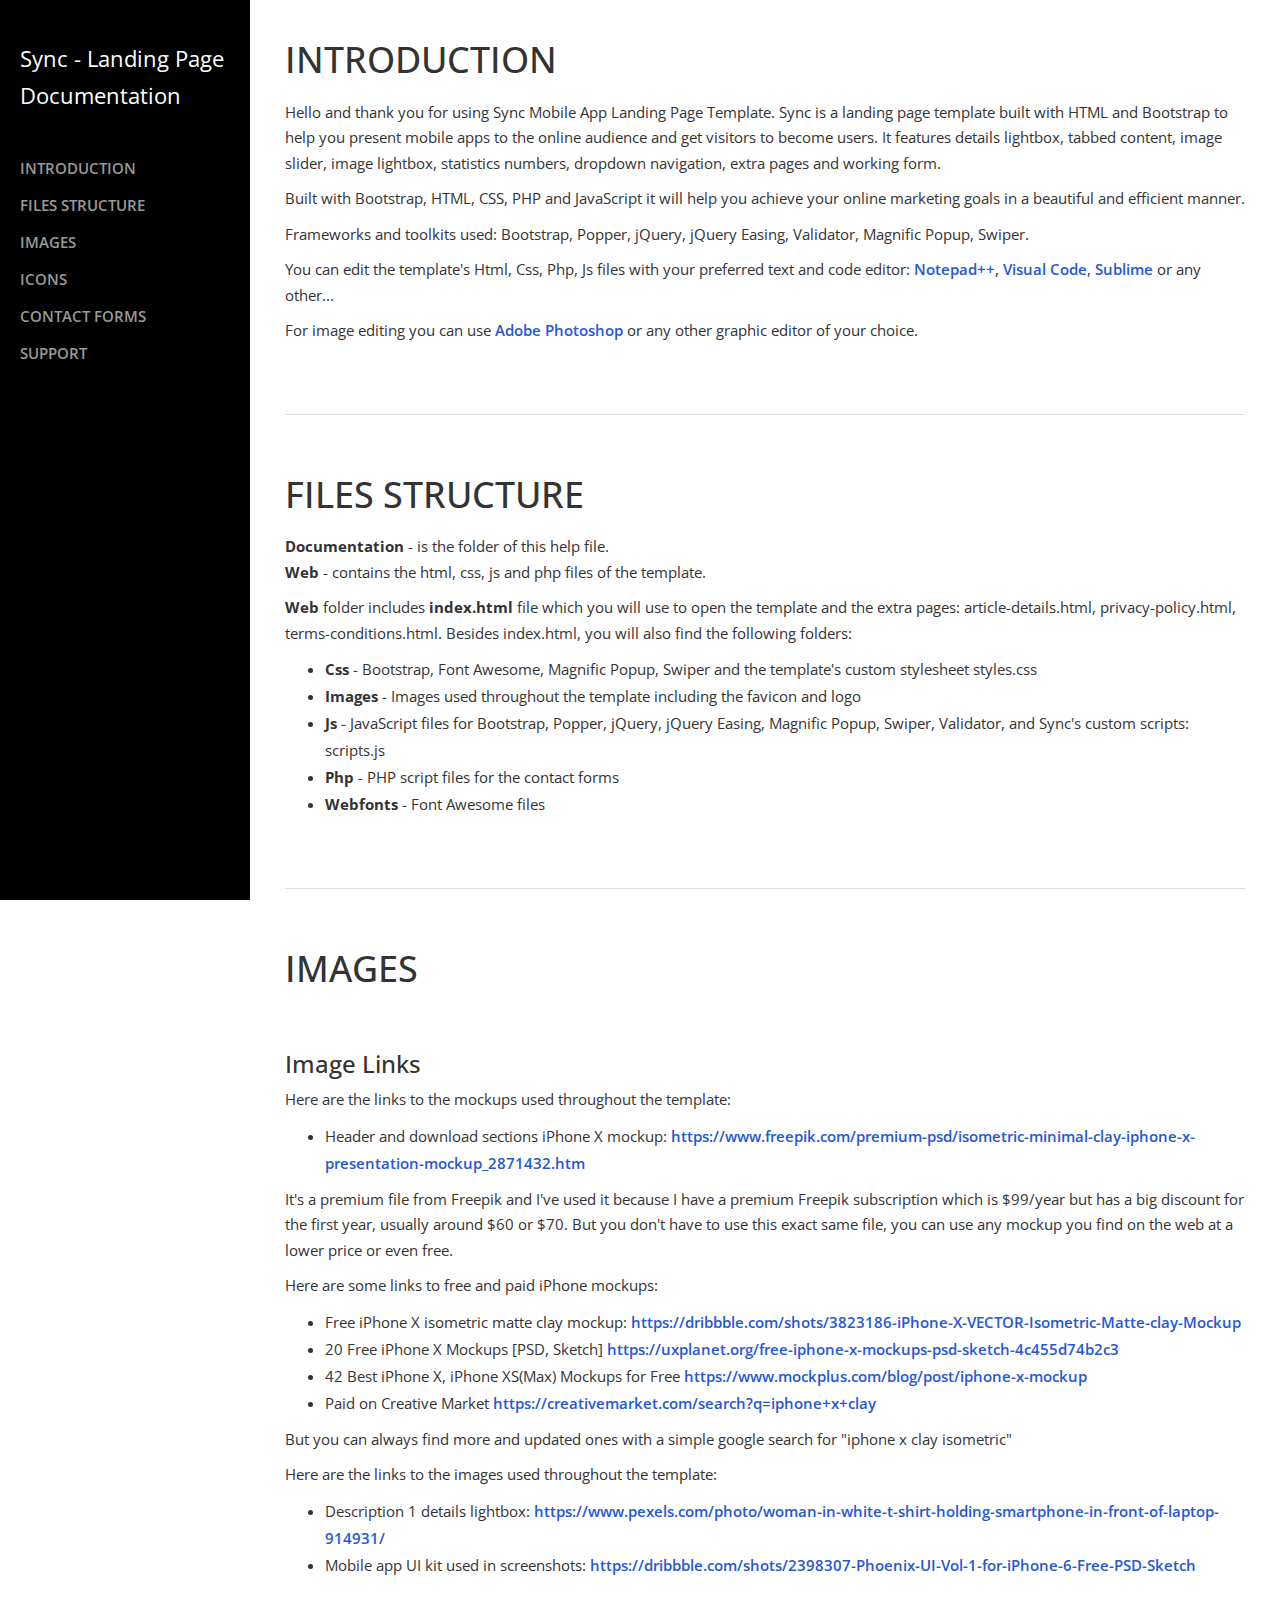
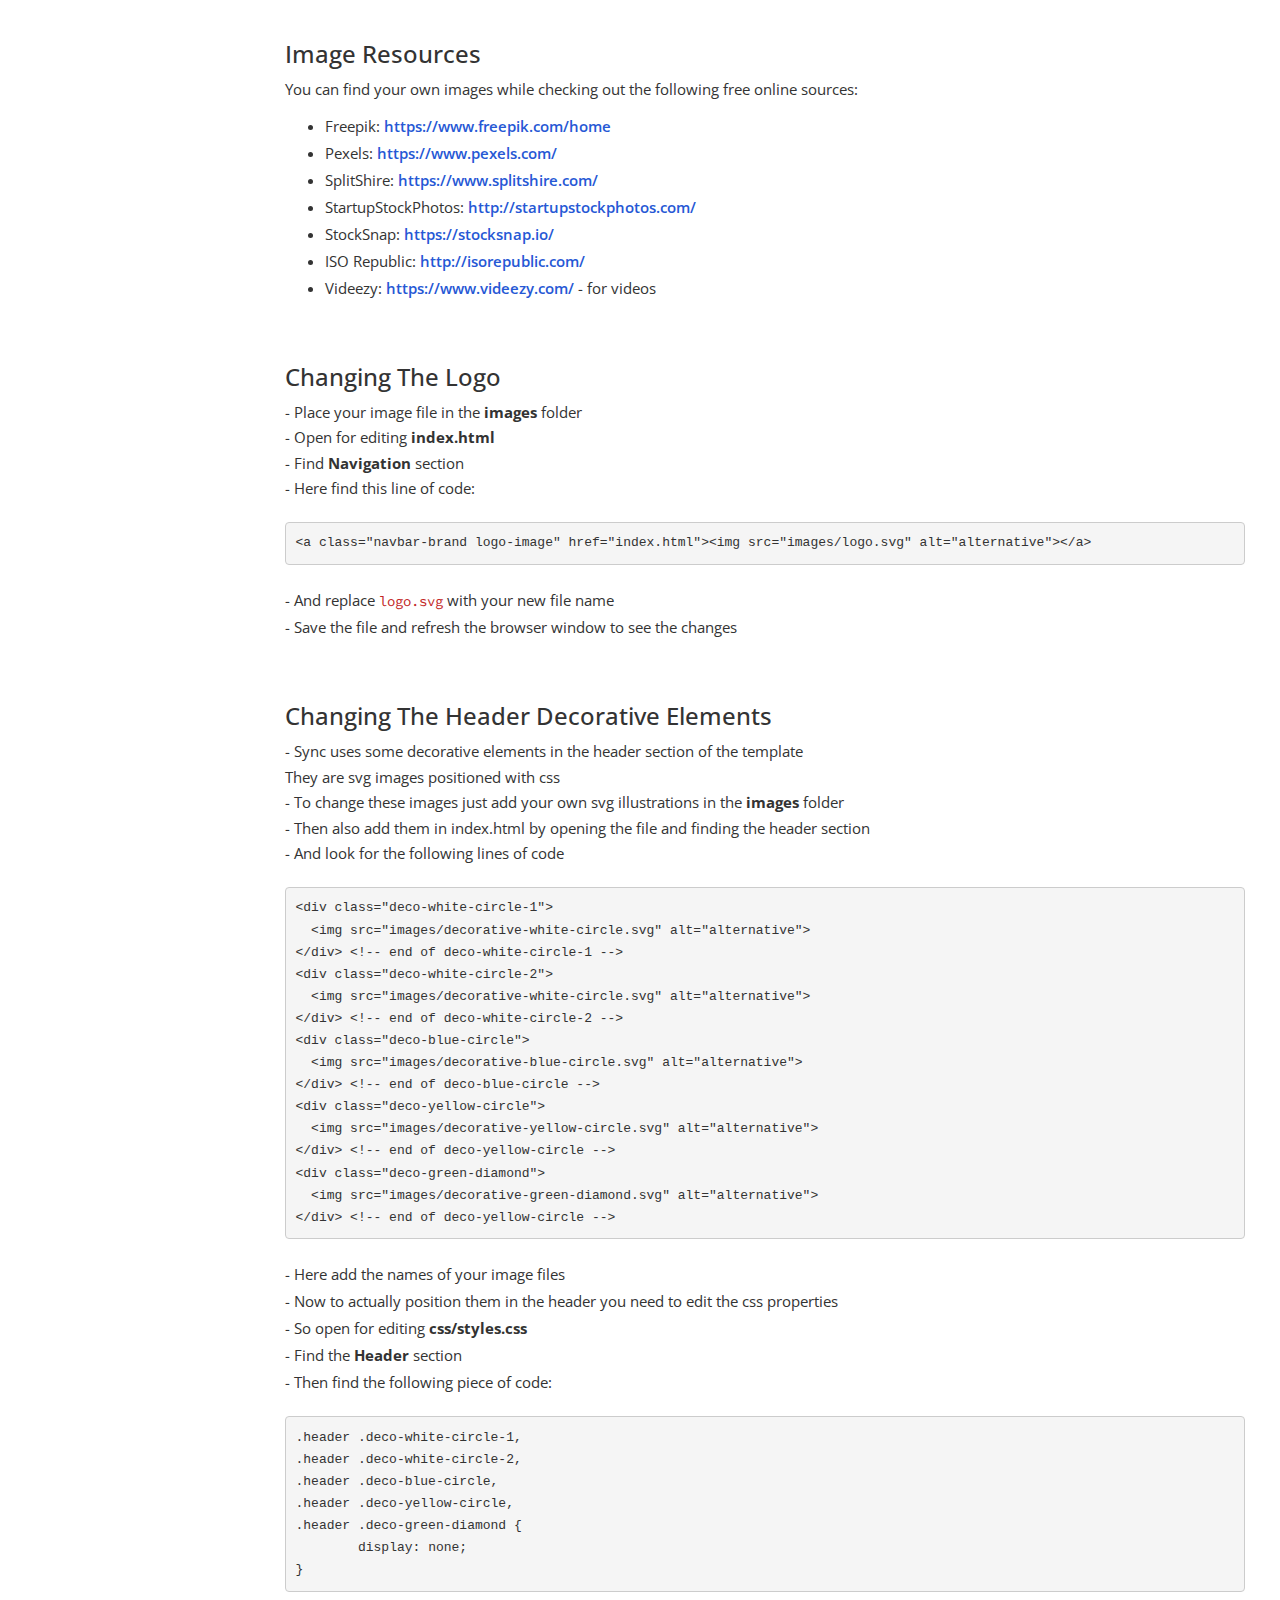
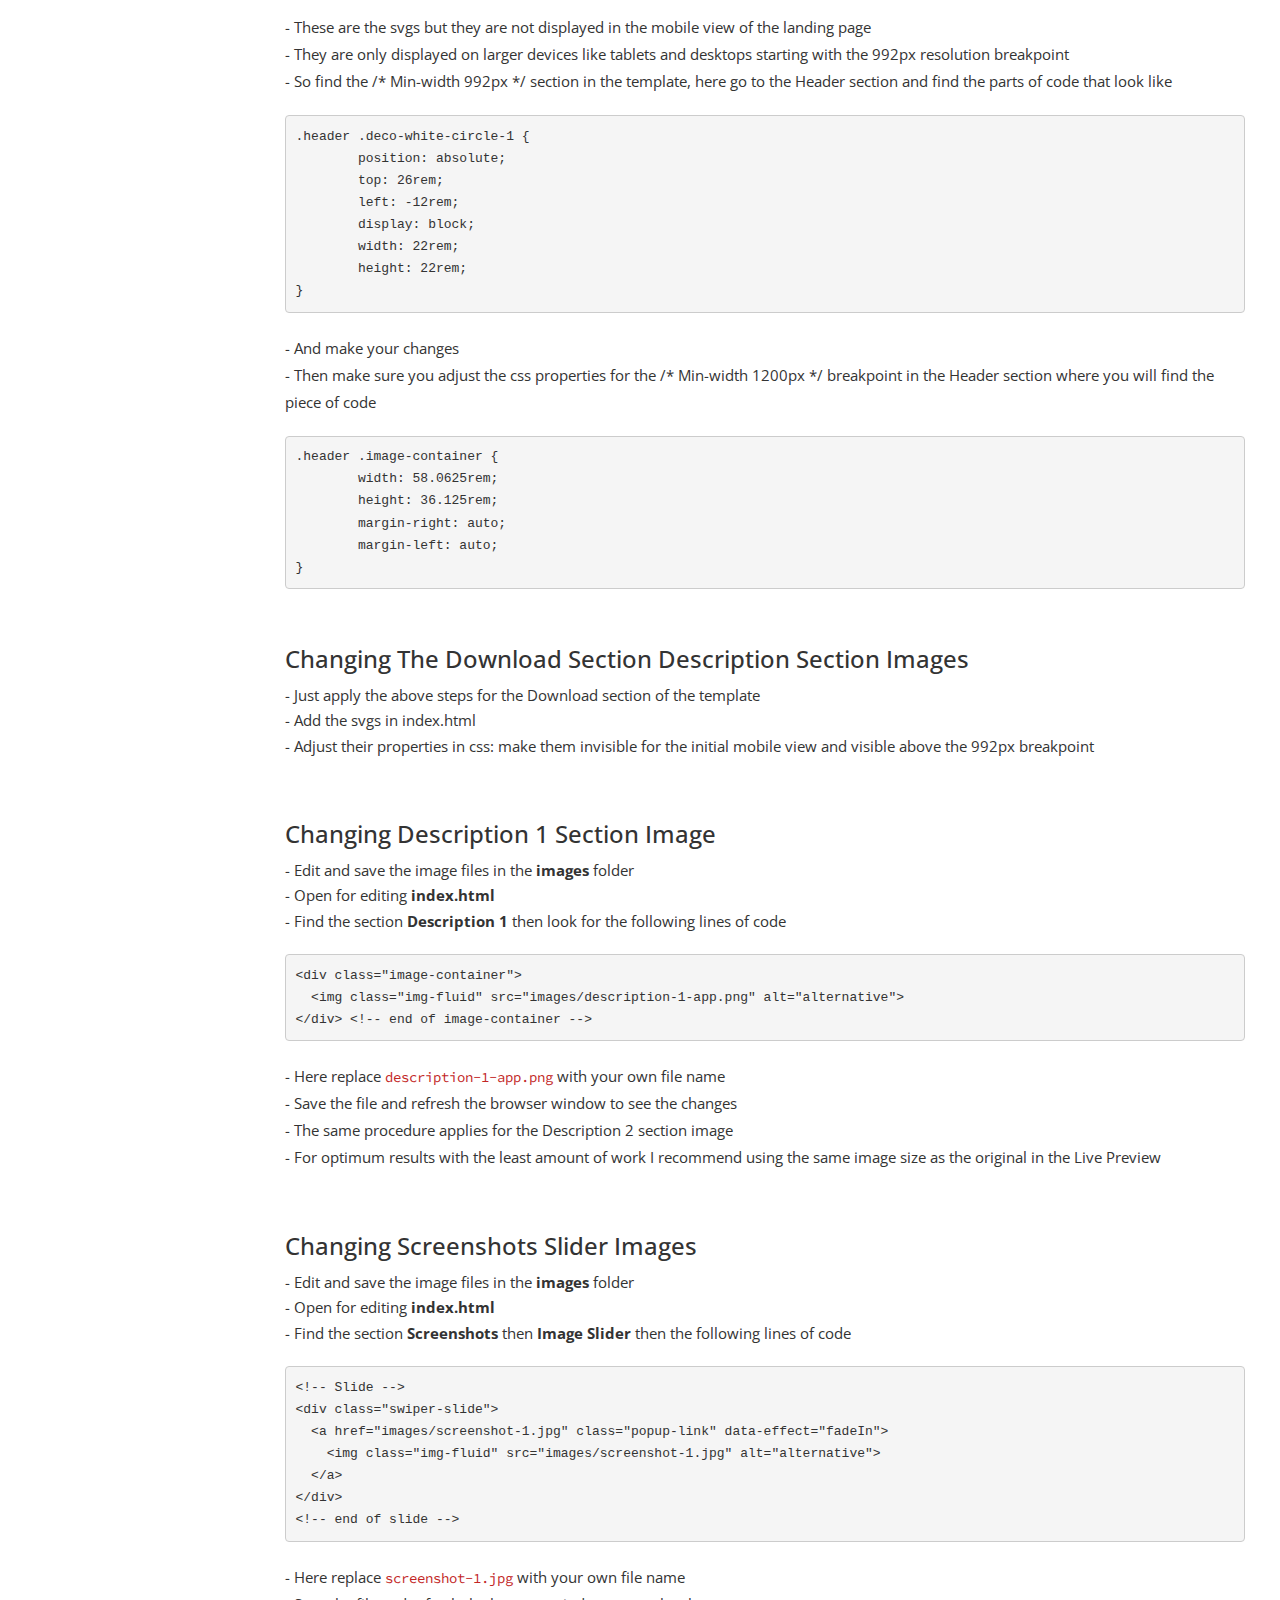
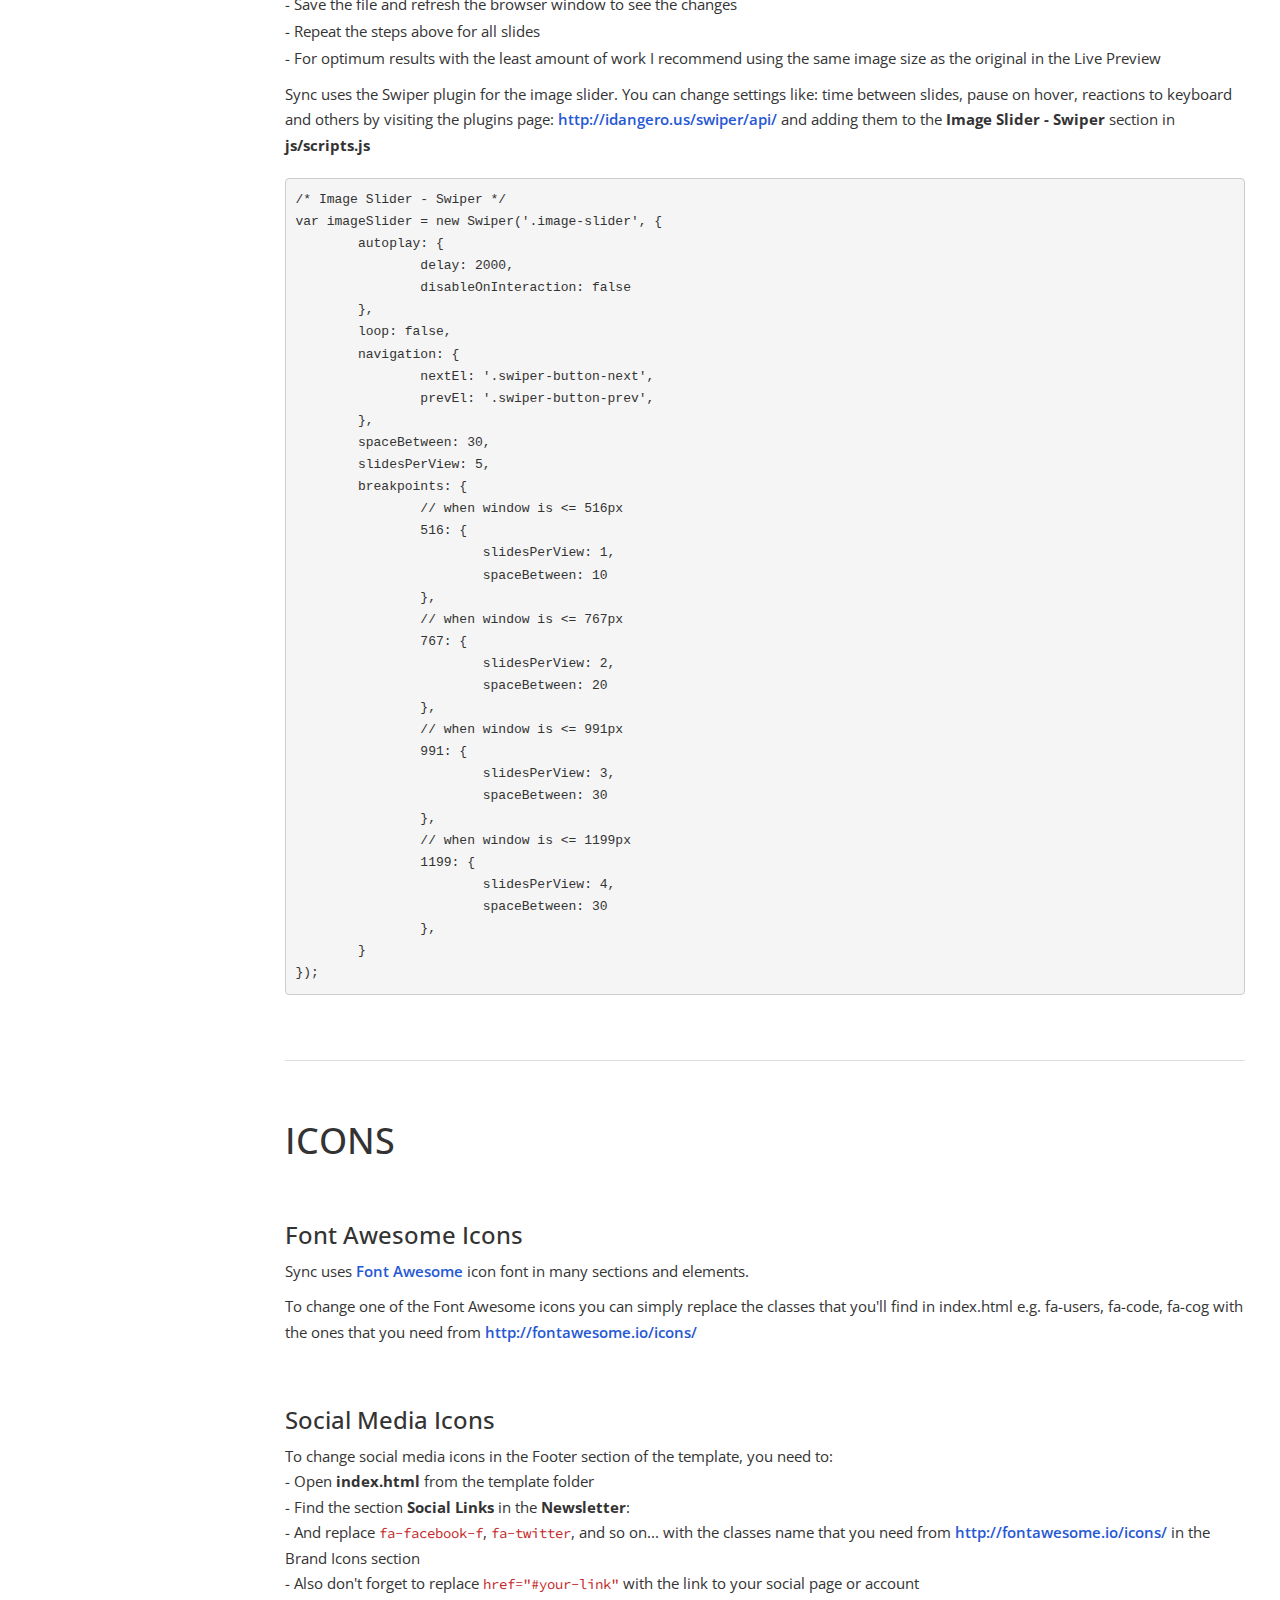
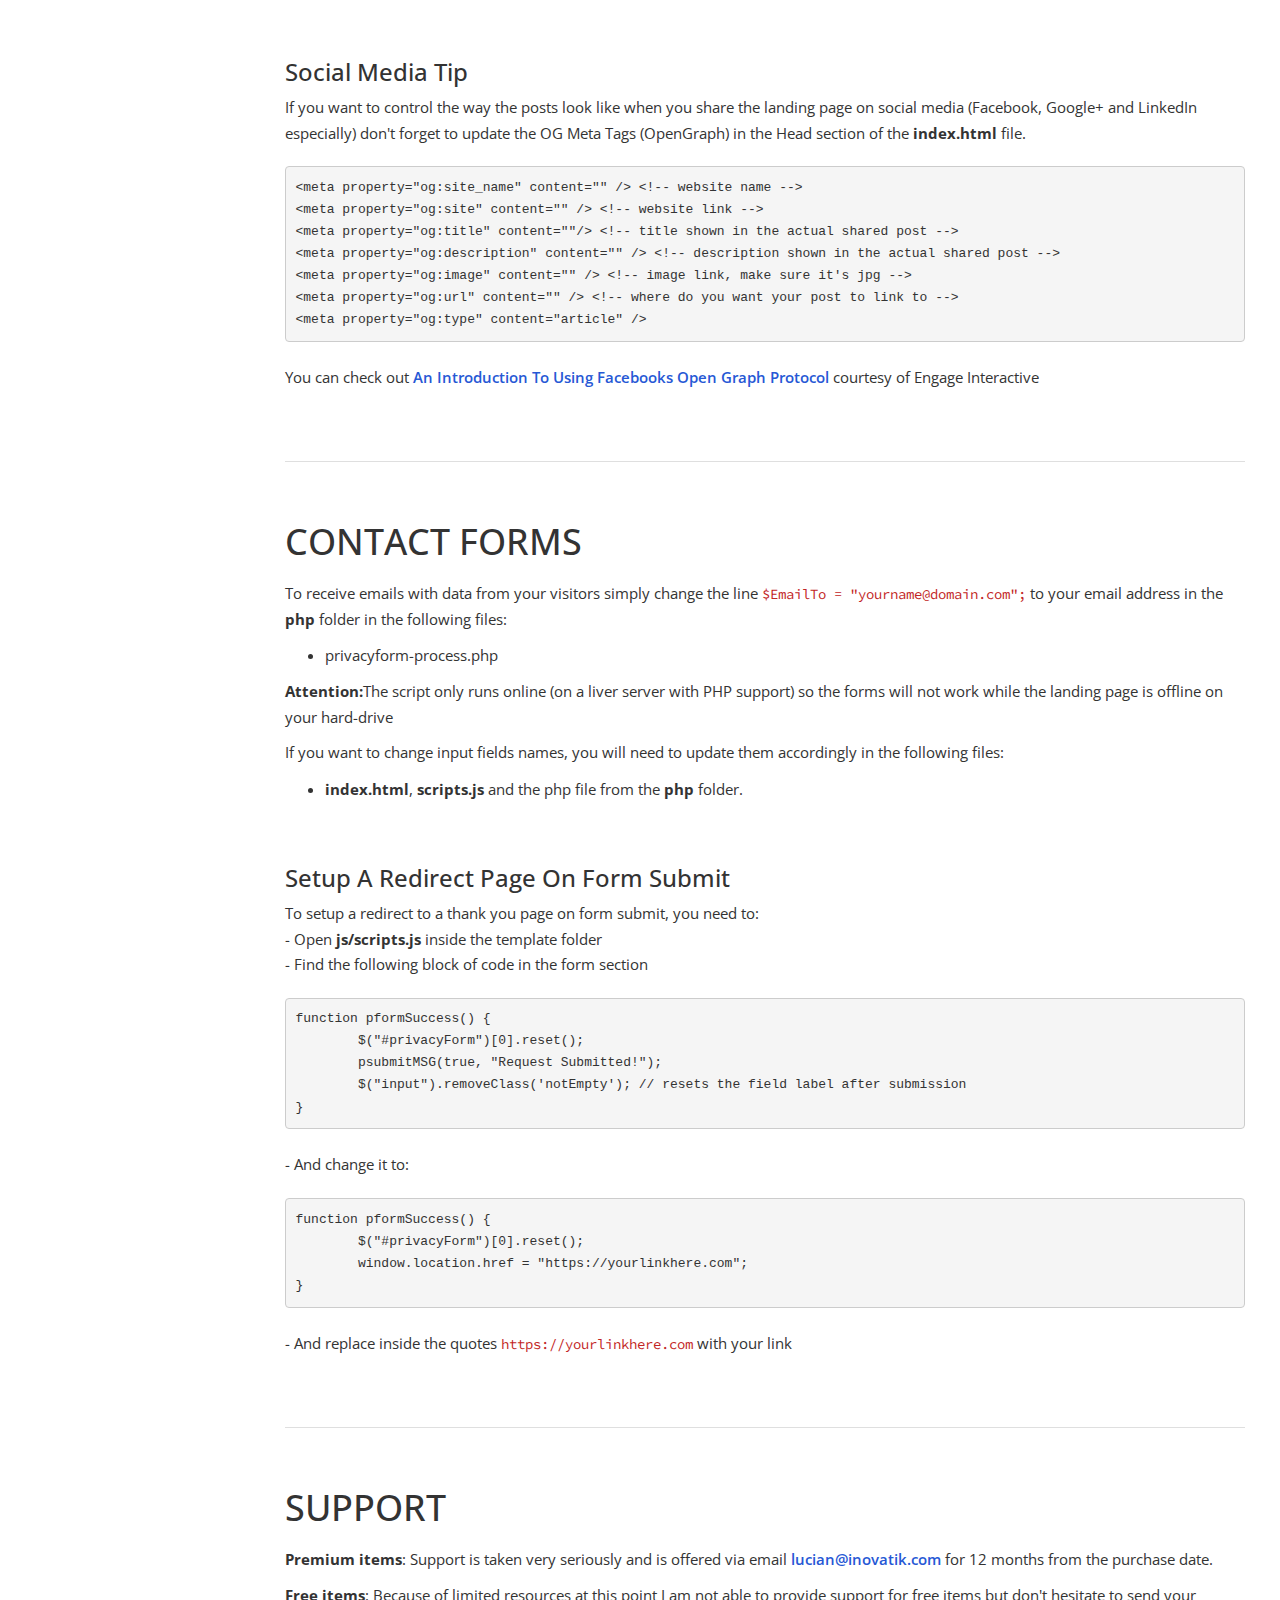
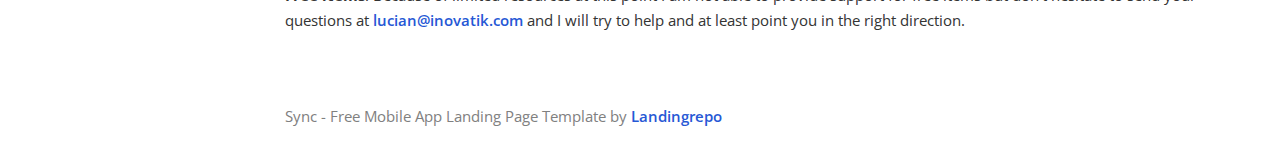
<file: documentation/index.html>
<!DOCTYPE html>
<html lang="en">
<head>

    <meta charset="utf-8">
    <meta http-equiv="X-UA-Compatible" content="IE=edge">
    <meta name="viewport" content="width=device-width, shrink-to-fit=no, initial-scale=1">
    <meta name="description" content="">
    <meta name="author" content="">
    <title>Documentation - Sync Mobile App Landing Page Template</title>

    <!-- Styles -->
	<link href="https://fonts.googleapis.com/css?family=Source+Code+Pro:300,400,600" rel="stylesheet">
	<link href="https://fonts.googleapis.com/css?family=Open+Sans:300,400,600" rel="stylesheet">
    <link href="css/bootstrap.min.css" rel="stylesheet">
    <link href="css/styles.css" rel="stylesheet">

    <!-- HTML5 Shim and Respond.js IE8 support of HTML5 elements and media queries -->
    <!-- WARNING: Respond.js doesn't work if you view the page via file:// -->
    <!--[if lt IE 9]>
        <script src="https://oss.maxcdn.com/libs/html5shiv/3.7.0/html5shiv.js"></script>
        <script src="https://oss.maxcdn.com/libs/respond.js/1.4.2/respond.min.js"></script>
    <![endif]-->

</head>
<body>
    <div id="wrapper">

        <!-- Sidebar -->
        <div id="sidebar-wrapper">
			<p>Sync - Landing Page<br> Documentation</p>
            <ul class="sidebar-nav">
                <li class="sidebar-brand">
                </li>
                <li>
                    <a href="#introduction">INTRODUCTION</a>
                </li>
                <li>
                    <a href="#files">FILES STRUCTURE</a>
				</li>
				<li>
                    <a href="#images">IMAGES</a>
                </li>
                <li>
                    <a href="#icons">ICONS</a>
				</li>
				<li>
                    <a href="#forms">CONTACT FORMS</a>
                </li>
				<li>
                    <a href="#support">SUPPORT</a>
                </li>
            </ul>
        </div>
        <!-- end of sidebar wrapper -->


        <!-- Page Content -->
        <div id="page-content-wrapper">
            <div class="container-fluid">
                <div class="row">
                    <div id="introduction" class="col-lg-12">
                        <h1>INTRODUCTION</h1>
                        <p>Hello and thank you for using Sync Mobile App Landing Page Template. Sync is a landing page template built with HTML and Bootstrap to help you present mobile apps to the online audience and get visitors to become users. It features details lightbox, tabbed content, image slider, image lightbox, statistics numbers, dropdown navigation, extra pages and working form.</p>
						<p>Built with Bootstrap, HTML, CSS, PHP and JavaScript it will help you achieve your online marketing goals in a beautiful and efficient manner.</p>
						<p>Frameworks and toolkits used: Bootstrap, Popper, jQuery, jQuery Easing, Validator, Magnific Popup, Swiper.</p>
						<p>You can edit the template's Html, Css, Php, Js files with your preferred text and code editor: <a href="https://notepad-plus-plus.org/">Notepad++</a>, <a href="https://code.visualstudio.com/">Visual Code</a>, <a href="https://www.sublimetext.com/">Sublime</a> or any other...</p>
						<p>For image editing you can use <a href="http://www.adobe.com/products/photoshop.html">Adobe Photoshop</a> or any other graphic editor of your choice.</p>
					</div> <!-- end of introduction -->
					
					
					<div class="col-lg-12"><hr></div> <!-- gray separator line -->
					
					
					<div id="files" class="col-lg-12">
                        <h1>FILES STRUCTURE</h1>
						<p>
							<b>Documentation</b> - is the folder of this help file.
							<br><b>Web</b> - contains the html, css, js and php files of the template.
						</p>
						<p><b>Web</b> folder includes <b>index.html</b> file which you will use to open the template and the extra pages: article-details.html, privacy-policy.html, terms-conditions.html. Besides index.html, you will also find the following folders:
							<ul>
								<li><b>Css</b> - Bootstrap, Font Awesome, Magnific Popup, Swiper and the template's custom stylesheet styles.css</li>
								<li><b>Images</b> - Images used throughout the template including the favicon and logo</li>
								<li><b>Js</b> - JavaScript files for Bootstrap, Popper, jQuery, jQuery Easing, Magnific Popup, Swiper, Validator, and Sync's custom scripts: scripts.js</li>
								<li><b>Php</b> - PHP script files for the contact forms</li>
								<li><b>Webfonts</b> - Font Awesome files</li>
							</ul>
						</p>
					</div> <!-- end of files structure -->


					<div class="col-lg-12"><hr></div> <!-- gray separator line -->


					<div id="images" class="col-lg-12">
						<h1>IMAGES</h1>
						<h3>Image Links</h3>
						<p>Here are the links to the mockups used throughout the template:
							<ul>
								<li>Header and download sections iPhone X mockup: <a href="https://www.freepik.com/premium-psd/isometric-minimal-clay-iphone-x-presentation-mockup_2871432.htm">https://www.freepik.com/premium-psd/isometric-minimal-clay-iphone-x-presentation-mockup_2871432.htm</a></li>
							</ul>
						</p>
						<p>It's a premium file from Freepik and I've used it because I have a premium Freepik subscription which is $99/year but has a big discount for the first year, usually around $60 or $70. But you don't have to use this exact same file, you can use any mockup you find on the web at a lower price or even free.</p>
						<p>Here are some links to free and paid iPhone mockups:
							<ul>
								<li>Free iPhone X isometric matte clay mockup: <a href="https://dribbble.com/shots/3823186-iPhone-X-VECTOR-Isometric-Matte-clay-Mockup">https://dribbble.com/shots/3823186-iPhone-X-VECTOR-Isometric-Matte-clay-Mockup</a></li>
								<li>20 Free iPhone X Mockups [PSD, Sketch] <a href="https://uxplanet.org/free-iphone-x-mockups-psd-sketch-4c455d74b2c3">https://uxplanet.org/free-iphone-x-mockups-psd-sketch-4c455d74b2c3</a></li>
								<li>42 Best iPhone X, iPhone XS(Max) Mockups for Free <a href="https://www.mockplus.com/blog/post/iphone-x-mockup">https://www.mockplus.com/blog/post/iphone-x-mockup</a></li>
								<li>Paid on Creative Market <a href="https://creativemarket.com/search?q=iphone+x+clay">https://creativemarket.com/search?q=iphone+x+clay</a></li>
							</ul>
						</p>
						<p>But you can always find more and updated ones with a simple google search for "iphone x clay isometric"</p>
						<p>Here are the links to the images used throughout the template:
							<ul>
								<li>Description 1 details lightbox: <a href="https://www.pexels.com/photo/woman-in-white-t-shirt-holding-smartphone-in-front-of-laptop-914931/">https://www.pexels.com/photo/woman-in-white-t-shirt-holding-smartphone-in-front-of-laptop-914931/</a></li>
								<li>Mobile app UI kit used in screenshots: <a href="https://dribbble.com/shots/2398307-Phoenix-UI-Vol-1-for-iPhone-6-Free-PSD-Sketch">https://dribbble.com/shots/2398307-Phoenix-UI-Vol-1-for-iPhone-6-Free-PSD-Sketch</a></li>
							</ul>
						</p>
							
						<h3>Image Resources</h3>
						<p>You can find your own images while checking out the following free online sources:
							<ul>
								<li>Freepik: <a href="https://www.pexels.com/">https://www.freepik.com/home</a></li>
								<li>Pexels: <a href="https://www.pexels.com/">https://www.pexels.com/</a></li>
								<li>SplitShire: <a href="https://www.splitshire.com/">https://www.splitshire.com/</a></li>
								<li>StartupStockPhotos: <a href="http://startupstockphotos.com/">http://startupstockphotos.com/</a></li>
								<li>StockSnap: <a href="https://stocksnap.io/">https://stocksnap.io/</a></li>
								<li>ISO Republic: <a href="http://isorepublic.com/">http://isorepublic.com/</a></li>
								<li>Videezy: <a href="https://www.videezy.com/">https://www.videezy.com/</a> - for videos</li>
							</ul>
						</p>

						<h3>Changing The Logo</h3>
						<p>
							- Place your image file in the <b>images</b> folder
							<br>- Open for editing <b>index.html</b>
							<br>- Find <b>Navigation</b> section
							<br>- Here find this line of code:
<pre class="code-format">
&lt;a class=&quot;navbar-brand logo-image&quot; href=&quot;index.html&quot;&gt;&lt;img src=&quot;images/logo.svg&quot; alt=&quot;alternative&quot;&gt;&lt;/a&gt;  
</pre>							
							<br>- And replace <span class="code">logo.svg</span> with your new file name
							<br>- Save the file and refresh the browser window to see the changes
						</p>
						
						<h3>Changing The Header Decorative Elements</h3>
						<p>
							- Sync uses some decorative elements in the header section of the template
							<br>They are svg images positioned with css
							<br>- To change these images just add your own svg illustrations in the <b>images</b> folder
							<br>- Then also add them in index.html by opening the file and finding the header section 
							<br>- And look for the following lines of code
<pre class="code-format">
&lt;div class=&quot;deco-white-circle-1&quot;&gt;
  &lt;img src=&quot;images/decorative-white-circle.svg&quot; alt=&quot;alternative&quot;&gt;
&lt;/div&gt; &lt;!-- end of deco-white-circle-1 --&gt;
&lt;div class=&quot;deco-white-circle-2&quot;&gt;
  &lt;img src=&quot;images/decorative-white-circle.svg&quot; alt=&quot;alternative&quot;&gt;
&lt;/div&gt; &lt;!-- end of deco-white-circle-2 --&gt;
&lt;div class=&quot;deco-blue-circle&quot;&gt;
  &lt;img src=&quot;images/decorative-blue-circle.svg&quot; alt=&quot;alternative&quot;&gt;
&lt;/div&gt; &lt;!-- end of deco-blue-circle --&gt;
&lt;div class=&quot;deco-yellow-circle&quot;&gt;
  &lt;img src=&quot;images/decorative-yellow-circle.svg&quot; alt=&quot;alternative&quot;&gt;
&lt;/div&gt; &lt;!-- end of deco-yellow-circle --&gt;
&lt;div class=&quot;deco-green-diamond&quot;&gt;
  &lt;img src=&quot;images/decorative-green-diamond.svg&quot; alt=&quot;alternative&quot;&gt;
&lt;/div&gt; &lt;!-- end of deco-yellow-circle --&gt;
</pre>							
							<br>- Here add the names of your image files
							<br>- Now to actually position them in the header you need to edit the css properties
							<br>- So open for editing <b>css/styles.css</b>
							<br>- Find the <b>Header</b> section
							<br>- Then find the following piece of code:
<pre class="code-format">
.header .deco-white-circle-1,
.header .deco-white-circle-2,
.header .deco-blue-circle,
.header .deco-yellow-circle,
.header .deco-green-diamond {
	display: none;
}
</pre>						
							<br>- These are the svgs but they are not displayed in the mobile view of the landing page
							<br>- They are only displayed on larger devices like tablets and desktops starting with the 992px resolution breakpoint
							<br>- So find the /* Min-width 992px */ section in the template, here go to the Header section and find the parts of code that look like
<pre class="code-format">
.header .deco-white-circle-1 {
	position: absolute;
	top: 26rem;
	left: -12rem;
	display: block;
	width: 22rem;
	height: 22rem;
}
</pre>
						<br>- And make your changes
						<br>- Then make sure you adjust the css properties for the /* Min-width 1200px */ breakpoint in the Header section where you will find the piece of code
<pre class="code-format">
.header .image-container {
	width: 58.0625rem;
	height: 36.125rem;
	margin-right: auto;
	margin-left: auto;
}
</pre>
						</p>

						<h3>Changing The Download Section Description Section Images</h3>
						<p>
							- Just apply the above steps for the Download section of the template
							<br>- Add the svgs in index.html
							<br>- Adjust their properties in css: make them invisible for the initial mobile view and visible above the 992px breakpoint
						</p>

						<h3>Changing Description 1 Section Image</h3>
						<p>
							- Edit and save the image files in the <b>images</b> folder
							<br>- Open for editing <b>index.html</b>
							<br>- Find the section <b>Description 1</b> then look for the following lines of code
<pre class="code-format">
&lt;div class=&quot;image-container&quot;&gt;
  &lt;img class=&quot;img-fluid&quot; src=&quot;images/description-1-app.png&quot; alt=&quot;alternative&quot;&gt;
&lt;/div&gt; &lt;!-- end of image-container --&gt;
</pre>							
							<br>- Here replace <span class="code">description-1-app.png</span> with your own file name
							<br>- Save the file and refresh the browser window to see the changes
							<br>- The same procedure applies for the Description 2 section image
							<br>- For optimum results with the least amount of work I recommend using the same image size as the original in the Live Preview
						</p>

						<h3>Changing Screenshots Slider Images</h3>
						<p>
							- Edit and save the image files in the <b>images</b> folder
							<br>- Open for editing <b>index.html</b>
							<br>- Find the section <b>Screenshots</b> then <b>Image Slider</b> then the following lines of code
<pre class="code-format">
&lt;!-- Slide --&gt;
&lt;div class=&quot;swiper-slide&quot;&gt;
  &lt;a href=&quot;images/screenshot-1.jpg&quot; class=&quot;popup-link&quot; data-effect=&quot;fadeIn&quot;&gt;
    &lt;img class=&quot;img-fluid&quot; src=&quot;images/screenshot-1.jpg&quot; alt=&quot;alternative&quot;&gt;
  &lt;/a&gt;
&lt;/div&gt;
&lt;!-- end of slide --&gt;
</pre>							
							<br>- Here replace <span class="code">screenshot-1.jpg</span> with your own file name
							<br>- Save the file and refresh the browser window to see the changes
							<br>- Repeat the steps above for all slides
							<br>- For optimum results with the least amount of work I recommend using the same image size as the original in the Live Preview
						</p>
						<p>
							Sync uses the Swiper plugin for the image slider. You can change settings like: time between slides, pause on hover, reactions to keyboard and others by visiting the plugins page: <a href="http://idangero.us/swiper/api/">http://idangero.us/swiper/api/</a> and adding them to the <b>Image Slider - Swiper</b> section in <b>js/scripts.js</b>
<pre class="code-format">
/* Image Slider - Swiper */
var imageSlider = new Swiper('.image-slider', {
	autoplay: {
		delay: 2000,
		disableOnInteraction: false
	},
	loop: false,
	navigation: {
		nextEl: '.swiper-button-next',
		prevEl: '.swiper-button-prev',
	},
	spaceBetween: 30,
	slidesPerView: 5,
	breakpoints: {
		// when window is <= 516px
		516: {
			slidesPerView: 1,
			spaceBetween: 10
		},
		// when window is <= 767px
		767: {
			slidesPerView: 2,
			spaceBetween: 20
		},
		// when window is <= 991px
		991: {
			slidesPerView: 3,
			spaceBetween: 30
		},
		// when window is <= 1199px
		1199: {
			slidesPerView: 4,
			spaceBetween: 30
		},
	}
});
</pre>
						</p>
					</div> <!-- end of images -->


					<div class="col-lg-12"><hr></div> <!-- gray separator line -->
					
					
					<div id="icons" class="col-lg-12">
                        <h1>ICONS</h1>
						<h3>Font Awesome Icons</h3>
						<p>Sync uses <a href="http://fontawesome.io/">Font Awesome</a> icon font in many sections and elements.
						<p>To change one of the Font Awesome icons you can simply replace the classes that you'll find in index.html e.g. fa-users, fa-code, fa-cog with the ones that you need from <a href="http://fontawesome.io/icons/">http://fontawesome.io/icons/</a></p>

						<h3>Social Media Icons</h3>
						<p>To change social media icons in the Footer section of the template, you need to: 
							<br>- Open <b>index.html</b> from the template folder
							<br>- Find the section <b>Social Links</b> in the <b>Newsletter</b>:
							<br>- And replace <span class="code">fa-facebook-f</span>, <span class="code">fa-twitter</span>, and so on... with the classes name that you need from <a href="http://fontawesome.io/icons/">http://fontawesome.io/icons/</a> in the Brand Icons section
							<br>- Also don't forget to replace <span class="code">href="#your-link"</span> with the link to your social page or account
						</p>

						<h3>Social Media Tip</h3>
						<p>If you want to control the way the posts look like when you share the landing page on social media (Facebook, Google+ and LinkedIn especially) don't forget to update the OG Meta Tags (OpenGraph) in the Head section of the <b>index.html</b> file.
<pre class="code-format">
&lt;meta property="og:site_name" content="" /&gt; &lt;!-- website name --&gt;
&lt;meta property="og:site" content="" /&gt; &lt;!-- website link --&gt;
&lt;meta property="og:title" content=""/&gt; &lt;!-- title shown in the actual shared post --&gt;
&lt;meta property="og:description" content="" /&gt; &lt;!-- description shown in the actual shared post --&gt;
&lt;meta property="og:image" content="" /&gt; &lt;!-- image link, make sure it's jpg --&gt;
&lt;meta property="og:url" content="" /&gt; &lt;!-- where do you want your post to link to --&gt;
&lt;meta property="og:type" content="article" /&gt;
</pre>
						<br>You can check out <a href="http://engageinteractive.co.uk/blog/an-introduction-to-using-facebooks-open-graph-protocol">An Introduction To Using Facebooks Open Graph Protocol</a> courtesy of Engage Interactive</p>
                    </div> <!-- end of icons -->
					

					<div class="col-lg-12"><hr></div> <!-- gray separator line -->
					

					<div id="forms" class="col-lg-12">
                        <h1>CONTACT FORMS</h1>
                        <p>To receive emails with data from your visitors simply change the line <span class="code">$EmailTo = "yourname@domain.com";</span> to your email address in the <b>php</b> folder in the following files:</p>
						<ul>
							<li>privacyform-process.php</li>
						</ul>
						<p><b>Attention:</b>The script only runs online (on a liver server with PHP support) so the forms will not work while the landing page is offline on your hard-drive</p>
						<p>If you want to change input fields names, you will need to update them accordingly in the following files:</p>
						<ul>
							<li><b>index.html</b>, <b>scripts.js</b> and the php file from the <b>php</b> folder.</li>
						</ul>

						<h3>Setup A Redirect Page On Form Submit</h3>
						<p>
							To setup a redirect to a thank you page on form submit, you need to: 
							<br>- Open <b>js/scripts.js</b> inside the template folder
							<br>- Find the following block of code in the form section 
<pre class="code-format">
function pformSuccess() {
	$("#privacyForm")[0].reset();
	psubmitMSG(true, "Request Submitted!");
	$("input").removeClass('notEmpty'); // resets the field label after submission
}
</pre>
							<br>- And change it to:
<pre class="code-format">
function pformSuccess() {
	$("#privacyForm")[0].reset();
	window.location.href = "https://yourlinkhere.com";
}
</pre>
							<br>- And replace inside the quotes <span class="code">https://yourlinkhere.com</span> with your link
						</p>
					</div> <!-- end of contact form and privacy policy form -->
						
					
					<div class="col-lg-12"><hr></div> <!-- gray separator line -->

					
					<div id="support" class="col-lg-12">
						<h1>SUPPORT</h1>
						<p><b>Premium items</b>: Support is taken very seriously and is offered via email <a href="mailto:lucian@inovatik.com">lucian@inovatik.com</a> for 12 months from the purchase date.</p>
						<p><b>Free items</b>: Because of limited resources at this point I am not able to provide support for free items but don't hesitate to send your questions at <a href="mailto:lucian@inovatik.com">lucian@inovatik.com</a> and I will try to help and at least point you in the right direction.</p>
					</div> <!-- end of support -->
										
					<div class="col-lg-12">
						<p class="footer">Sync - Free Mobile App Landing Page Template by <a href="https://landingrepo.com">Landingrepo</a></p>
					</div>
                </div>
            </div>
        </div> <!-- end of page content wrapper -->
    </div> <!-- end of wrapper -->
    

    <!-- Scripts Libraries -->
    <script src="js/jquery.js" type="text/javascript"></script>
    <script src="js/bootstrap.min.js" type="text/javascript"></script>

	
	<!-- Custom Scripts -->
    <script>
    <!-- Menu Toggle Script -->
	$("#menu-toggle").click(function(e) {
        e.preventDefault();
        $("#wrapper").toggleClass("toggled");
    });
	
	/* Smooth Scrolling To Anchors  */
		$(function() {
			$('a[href*="#"]:not([data-toggle="tab"])').click(function() {
				if (location.pathname.replace(/^\//,'') == this.pathname.replace(/^\//,'') && location.hostname == this.hostname) {
					var target = $(this.hash);
					target = target.length ? target : $('[name=' + this.hash.slice(1) +']');
					if (target.length) {
						$('html, body').animate({
							scrollTop: target.offset().top
						}, 700);
						return false;
					}
				}
			});
		});
	</script>

</body>
</html>
</file>
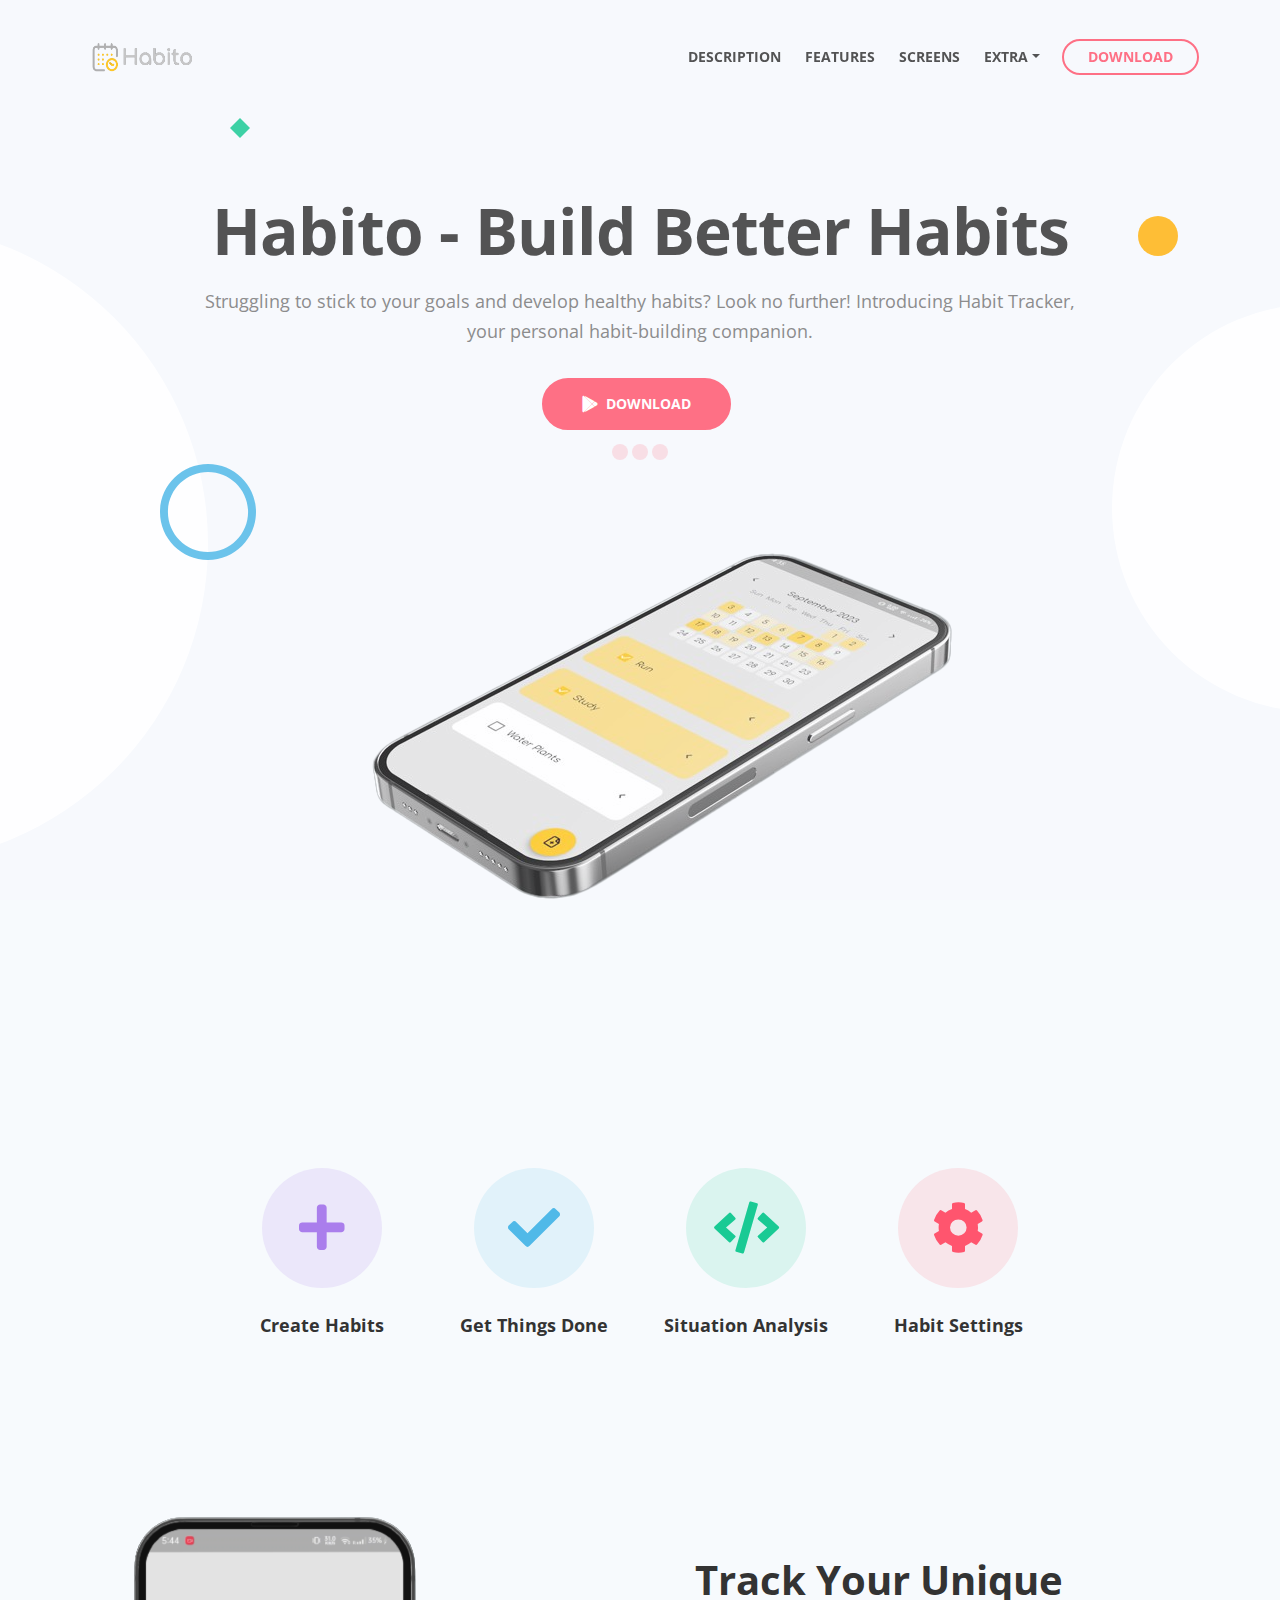
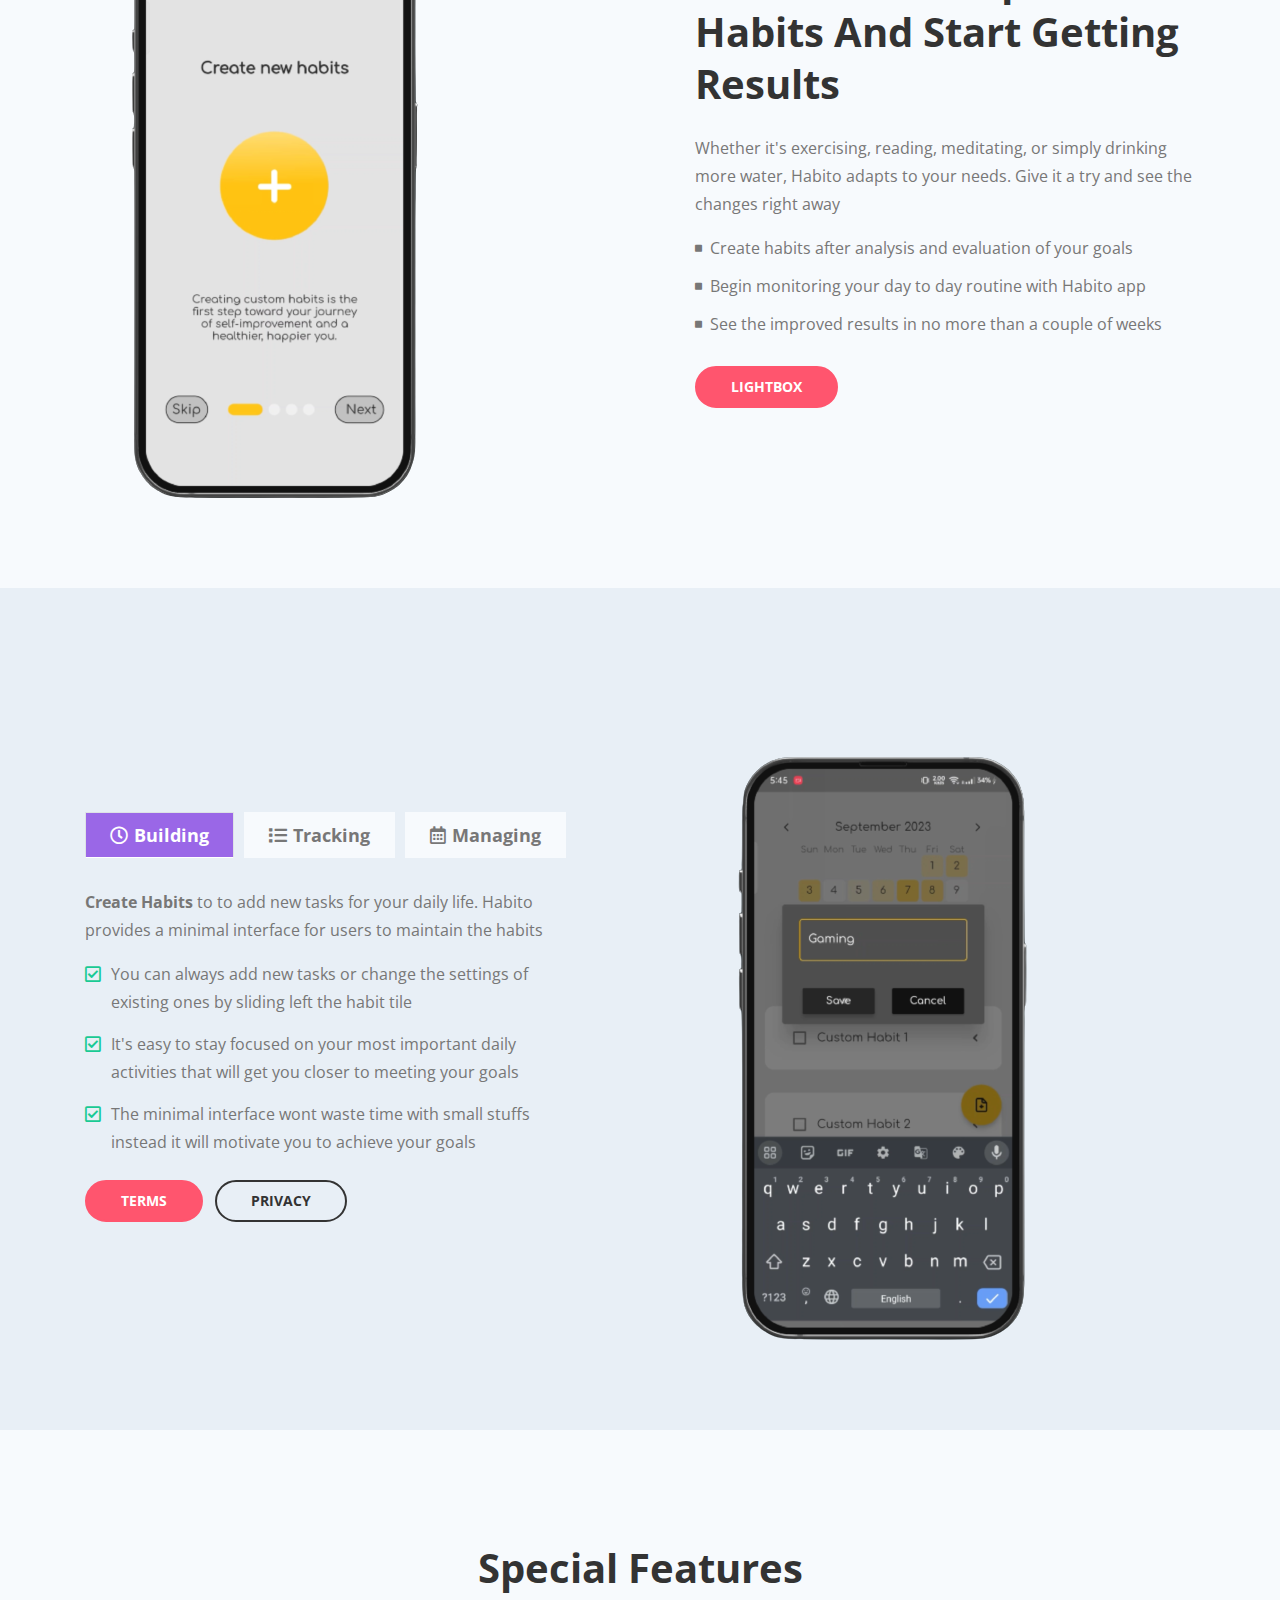
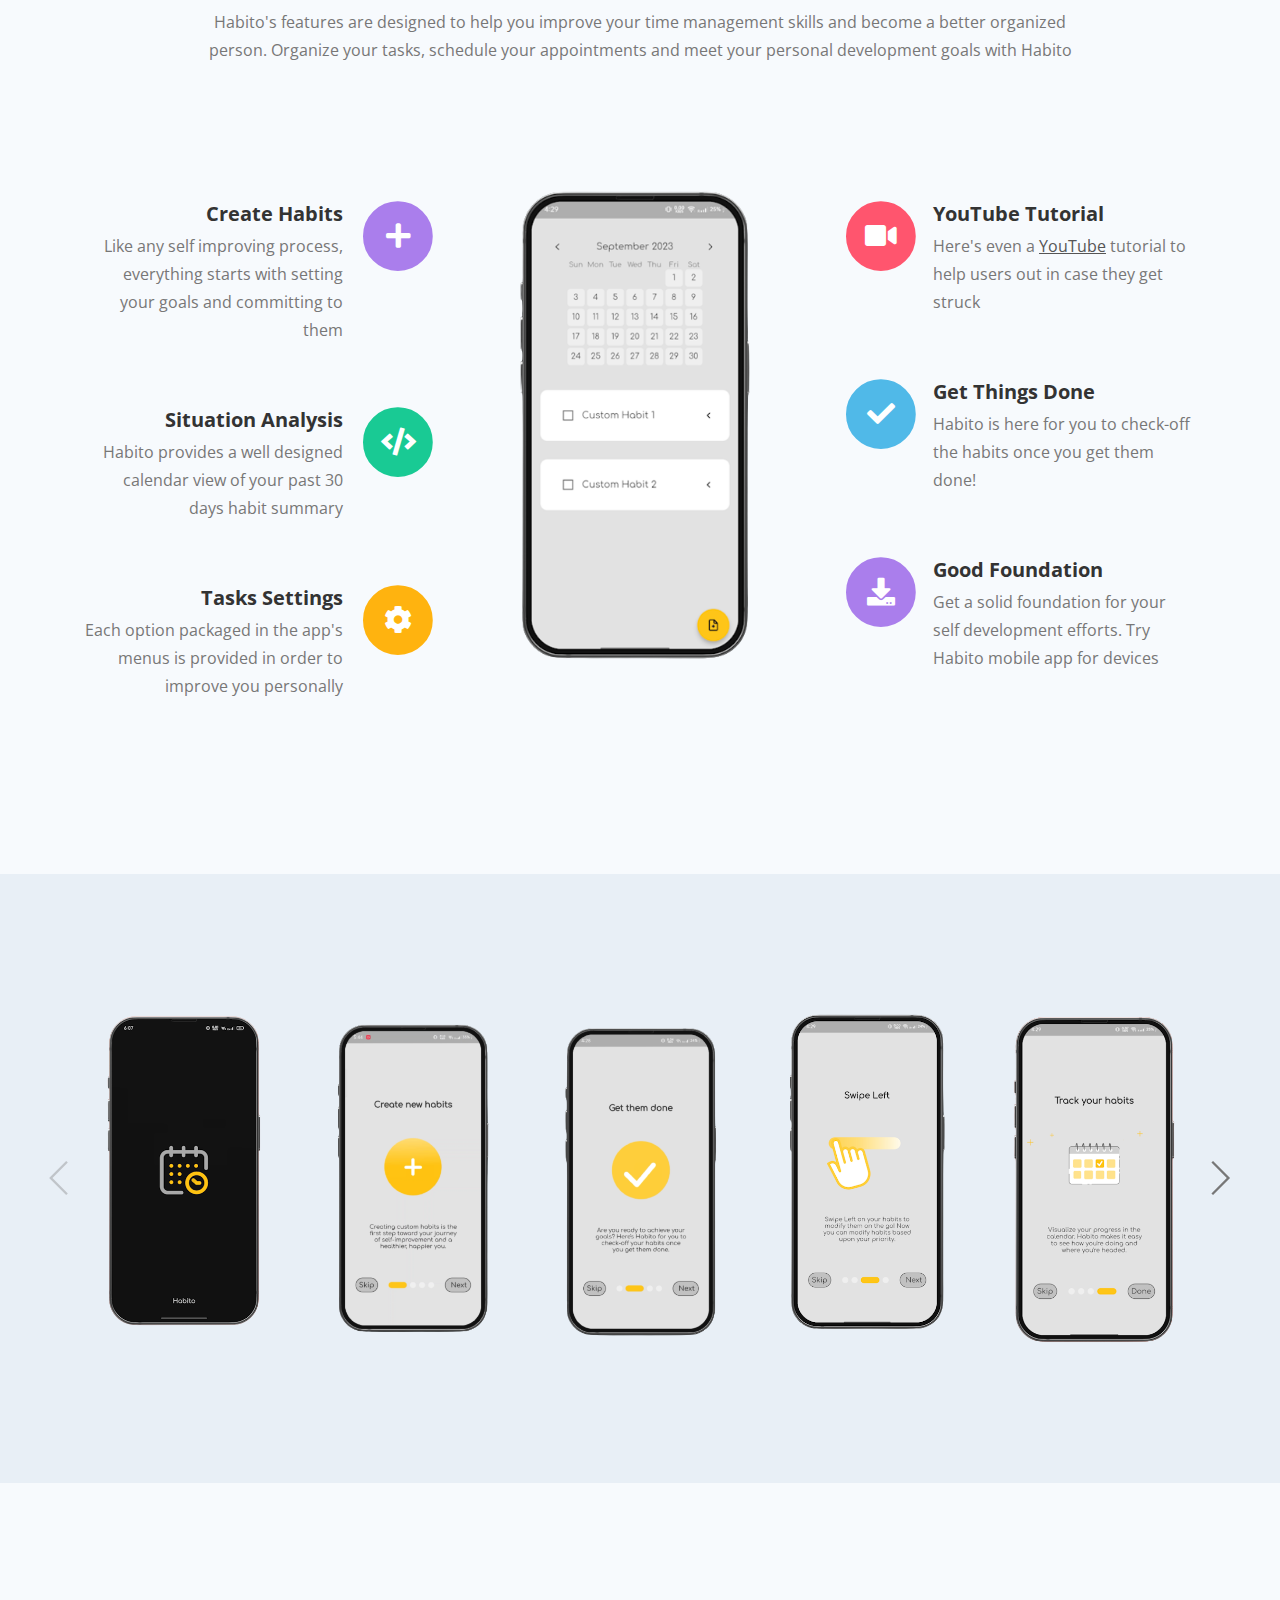
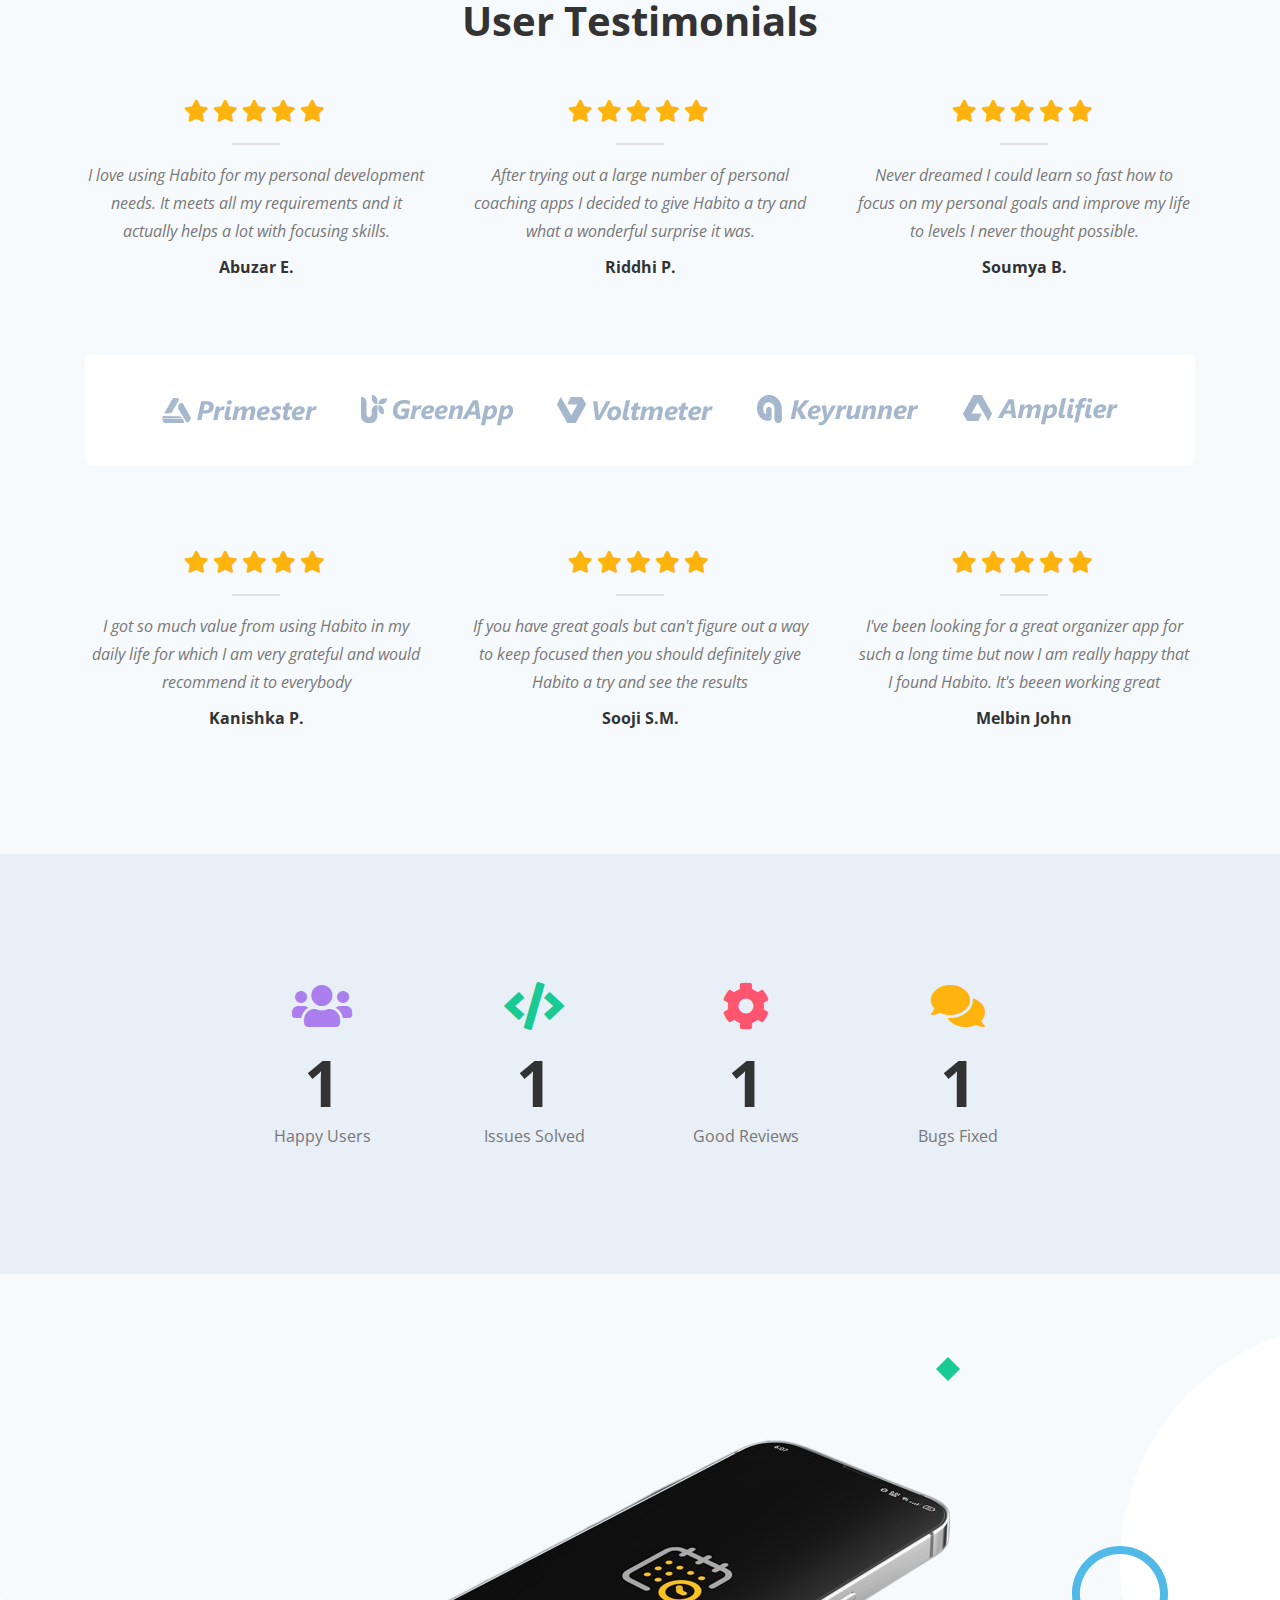
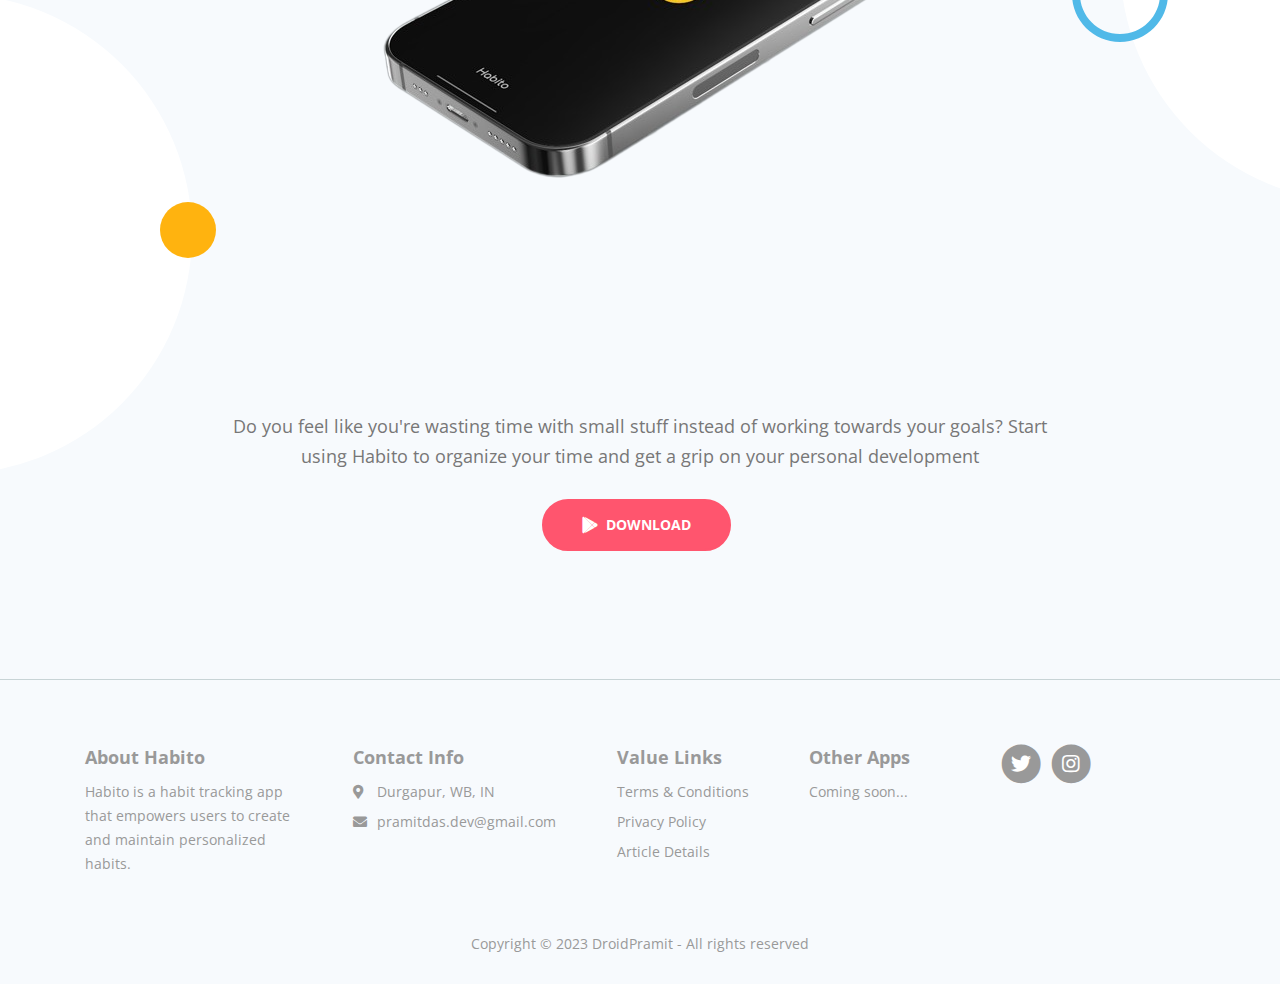
<file: web/index.html>
<!DOCTYPE html>
<html lang="en">
<head>
    <meta charset="utf-8">
    <meta name="viewport" content="width=device-width, initial-scale=1, shrink-to-fit=no">
    
    <!-- SEO Meta Tags -->
    <meta name="description" content="Habito is a habit tracking app.">
    <meta name="author" content="DroidPramit">

    <!-- OG Meta Tags to improve the way the post looks when you share the page on LinkedIn, Facebook, Google+ -->
	<meta property="og:site_name" content="" /> <!-- website name -->
	<meta property="og:site" content="" /> <!-- website link -->
	<meta property="og:title" content=""/> <!-- title shown in the actual shared post -->
	<meta property="og:description" content="" /> <!-- description shown in the actual shared post -->
	<meta property="og:image" content="" /> <!-- image link, make sure it's jpg -->
	<meta property="og:url" content="" /> <!-- where do you want your post to link to -->
	<meta property="og:type" content="article" />

    <!-- Webpage Title -->
    <title>Habito - DroidPramit</title>
    
    <!-- Styles -->
    <link href="https://fonts.googleapis.com/css?family=Open+Sans:400,400i,700&display=swap&subset=latin-ext" rel="stylesheet">
    <link href="css/bootstrap.css" rel="stylesheet">
    <link href="css/fontawesome-all.css" rel="stylesheet">
    <link href="css/swiper.css" rel="stylesheet">
	<link href="css/magnific-popup.css" rel="stylesheet">
	<link href="css/styles.css" rel="stylesheet">
	
	<!-- Favicon  -->
    <link rel="icon" href="images/logo.png">
</head>
<body data-spy="scroll" data-target=".fixed-top">
    
    <!-- Preloader -->
	<div class="spinner-wrapper">
        <div class="spinner">
            <div class="bounce1"></div>
            <div class="bounce2"></div>
            <div class="bounce3"></div>
        </div>
    </div>
    <!-- end of preloader -->
    

    

    <!-- Navigation -->
    <nav class="navbar navbar-expand-lg navbar-dark navbar-custom fixed-top">
        <div class="container">
            <!-- Text Logo - Use this if you don't have a graphic logo -->
            <!-- <a class="navbar-brand logo-text page-scroll" href="index.html">Habito</a> -->

            <!-- Image Logo -->
            <a class="navbar-brand logo-image" href="index.html"><img src="images/Button-removebg-preview.png" alt="alternative"></a> 
            
            <!-- Mobile Menu Toggle Button -->
            <button class="navbar-toggler" type="button" data-toggle="collapse" data-target="#navbarsExampleDefault" aria-controls="navbarsExampleDefault" aria-expanded="false" aria-label="Toggle navigation">
                <span class="navbar-toggler-awesome fas fa-bars"></span>
                <span class="navbar-toggler-awesome fas fa-times"></span>
            </button>
            <!-- end of mobile menu toggle button -->

            <div class="collapse navbar-collapse" id="navbarsExampleDefault">
                <ul class="navbar-nav ml-auto">
                    <li class="nav-item">
                        <a class="nav-link page-scroll" href="#description">DESCRIPTION <span class="sr-only">(current)</span></a>
                    </li>
                    <li class="nav-item">
                        <a class="nav-link page-scroll" href="#features">FEATURES</a>
                    </li>
                    <li class="nav-item">
                        <a class="nav-link page-scroll" href="#screens">SCREENS</a>
                    </li>

                    <!-- Dropdown Menu -->          
                    <li class="nav-item dropdown">
                        <a class="nav-link dropdown-toggle page-scroll" id="navbarDropdown" role="button" aria-haspopup="true" aria-expanded="false">EXTRA</a>
                        <div class="dropdown-menu" aria-labelledby="navbarDropdown">
                            <a class="dropdown-item" href="article-details.html"><span class="item-text">ARTICLE DETAILS</span></a>
                            <div class="dropdown-divider"></div>
                            <a class="dropdown-item" href="terms-conditions.html"><span class="item-text">TERMS CONDITIONS</span></a>
                            <div class="dropdown-divider"></div>
                            <a class="dropdown-item" href="privacy-policy.html"><span class="item-text">PRIVACY POLICY</span></a>
                        </div>
                    </li>
                    <!-- end of dropdown menu -->
                </ul>
                <span class="nav-item">
                    <a class="btn-outline-sm page-scroll" href="https://play.google.com/store/apps/details?id=com.droidpramit.habito">DOWNLOAD</a>
                </span>
            </div>
        </div> <!-- end of container -->
    </nav> <!-- end of navbar -->
    <!-- end of navigation -->


    <!-- Header -->
    <header class="header">
        <div class="container">
            <div class="row">
                <div class="col-lg-12">
                    <div class="text-container">
                        <h1>Habito - Build Better Habits </h1>
                        <p class="p-large p-heading">Struggling to stick to your goals and develop healthy habits? Look no further! Introducing Habit Tracker, your personal habit-building companion.</p>
                        <!--<a class="btn-solid-lg" href="#your-link"><i class="fab fa-apple"></i>DOWNLOAD</a>-->
                        <a class="btn-solid-lg" href="https://play.google.com/store/apps/details?id=com.droidpramit.habito"><i class="fab fa-google-play"></i>DOWNLOAD</a>
                    </div> <!-- end of text-container -->
                </div> <!-- end of col -->
            </div> <!-- end of row -->
            <div class="row">
                <div class="col-lg-12">
                    <div class="image-container">
                        <img class="img-fluid" src="images/H7-removebg-preview.png" alt="alternative">
                    </div> <!-- end of text-container -->
                </div> <!-- end of col -->
            </div> <!-- end of row -->
        </div> <!-- end of container -->
        <div class="deco-white-circle-1">
            <img src="images/decorative-white-circle.svg" alt="alternative">
        </div> <!-- end of deco-white-circle-1 -->
        <div class="deco-white-circle-2">
            <img src="images/decorative-white-circle.svg" alt="alternative">
        </div> <!-- end of deco-white-circle-2 -->
        <div class="deco-blue-circle">
            <img src="images/decorative-blue-circle.svg" alt="alternative">
        </div> <!-- end of deco-blue-circle -->
        <div class="deco-yellow-circle">
            <img src="images/decorative-yellow-circle.svg" alt="alternative">
        </div> <!-- end of deco-yellow-circle -->
        <div class="deco-green-diamond">
            <img src="images/decorative-green-diamond.svg" alt="alternative">
        </div> <!-- end of deco-yellow-circle -->
    </header> <!-- end of header -->
    <!-- end of header -->


    <!-- Small Features -->
    <div class="cards-1">
        <div class="container">
            <div class="row">
                <div class="col-lg-12">
                    
                    <!-- Card -->
                    <div class="card">
                        <div class="card-image">
                            <i class="fas fa-plus"></i>
                        </div>
                        <div class="card-body">
                            <h5 class="card-title">Create Habits</h5>
                        </div>
                    </div>
                    <!-- end of card -->

                    <!-- Card -->
                    <div class="card">
                        <div class="card-image blue">
                            <i class="fas fa-check"></i>
                        </div>
                        <div class="card-body">
                            <h5 class="card-title">Get Things Done</h5>
                        </div>
                    </div>
                    <!-- end of card -->

                    <!-- Card -->
                    <div class="card">
                        <div class="card-image green">
                            <i class="fas fa-code"></i>
                        </div>
                        <div class="card-body">
                            <h5 class="card-title">Situation Analysis</h5>
                        </div>
                    </div>
                    <!-- end of card -->

                    <!-- Card -->
                    <div class="card">
                        <div class="card-image red">
                            <i class="fas fa-cog"></i>
                        </div>
                        <div class="card-body">
                            <h5 class="card-title">Habit Settings</h5>
                        </div>
                    </div>
                    <!-- end of card -->

                    <!-- Card -->
                    <!--<div class="card">
                        <div class="card-image yellow">
                            <i class="fas fa-comments"></i>
                        </div>
                        <div class="card-body">
                            <h5 class="card-title">Social Interaction</h5>
                        </div>
                    </div>-->
                    <!-- end of card -->

                    

                </div> <!-- end of col -->
            </div> <!-- end of row -->
        </div> <!-- end of container -->
    </div> <!-- end of cards-1 -->
    <!-- end of small features -->


    <!-- Description 1 -->
    <div id="description" class="basic-1">
        <div class="container">
            <div class="row">
                <div class="col-lg-6">
                    <div class="image-container">
                        <img class="img-fluid" src="images/H3-removebg-preview.png" alt="alternative">
                    </div> <!-- end of image-container -->
                </div> <!-- end of col -->
                <div class="col-lg-6">
                    <div class="text-container">
                        <h2>Track Your Unique Habits And Start Getting Results</h2>
                        <p>Whether it's exercising, reading, meditating, or simply drinking more water, Habito adapts to your needs. Give it a try and see the changes right away</p>
                        <ul class="list-unstyled li-space-lg">
                            <li class="media">
                                <i class="fas fa-square"></i>
                                <div class="media-body">Create habits after analysis and evaluation of your goals</div>
                            </li>
                            <li class="media">
                                <i class="fas fa-square"></i>
                                <div class="media-body">Begin monitoring your day to day routine with Habito app</div>
                            </li>
                            <li class="media">
                                <i class="fas fa-square"></i>
                                <div class="media-body">See the improved results in no more than a couple of weeks</div>
                            </li>
                        </ul>
                        <a class="btn-solid-reg popup-with-move-anim" href="#description-1-details-lightbox">LIGHTBOX</a>
                    </div> <!-- end of text-container -->
                </div> <!-- end of col -->
            </div> <!-- end of row -->
        </div> <!-- end of container -->
    </div> <!-- end of basic-1 -->
    <!-- end of description 1 -->

    
    <!-- Description 1 Details Lightbox -->
	<!-- Details Lightbox -->
	<div id="description-1-details-lightbox" class="lightbox-basic zoom-anim-dialog mfp-hide">
        <div class="row">
            <button title="Close (Esc)" type="button" class="mfp-close x-button">×</button>
			<div class="col-lg-8">
                <div class="image-container">
                    <img class="img-fluid" src="images/description-1-details-lightbox.jpg" alt="alternative">
                </div> <!-- end of image-container -->
			</div>
			<div class="col-lg-4">
                <h3>Goals Setting</h3>
				<hr>
                <p>The app can easily help you track your personal development evolution if you take the time to set it up.</p>
                <h4>User Feedback</h4>
                <p>This is a great app which can help you save time and make your live easier. And it will help improve your productivity.</p>
                <ul class="list-unstyled li-space-lg">
                    <li class="media">
                        <i class="far fa-check-square"></i><div class="media-body">Splash screen panel</div>
                    </li>
                    <li class="media">
                        <i class="far fa-check-square"></i><div class="media-body">Statistics calendar report</div>
                    </li>
                    <!-- <li class="media">
                        <i class="far fa-check-square"></i><div class="media-body">Events calendar layout</div>
                    </li> -->
                    <!-- <li class="media">
                        <i class="far fa-check-square"></i><div class="media-body">Location details screen</div>
                    </li> -->
                    <li class="media">
                        <i class="far fa-check-square"></i><div class="media-body">Onboarding steps interface</div>
                    </li>
                </ul>
                <a class="btn-solid-reg mfp-close page-scroll" href="https://play.google.com/store/apps/details?id=com.droidpramit.habito">DOWNLOAD</a> <button class="btn-outline-reg mfp-close as-button" type="button">BACK</button>
			</div>
		</div> <!-- end of row -->
    </div> <!-- end of lightbox-basic -->
    <!-- end of details lightbox -->
    <!-- end of description 1 details lightbox -->



    <!-- Description 2 -->
    <div class="tabs">
        <div class="container">
            <div class="row">
                <div class="col-lg-6">
                    <div class="tabs-container">

                        <!-- Tabs Links -->
                        <ul class="nav nav-tabs" id="cedoTabs" role="tablist">
                            <li class="nav-item">
                                <a class="nav-link active" id="nav-tab-1" data-toggle="tab" href="#tab-1" role="tab" aria-controls="tab-1" aria-selected="true"><i class="far fa-clock"></i>Building</a>
                            </li>
                            <li class="nav-item">
                                <a class="nav-link" id="nav-tab-2" data-toggle="tab" href="#tab-2" role="tab" aria-controls="tab-2" aria-selected="false"><i class="fas fa-list"></i>Tracking</a>
                            </li>
                            <li class="nav-item">
                                <a class="nav-link" id="nav-tab-3" data-toggle="tab" href="#tab-3" role="tab" aria-controls="tab-3" aria-selected="false"><i class="far fa-calendar-alt"></i>Managing</a>
                            </li>
                        </ul>
                        <!-- end of tabs links -->
                        
                        <!-- Tabs Content -->
                        <div class="tab-content" id="cedoTabsContent">
                            <!-- Tab -->
                            <div class="tab-pane fade show active" id="tab-1" role="tabpanel" aria-labelledby="tab-1">
                                <p><strong>Create Habits</strong> to to add new tasks for your daily life. Habito provides a minimal interface for users to maintain the habits</p>
                                <ul class="list-unstyled li-space-lg">
                                    <li class="media">
                                        <i class="far fa-check-square"></i>
                                        <div class="media-body">You can always add new tasks or change the settings of existing ones by sliding left the habit tile</div>
                                    </li>
                                    <li class="media">
                                        <i class="far fa-check-square"></i>
                                        <div class="media-body">It's easy to stay focused on your most important daily activities that will get you closer to meeting your goals</div>
                                    </li>
                                    <li class="media">
                                        <i class="far fa-check-square"></i>
                                        <div class="media-body">The minimal interface wont waste time with small stuffs instead it will motivate you to achieve your goals</div>
                                    </li>
                                </ul>
                                <a class="btn-solid-reg page-scroll" href="terms-conditions.html">TERMS</a> <a class="btn-outline-reg page-scroll" href="privacy-policy.html">PRIVACY</a>
                            </div> <!-- end of tab-pane -->
                            <!-- end of tab -->

                            <!-- Tab -->
                            <div class="tab-pane fade" id="tab-2" role="tabpanel" aria-labelledby="tab-2">
                                <p><strong>Keep track of everything</strong> and analyse your progress while using the app. In less than a month you should be seeing improved results when it comes to time management and task prioritization</p>
                                <p><strong>Anyone can enjoy the app</strong> no matter their gender, age, occupation or location in the world. Habito's algorithms have been built to be flexible and functional for any person in the world</p>
                                <p><strong>Achieve the impossible</strong> just by carefully monitoring your progress and keeping the app updated with daily operations. It's easier than you think and it only takes a couple of minutes</p>
                                <a class="red" href="terms-conditions.html">Terms & Conditions >></a>
                            </div> <!-- end of tab-pane -->
                            <!-- end of tab -->

                            <!-- Tab -->
                            <div class="tab-pane fade" id="tab-3" role="tabpanel" aria-labelledby="tab-3">
                                <p><strong>Use the calendar view</strong> to keep you motivated and focused on your daily and long term goals. It's revolutionary</p>
                                <ul class="list-unstyled li-space-lg">
                                    <!-- <li class="media">
                                        <i class="far fa-check-square"></i>
                                        <div class="media-body">Commiting to something in front of a crowd gives you little room to walk back on your promise and makes you push on</div>
                                    </li> -->
                                    <li class="media">
                                        <i class="far fa-check-square"></i>
                                        <div class="media-body">No more frustrations of loosing focus and not being efficient. Habito main purpose is to solve just that and make you happy</div>
                                    </li>
                                    <li class="media">
                                        <i class="far fa-check-square"></i>
                                        <div class="media-body">It's the first mobile app that can turn you in a better organized person without the pressure of failing infront of others</div>
                                    </li>
                                    <li class="media">
                                        <i class="far fa-check-square"></i>
                                        <div class="media-body">Recognized by a lot of trainers and life coaches Habito is the number one tool they recommend time management</div>
                                    </li>
                                </ul>
                            </div> <!-- end of tab-pane -->
                            <!-- end of tab -->
                        </div> <!-- end of tab-content -->
                        <!-- end of nav tabs content -->
                    
                    </div> <!-- end of tabs-container -->
                </div> <!-- end of col -->
                <div class="col-lg-6">
                    <div class="image-container">
                        <img class="img-fluid" src="images/H2-removebg-preview.png" alt="alternative">
                    </div> <!-- end of image-container -->
                </div> <!-- end of col -->
            </div> <!-- end of row -->
        </div> <!-- end of container -->
    </div> <!-- end of tabs -->
    <!-- end of description 2 -->


    <!-- Features -->
    <div id="features" class="basic-2">
        <div class="container">
            <div class="row">
                <div class="col-lg-12">
                    <h2>Special Features</h2>
                    <p class="p-heading">Habito's features are designed to help you improve your time management skills and become a better organized person. Organize your tasks, schedule your appointments and meet your personal development goals with Habito</p>
                </div> <!-- end of div -->
            </div> <!-- end of div -->
            <div class="row">
                <div class="col-lg-4">
                    <ul class="list-unstyled li-space-lg first">
                        <li class="media">
                            <span class="fa-stack">
                                <i class="fas fa-circle fa-stack-2x"></i>
                                <i class="fas fa-plus fa-stack-1x"></i>
                            </span>
                            <div class="media-body">
                                <h4>Create Habits</h4>
                                <p>Like any self improving process, everything starts with setting your goals and committing to them</p>
                            </div>
                        </li>
                        <li class="media">
                            <span class="fa-stack">
                                <i class="fas fa-circle fa-stack-2x green"></i>
                                <i class="fas fa-code fa-stack-1x"></i>
                            </span>
                            <div class="media-body">
                                <h4>Situation Analysis</h4>
                                <p>Habito provides a well designed calendar view of your past 30 days habit summary</p>
                            </div>
                        </li>
                        <li class="media">
                            <span class="fa-stack">
                                <i class="fas fa-circle fa-stack-2x yellow"></i>
                                <i class="fas fa-cog fa-stack-1x"></i>
                            </span>
                            <div class="media-body">
                                <h4>Tasks Settings</h4>
                                <p>Each option packaged in the app's menus is provided in order to improve you personally</p>
                            </div>
                        </li>
                    </ul>
                </div> <!-- end of col -->
                <div class="col-lg-4">
                    <img class="img-fluid" src="images/H9-removebg-preview.png" alt="alternative" .cover {object-fit: cover;}>
                </div> <!-- end of col -->
                <div class="col-lg-4">
                    <ul class="list-unstyled li-space-lg">
                        <li class="media">
                            <span class="fa-stack">
                                <i class="fas fa-circle fa-stack-2x red"></i>
                                <i class="fa fa-video fa-stack-1x"></i>
                            </span>
                            <div class="media-body">
                                <h4>YouTube Tutorial</h4>
                                <p>Here's even a <a href="https://www.youtube.com/watch?v=S3LSPVoK_iQ">YouTube</a> tutorial to help users out in case they get struck</p>
                            </div>
                        </li>
                        <li class="media">
                            <span class="fa-stack">
                                <i class="fas fa-circle fa-stack-2x blue"></i>
                                <i class="fas fa-check fa-stack-1x"></i>
                            </span>
                            <div class="media-body">
                                <h4>Get Things Done</h4>
                                <p>Habito is here for you to check-off the habits once you get them done! </p>
                            </div>
                        </li>
                        <li class="media">
                            <span class="fa-stack">
                                <i class="fas fa-circle fa-stack-2x"></i>
                                <i class="fas fa-download fa-stack-1x"></i>
                            </span>
                            <div class="media-body">
                                <h4>Good Foundation</h4>
                                <p>Get a solid foundation for your self development efforts. Try Habito mobile app for devices</p>
                            </div>
                        </li>
                    </ul>
                </div> <!-- end of col -->
            </div> <!-- end of row -->
        </div> <!-- end of container -->
    </div> <!-- end of basic-2 -->
    <!-- end of features -->


    <!-- Screenshots -->
    <div id="screens" class="slider">
        <div class="container">
            <div class="row">
                <div class="col-lg-12">
                    
                    <!-- Image Slider -->
                    <div class="slider-container">
                        <div class="swiper-container image-slider">
                            <div class="swiper-wrapper">
                                
                                <!-- Slide -->
                                <div class="swiper-slide">
                                    <a href="images/H0-removebg-preview.png" class="popup-link" data-effect="fadeIn">
                                        <img class="img-fluid" src="images/H0-removebg-preview.png" alt="alternative">
                                    </a>
                                </div>
                                <!-- end of slide -->

                                <!-- Slide -->
                                <div class="swiper-slide">
                                    <a href="images/H3-removebg-preview.png" class="popup-link" data-effect="fadeIn">
                                        <img class="img-fluid" src="images/H3-removebg-preview.png" alt="alternative">
                                    </a>
                                </div>
                                <!-- end of slide -->

                                <!-- Slide -->
                                <div class="swiper-slide">
                                    <a href="images/H4-removebg-preview.png" class="popup-link" data-effect="fadeIn">
                                        <img class="img-fluid" src="images/H4-removebg-preview.png" alt="alternative">
                                    </a>
                                </div>
                                <!-- end of slide -->

                                <!-- Slide -->
                                <div class="swiper-slide">
                                    <a href="images/H8-removebg-preview.png" class="popup-link" data-effect="fadeIn">
                                        <img class="img-fluid" src="images/H8-removebg-preview.png" alt="alternative">
                                    </a>
                                </div>
                                <!-- end of slide -->

                                <!-- Slide -->
                                <div class="swiper-slide">
                                    <a href="images/H11-removebg-preview.png" class="popup-link" data-effect="fadeIn">
                                        <img class="img-fluid" src="images/H11-removebg-preview.png" alt="alternative">
                                    </a>
                                </div>
                                <!-- end of slide -->

                                <!-- Slide -->
                                <div class="swiper-slide">
                                    <a href="images/H9-removebg-preview.png" class="popup-link" data-effect="fadeIn">
                                        <img class="img-fluid" src="images/H9-removebg-preview.png" alt="alternative">
                                    </a>
                                </div>
                                <!-- end of slide -->

                                <!-- Slide -->
                                <div class="swiper-slide">
                                    <a href="images/H10-removebg-preview.png" class="popup-link" data-effect="fadeIn">
                                        <img class="img-fluid" src="images/H10-removebg-preview.png" alt="alternative">
                                    </a>
                                </div>
                                <!-- end of slide -->

                                <!-- Slide -->
                                <div class="swiper-slide">
                                    <a href="images/H1-removebg-preview.png" class="popup-link" data-effect="fadeIn">
                                        <img class="img-fluid" src="images/H1-removebg-preview.png" alt="alternative">
                                    </a>
                                </div>
                                <!-- end of slide -->

                                <!-- Slide -->
                                <!-- <div class="swiper-slide">
                                    <a href="images/screenshot-4.jpg" class="popup-link" data-effect="fadeIn">
                                        <img class="img-fluid" src="images/screenshot-9.jpg" alt="alternative">
                                    </a>
                                </div> -->
                                <!-- end of slide -->

                                <!-- Slide -->
                                <!-- <div class="swiper-slide">
                                    <a href="images/screenshot-5.jpg" class="popup-link" data-effect="fadeIn">
                                        <img class="img-fluid" src="images/screenshot-10.jpg" alt="alternative">
                                    </a>
                                </div> -->
                                <!-- end of slide -->
                                
                            </div> <!-- end of swiper-wrapper -->

                            <!-- Add Arrows -->
                            <div class="swiper-button-next"></div>
                            <div class="swiper-button-prev"></div>
                            <!-- end of add arrows -->

                        </div> <!-- end of swiper-container -->
                    </div> <!-- end of slider-container -->
                    <!-- end of image slider -->

                </div> <!-- end of col -->
            </div> <!-- end of row -->
        </div> <!-- end of container -->
    </div> <!-- end of slider -->
    <!-- end of screenshots -->


    <!-- Testimonials -->
    <div class="cards-2">
        <div class="container">
            <div class="row">
                <div class="col-lg-12">
                    <h2>User Testimonials</h2>
                </div> <!-- end of col -->
            </div> <!-- end of row -->
            <div class="row">
                <div class="col-lg-12">

                    <!-- Card -->
                    <div class="card">
                        <div class="card-image">
                            <i class="fas fa-star"></i><i class="fas fa-star"></i><i class="fas fa-star"></i><i class="fas fa-star"></i><i class="fas fa-star"></i>
                            <hr class="testimonial-line">
                        </div>
                        <div class="card-body">
                            <div class="testimonial-text">I love using Habito for my personal development needs. It meets all my requirements and it actually helps a lot with focusing skills.</div>
                            <div class="testimonial-author">Abuzar E.</div>
                        </div>
                    </div>
                    <!-- end of card -->

                    <!-- Card -->
                    <div class="card">
                        <div class="card-image">
                            <i class="fas fa-star"></i><i class="fas fa-star"></i><i class="fas fa-star"></i><i class="fas fa-star"></i><i class="fas fa-star"></i>
                            <hr class="testimonial-line">
                        </div>
                        <div class="card-body">
                            <div class="testimonial-text">After trying out a large number of personal coaching apps I decided to give Habito a try and what a wonderful surprise it was.</div>
                            <div class="testimonial-author">Riddhi P.</div>
                        </div>
                    </div>
                    <!-- end of card -->

                    <!-- Card -->
                    <div class="card">
                        <div class="card-image">
                            <i class="fas fa-star"></i><i class="fas fa-star"></i><i class="fas fa-star"></i><i class="fas fa-star"></i><i class="fas fa-star"></i>
                            <hr class="testimonial-line">
                        </div>
                        <div class="card-body">
                            <div class="testimonial-text">Never dreamed I could learn so fast how to focus on my personal goals and improve my life to levels I never thought possible.</div>
                            <div class="testimonial-author">Soumya B.</div>
                        </div>
                    </div>
                    <!-- end of card -->

                </div> <!-- end of col -->
            </div> <!-- end of row -->
            <div class="row">
                <div class="col-lg-12">
                    <div class="image-container">
                        <img class="img-fluid" src="images/customer-logo-1.png" alt="alternative">
                        <img class="img-fluid" src="images/customer-logo-2.png" alt="alternative">
                        <img class="img-fluid" src="images/customer-logo-3.png" alt="alternative">
                        <img class="img-fluid" src="images/customer-logo-4.png" alt="alternative">
                        <img class="img-fluid" src="images/customer-logo-5.png" alt="alternative">
                    </div> <!-- end of image-container -->
                </div> <!-- end of col -->
            </div> <!-- end of row -->
            <div class="row">
                <div class="col-lg-12">

                    <!-- Card -->
                    <div class="card">
                        <div class="card-image">
                            <i class="fas fa-star"></i><i class="fas fa-star"></i><i class="fas fa-star"></i><i class="fas fa-star"></i><i class="fas fa-star"></i>
                            <hr class="testimonial-line">
                        </div>
                        <div class="card-body">
                            <div class="testimonial-text">I got so much value from using Habito in my daily life for which I am very grateful and would recommend it to everybody</div>
                            <div class="testimonial-author">Kanishka P.</div>
                        </div>
                    </div>
                    <!-- end of card -->

                    <!-- Card -->
                    <div class="card">
                        <div class="card-image">
                            <i class="fas fa-star"></i><i class="fas fa-star"></i><i class="fas fa-star"></i><i class="fas fa-star"></i><i class="fas fa-star"></i>
                            <hr class="testimonial-line">
                        </div>
                        <div class="card-body">
                            <div class="testimonial-text">If you have great goals but can't figure out a way to keep focused then you should definitely give Habito a try and see the results</div>
                            <div class="testimonial-author">Sooji S.M.</div>
                        </div>
                    </div>
                    <!-- end of card -->

                    <!-- Card -->
                    <div class="card">
                        <div class="card-image">
                            <i class="fas fa-star"></i><i class="fas fa-star"></i><i class="fas fa-star"></i><i class="fas fa-star"></i><i class="fas fa-star"></i>
                            <hr class="testimonial-line">
                        </div>
                        <div class="card-body">
                            <div class="testimonial-text">I've been looking for a great organizer app for such a long time but now I am really happy that I found Habito. It's beeen working great</div>
                            <div class="testimonial-author">Melbin John </div>
                        </div>
                    </div>
                    <!-- end of card -->

                </div> <!-- end of col -->
            </div> <!-- end of row -->
        </div> <!-- end of container -->
    </div> <!-- end of cards-2 -->
    <!-- end of testimonials -->


    <!-- Statistics -->
    <div class="counter">
        <div class="container">
            <div class="row">
                <div class="col-lg-12">
                    
                    <!-- Counter -->
                    <div id="counter">
                        <div class="cell">
                            <i class="fas fa-users"></i>
                            <div class="counter-value number-count" data-count="231">1</div>
                            <p class="counter-info">Happy Users</p>
                        </div>
                        <div class="cell">
                            <i class="fas fa-code green"></i>
                            <div class="counter-value number-count" data-count="27">1</div>
                            <p class="counter-info">Issues Solved</p>
                        </div>
                        <div class="cell">
                            <i class="fas fa-cog red"></i>
                            <div class="counter-value number-count" data-count="159">1</div>
                            <p class="counter-info">Good Reviews</p>
                        </div>
                        <div class="cell">
                            <i class="fas fa-comments yellow"></i>
                            <div class="counter-value number-count" data-count="13">1</div>
                            <p class="counter-info">Bugs Fixed</p>
                        </div>
                        <!-- <div class="cell">
                            <i class="fas fa-rocket blue"></i>
                            <div class="counter-value number-count" data-count="211">1</div>
                            <p class="counter-info">Orders Received</p>
                        </div> -->
                    </div>
                    <!-- end of counter -->

                </div> <!-- end of col -->
            </div> <!-- end of row -->
        </div> <!-- end of container -->
    </div> <!-- end of counter -->
    <!-- end of statistics -->


    <!-- Download -->
    <div id="download" class="basic-3">
        <div class="container">
            <div class="row">
                <div class="col-lg-12">
                    <div class="image-container">
                        <img class="img-fluid" src="images/H6-removebg-preview.png" alt="alternative" transform: rotate(45deg);>
                    </div> <!-- end of image-container -->
                    <p class="p-large">Do you feel like you're wasting time with small stuff instead of working towards your goals? Start using Habito to organize your time and get a grip on your personal development</p>
                    <!--<a class="btn-solid-lg" href="#your-link"><i class="fab fa-apple"></i>DOWNLOAD</a>-->
                    <a class="btn-solid-lg" href="https://play.google.com/store/apps/details?id=com.droidpramit.habito"><i class="fab fa-google-play"></i>DOWNLOAD</a>
                </div> <!-- end of col -->
            </div> <!-- end of row -->
        </div> <!-- end of container -->
        <div class="deco-white-circle-1">
            <img src="images/decorative-white-circle.svg" alt="alternative">
        </div> <!-- end of deco-white-circle-1 -->
        <div class="deco-white-circle-2">
            <img src="images/decorative-white-circle.svg" alt="alternative">
        </div> <!-- end of deco-white-circle-2 -->
        <div class="deco-blue-circle">
            <img src="images/decorative-blue-circle.svg" alt="alternative">
        </div> <!-- end of deco-blue-circle -->
        <div class="deco-yellow-circle">
            <img src="images/decorative-yellow-circle.svg" alt="alternative">
        </div> <!-- end of deco-yellow-circle -->
        <div class="deco-green-diamond">
            <img src="images/decorative-green-diamond.svg" alt="alternative">
        </div> <!-- end of deco-yellow-circle -->
    </div> <!-- end of basic-3 -->
    <!-- end of download -->


    <!-- Footer -->
    <div class="footer">
        <div class="container">
            <div class="row">
                <div class="col-lg-12">
                    <div class="footer-col first">
                        <h5>About Habito</h5>
                        <p class="p-small">Habito is a habit tracking app that empowers users to create and maintain personalized habits.</p>
                    </div> <!-- end of footer-col -->
                    <div class="footer-col second">
                        <h5>Contact Info</h5>
                        <ul class="list-unstyled li-space-lg p-small">
                            <li class="media">
                                <i class="fas fa-map-marker-alt"></i>
                                <div class="media-body">Durgapur, WB, IN</div>
                            </li>
                            <li class="media">
                                <i class="fas fa-envelope"></i>
                                <div class="media-body"><a href="#your-link">pramitdas.dev@gmail.com</a></div>
                            </li>
                            <!-- <li class="media">
                                <i class="fas fa-phone-alt"></i>
                                <div class="media-body"><a href="#your-link">+44 376 945 23</a></div>
                            </li> -->
                        </ul>
                    </div> <!-- end of footer-col -->
                    <div class="footer-col third">
                        <h5>Value Links</h5>
                        <ul class="list-unstyled li-space-lg p-small">
                            <li><a href="terms-conditions.html">Terms & Conditions</a></li>
                            <li><a href="privacy-policy.html">Privacy Policy</a></li>
                            <li><a href="article-details.html">Article Details</a></li>
                        </ul>
                    </div> <!-- end of footer-col -->
                    <div class="footer-col fourth">
                        <h5>Other Apps</h5>
                        <ul class="list-unstyled li-space-lg p-small">
                            <li>Coming soon...</li>
                            <!-- <li><a href="#your-link">Advanced Timer</a></li>
                            <li><a href="#your-link">Music Store</a></li> -->
                        </ul>
                    </div> <!-- end of footer-col -->
                    <div class="footer-col fifth">
                        <!-- <span class="fa-stack">
                            <a href="#your-link">
                                <i class="fas fa-circle fa-stack-2x"></i>
                                <i class="fab fa-facebook-f fa-stack-1x"></i>
                            </a>
                        </span> -->
                        <span class="fa-stack">
                            <a href="https://x.com/DroidPramit?t=yDJ385r5iPDfMo4TVZalbg&s=09">
                                <i class="fas fa-circle fa-stack-2x"></i>
                                <i class="fab fa-twitter fa-stack-1x"></i>
                            </a>
                        </span>
                        <!-- <span class="fa-stack">
                            <a href="#your-link">
                                <i class="fas fa-circle fa-stack-2x"></i>
                                <i class="fab fa-pinterest-p fa-stack-1x"></i>
                            </a>
                        </span> -->
                        <span class="fa-stack">
                            <a href="https://instagram.com/droidpramit?igshid=YTQwZjQ0NmI0OA==">
                                <i class="fas fa-circle fa-stack-2x"></i>
                                <i class="fab fa-instagram fa-stack-1x"></i>
                            </a>
                        </span>
                    </div> <!-- end of footer-col -->
                </div> <!-- end of col -->
            </div> <!-- end of row -->
        </div> <!-- end of container -->
    </div> <!-- end of footer -->  
    <!-- end of footer -->


    <!-- Copyright -->
    <div class="copyright">
        <div class="container">
            <div class="row">
                <div class="col-lg-12">
                    <p class="p-small">Copyright © 2023 DroidPramit - All rights reserved</p>
                </div> <!-- end of col -->
            </div> <!-- enf of row -->
        </div> <!-- end of container -->
    </div> <!-- end of copyright --> 
    <!-- end of copyright -->
    
    	
    <!-- Scripts -->
    <script src="js/jquery.min.js"></script> <!-- jQuery for Bootstrap's JavaScript plugins -->
    <script src="js/popper.min.js"></script> <!-- Popper tooltip library for Bootstrap -->
    <script src="js/bootstrap.min.js"></script> <!-- Bootstrap framework -->
    <script src="js/jquery.easing.min.js"></script> <!-- jQuery Easing for smooth scrolling between anchors -->
    <script src="js/swiper.min.js"></script> <!-- Swiper for image and text sliders -->
    <script src="js/jquery.magnific-popup.js"></script> <!-- Magnific Popup for lightboxes -->
    <script src="js/validator.min.js"></script> <!-- Validator.js - Bootstrap plugin that validates forms -->
    <script src="js/scripts.js"></script> <!-- Custom scripts -->
</body>
</html>
</file>
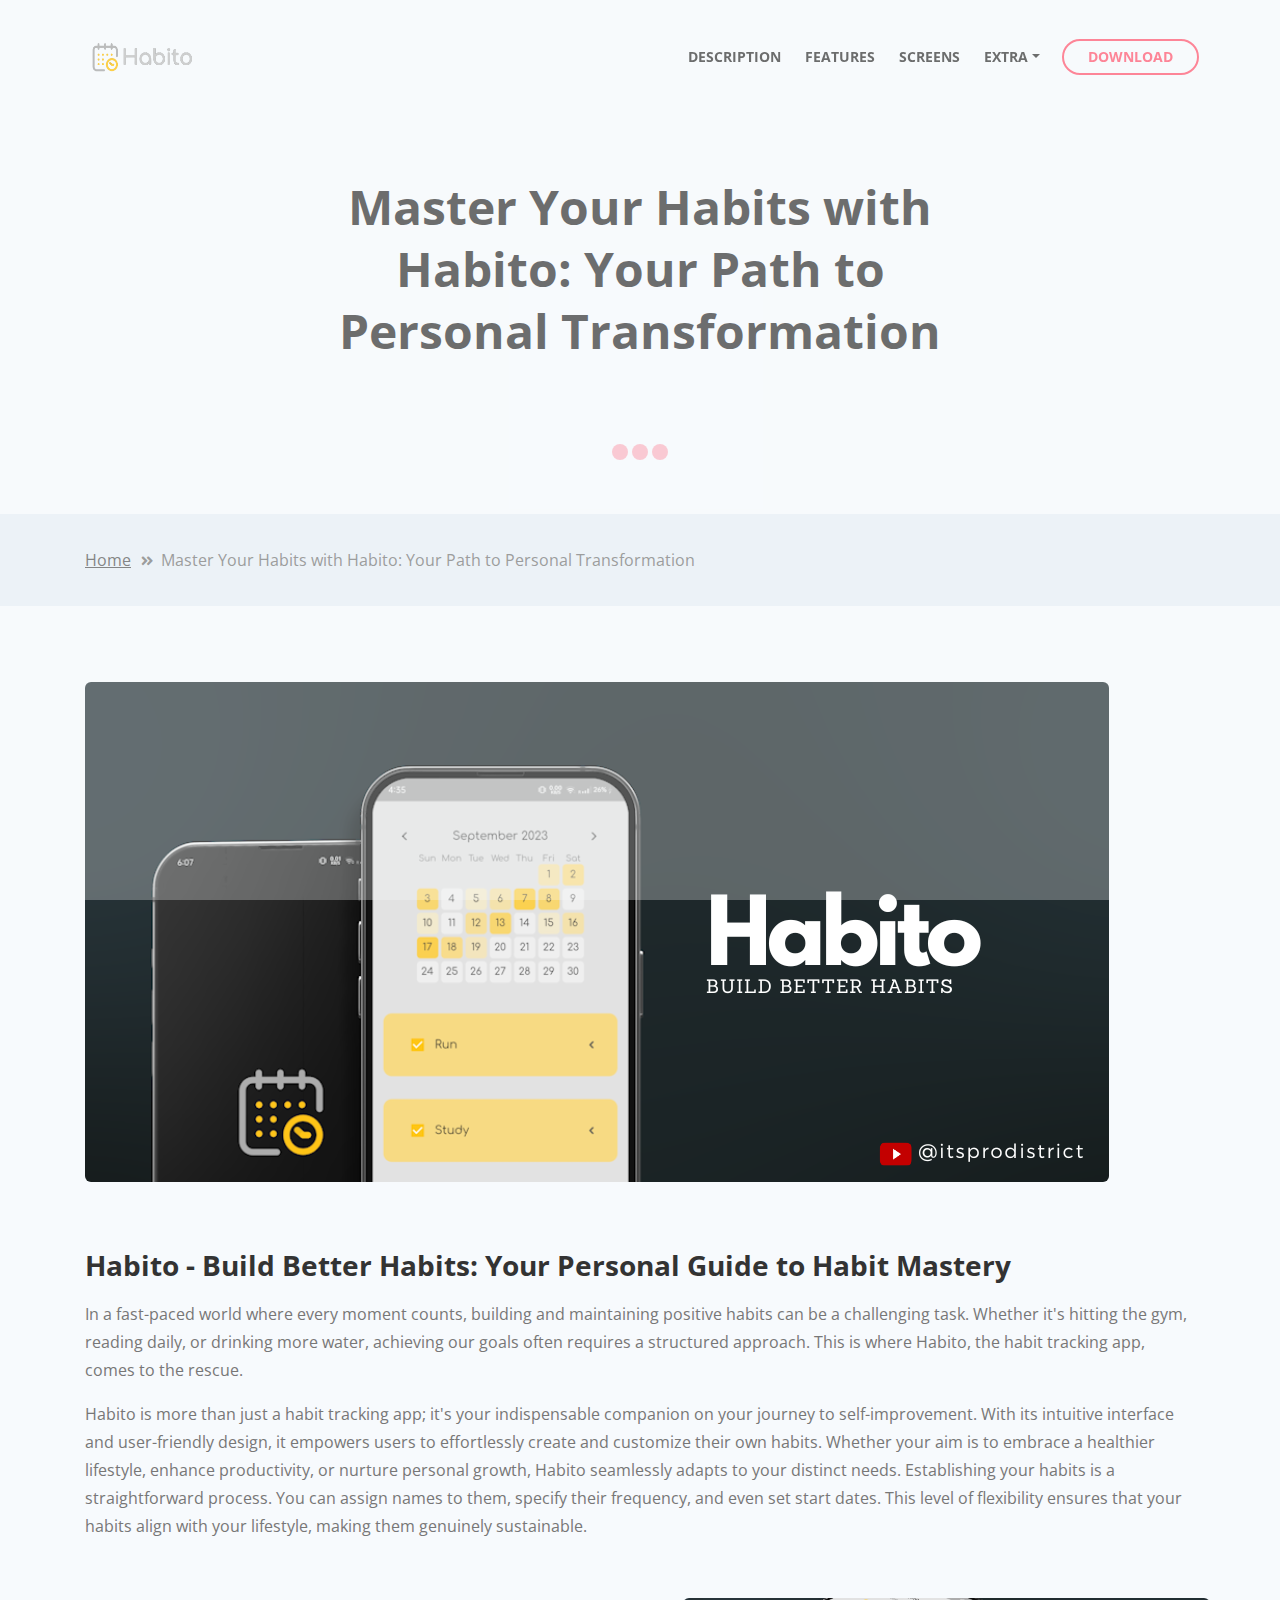
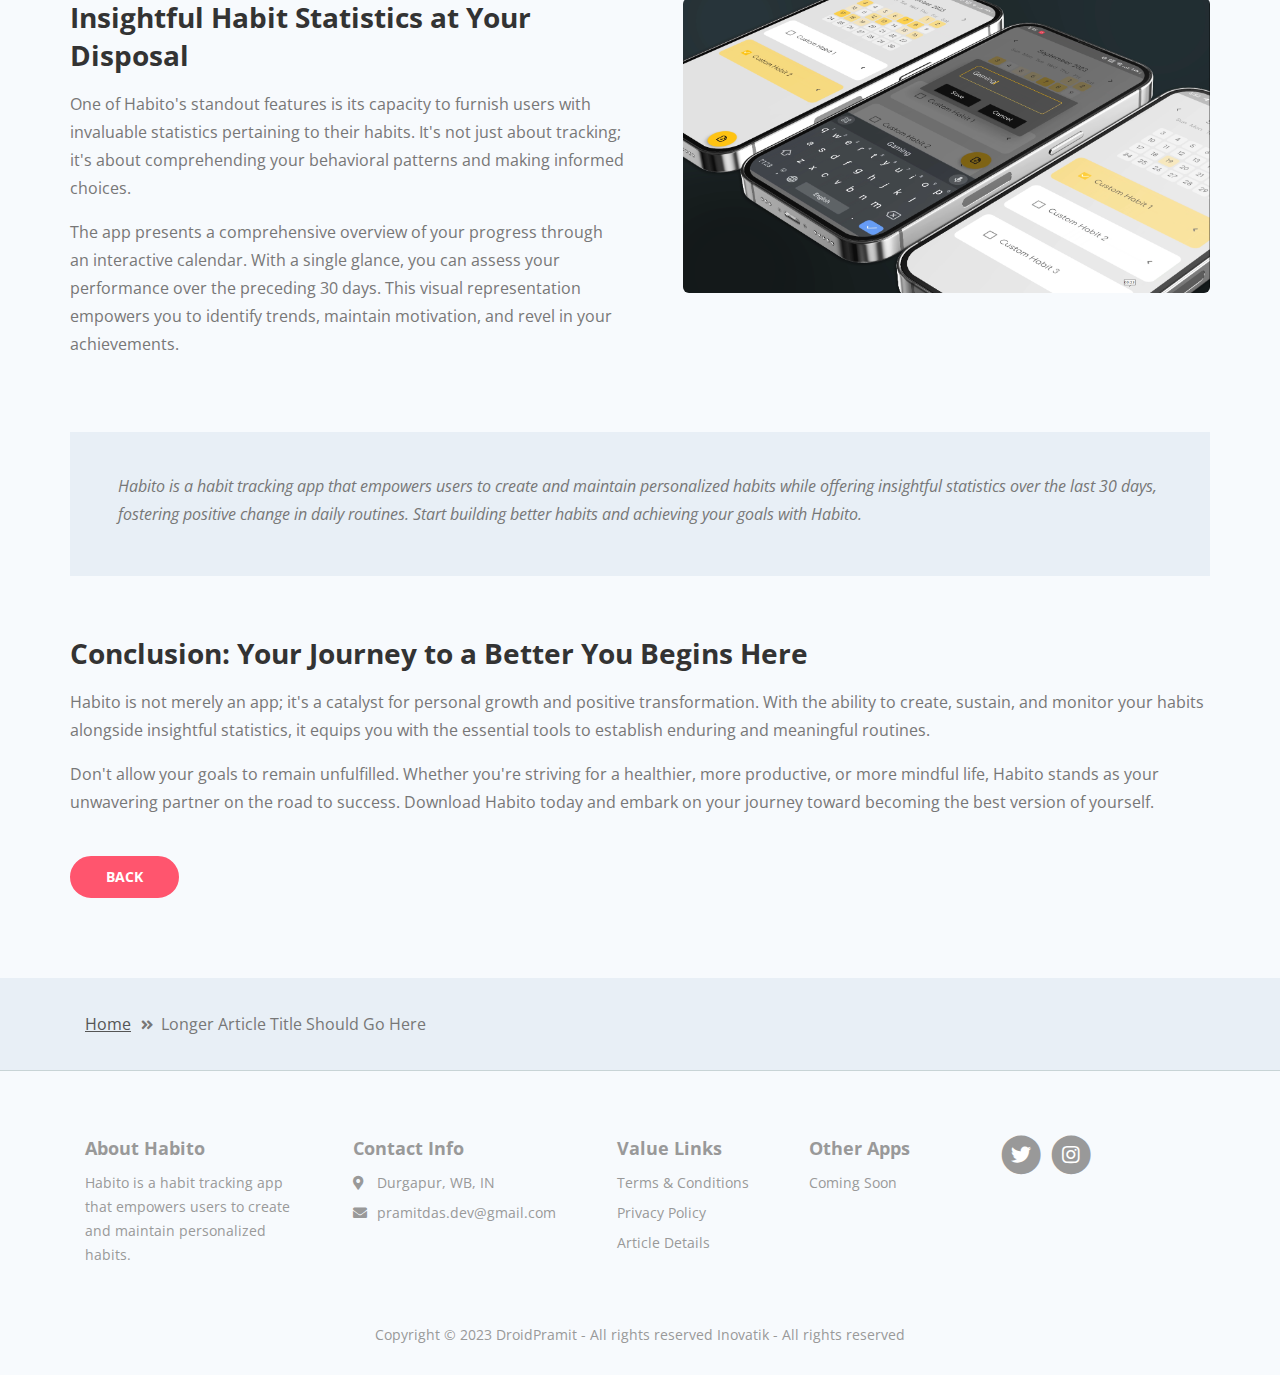
<file: web/article-details.html>
<!DOCTYPE html>
<html lang="en">
<head>
    <meta charset="utf-8">
    <meta name="viewport" content="width=device-width, initial-scale=1, shrink-to-fit=no">
    
    <!-- SEO Meta Tags -->
    <meta name="description" content="Habito is a landing page HTML template built with Bootstrap 4 for presenting mobile apps to the online audience and for getting visitors to become users.">
    <meta name="author" content="Inovatik">

    <!-- OG Meta Tags to improve the way the post looks when you share the page on LinkedIn, Facebook, Google+ -->
	<meta property="og:site_name" content="" /> <!-- website name -->
	<meta property="og:site" content="" /> <!-- website link -->
	<meta property="og:title" content=""/> <!-- title shown in the actual shared post -->
	<meta property="og:description" content="" /> <!-- description shown in the actual shared post -->
	<meta property="og:image" content="" /> <!-- image link, make sure it's jpg -->
	<meta property="og:url" content="" /> <!-- where do you want your post to link to -->
	<meta property="og:type" content="article" />

    <!-- Webpage Title -->
    <title>Article Details - Habito</title>
    
    <!-- Styles -->
    <link href="https://fonts.googleapis.com/css?family=Open+Sans:400,400i,700&display=swap&subset=latin-ext" rel="stylesheet">
    <link href="css/bootstrap.css" rel="stylesheet">
    <link href="css/fontawesome-all.css" rel="stylesheet">
    <link href="css/swiper.css" rel="stylesheet">
	<link href="css/magnific-popup.css" rel="stylesheet">
    <link href="css/styles.css" rel="stylesheet">
	
	<!-- Favicon  -->
    <link rel="icon" href="images/logo.png">
</head>
<body data-spy="scroll" data-target=".fixed-top">
    
    <!-- Preloader -->
	<div class="spinner-wrapper">
        <div class="spinner">
            <div class="bounce1"></div>
            <div class="bounce2"></div>
            <div class="bounce3"></div>
        </div>
    </div>
    <!-- end of preloader -->
    

    <!-- Navigation -->
    <nav class="navbar navbar-expand-lg navbar-dark navbar-custom fixed-top">
        <div class="container">
            <!-- Text Logo - Use this if you don't have a graphic logo -->
            <!-- <a class="navbar-brand logo-text page-scroll" href="index.html">Habito</a> -->

            <!-- Image Logo -->
            <a class="navbar-brand logo-image" href="index.html"><img src="images/Button-removebg-preview.png" alt="alternative"></a> 
            
            <!-- Mobile Menu Toggle Button -->
            <button class="navbar-toggler" type="button" data-toggle="collapse" data-target="#navbarsExampleDefault" aria-controls="navbarsExampleDefault" aria-expanded="false" aria-label="Toggle navigation">
                <span class="navbar-toggler-awesome fas fa-bars"></span>
                <span class="navbar-toggler-awesome fas fa-times"></span>
            </button>
            <!-- end of mobile menu toggle button -->

            <div class="collapse navbar-collapse" id="navbarsExampleDefault">
                <ul class="navbar-nav ml-auto">
                    <li class="nav-item">
                        <a class="nav-link page-scroll" href="index.html#description">DESCRIPTION <span class="sr-only">(current)</span></a>
                    </li>
                    <li class="nav-item">
                        <a class="nav-link page-scroll" href="index.html#features">FEATURES</a>
                    </li>
                    <li class="nav-item">
                        <a class="nav-link page-scroll" href="index.html#screens">SCREENS</a>
                    </li>

                    <!-- Dropdown Menu -->          
                    <li class="nav-item dropdown">
                        <a class="nav-link dropdown-toggle page-scroll" id="navbarDropdown" role="button" aria-haspopup="true" aria-expanded="false">EXTRA</a>
                        <div class="dropdown-menu" aria-labelledby="navbarDropdown">
                            <a class="dropdown-item" href="article-details.html"><span class="item-text">ARTICLE DETAILS</span></a>
                            <div class="dropdown-divider"></div>
                            <a class="dropdown-item" href="terms-conditions.html"><span class="item-text">TERMS CONDITIONS</span></a>
                            <div class="dropdown-divider"></div>
                            <a class="dropdown-item" href="privacy-policy.html"><span class="item-text">PRIVACY POLICY</span></a>
                        </div>
                    </li>
                    <!-- end of dropdown menu -->

                </ul>
                <span class="nav-item">
                    <a class="btn-outline-sm page-scroll" href="https://play.google.com/store/apps/details?id=com.droidpramit.habito">DOWNLOAD</a>
                </span>
            </div>
        </div> <!-- end of container -->
    </nav> <!-- end of navbar -->
    <!-- end of navigation -->


    <!-- Header -->
    <header id="header" class="ex-header">
        <div class="container">
            <div class="row">
                <div class="col-md-12">
                    <h1>Master Your Habits with Habito: Your Path to Personal Transformation</h1>
                </div> <!-- end of col -->
            </div> <!-- end of row -->
        </div> <!-- end of container -->
    </header> <!-- end of ex-header -->
    <!-- end of header -->


    <!-- Breadcrumbs -->
    <div class="ex-basic-1">
        <div class="container">
            <div class="row">
                <div class="col-lg-12">
                    <div class="breadcrumbs">
                        <a href="index.html">Home</a><i class="fa fa-angle-double-right"></i><span>Master Your Habits with Habito: Your Path to Personal Transformation</span>
                    </div> <!-- end of breadcrumbs -->
                </div> <!-- end of col -->
            </div> <!-- end of row -->
        </div> <!-- end of container -->
    </div> <!-- end of ex-basic-1 -->
    <!-- end of breadcrumbs -->


    <!-- Privacy Content -->
    <div class="ex-basic-2">
        <div class="container">
            <div class="row">
                <div class="col-lg-12">
                    <div class="image-container-large">
                        <img class="img-fluid" src="images/Habito Feature Graphic.png" alt="alternative">
                    </div> <!-- end of image-container-large -->
                    <div class="text-container">
                        <h3>Habito - Build Better Habits: Your Personal Guide to Habit Mastery</h3>
                        <p>In a fast-paced world where every moment counts, building and maintaining positive habits can be a challenging task. Whether it's hitting the gym, reading daily, or drinking more water, achieving our goals often requires a structured approach. This is where Habito, the habit tracking app, comes to the rescue.</p>
                        <p>Habito is more than just a habit tracking app; it's your indispensable companion on your journey to self-improvement. With its intuitive interface and user-friendly design, it empowers users to effortlessly create and customize their own habits. Whether your aim is to embrace a healthier lifestyle, enhance productivity, or nurture personal growth, Habito seamlessly adapts to your distinct needs.
                           Establishing your habits is a straightforward process. You can assign names to them, specify their frequency, and even set start dates. This level of flexibility ensures that your habits align with your lifestyle, making them genuinely sustainable.</p>
                        <!-- <div class="row">
                            <div class="col-md-6">
                                <ul class="list-unstyled li-space-lg">
                                    <li class="media">
                                        <i class="fas fa-square"></i>
                                        <div class="media-body">The geographic area where you use your computer and mobile devices should be the same with the one of your</div>
                                    </li>
                                    <li class="media">
                                        <i class="fas fa-square"></i>
                                        <div class="media-body">Your full name, username, and email address and other contact details should be provided in the contact forms</div>
                                    </li>
                                    <li class="media">
                                        <i class="fas fa-square"></i>
                                        <div class="media-body">A unique Habito user ID (an alphanumeric string) which is assigned to you upon registration should always be at front</div>
                                    </li>
                                    <li class="media">
                                        <i class="fas fa-square"></i>
                                        <div class="media-body">Every system is backuped regularly and it will not fail</div>
                                    </li>
                                    <li class="media">
                                        <i class="fas fa-square"></i>
                                        <div class="media-body">Your IP Address and, when applicable, timestamp related to your consent and confirmation of consent but please make</div>
                                    </li>
                                    <li class="media">
                                        <i class="fas fa-square"></i>
                                        <div class="media-body">Other information submitted by you or your organizational representatives via various methods and practiced techniques</div>
                                    </li>
                                </ul>
                            </div> end of col -->

                            <!-- <div class="col-md-6">
                                <ul class="list-unstyled li-space-lg">
                                    <li class="media">
                                        <i class="fas fa-square"></i>
                                        <div class="media-body">Your billing address and any necessary other information to complete any financial transaction, and when making purchases through the Services, we may also collect your credit card or PayPal information or any other sensitive</div>
                                    </li>
                                    <li class="media">
                                        <i class="fas fa-square"></i>
                                        <div class="media-body">User generated content (such as messages, posts, comments, pages, profiles, images, feeds or communications exchanged on the Supported Platforms that can be used)</div>
                                    </li>
                                    <li class="media">
                                        <i class="fas fa-square"></i>
                                        <div class="media-body">Images or other files that you may publish via our Services</div>
                                    </li>
                                    <li class="media">
                                        <i class="fas fa-square"></i>
                                        <div class="media-body">Information (such as messages, posts, comments, pages, profiles, images) we may receive relating to communications you send us, such as queries or comments concerning</div>
                                    </li>
                                </ul>
                            </div> end of col -->
                        </div> <!-- end of row -->
                    </div> <!-- end of text-container-->
                    
                    <div class="text-container">
                        <div class="row">
                            <div class="col-md-6">
                                <h3>Insightful Habit Statistics at Your Disposal</h3>
                                <p>One of Habito's standout features is its capacity to furnish users with invaluable statistics pertaining to their habits. It's not just about tracking; it's about comprehending your behavioral patterns and making informed choices.</p>
                                <p>The app presents a comprehensive overview of your progress through an interactive calendar. With a single glance, you can assess your performance over the preceding 30 days. This visual representation empowers you to identify trends, maintain motivation, and revel in your achievements.</p>
                                <!-- <p>Do you find it easier to adhere to your habits during weekdays compared to weekends? Is there a specific time of day when your productivity soars? Habito provides these answers, enabling you to fine-tune your habits and enhance your journey of self-improvement.</p> -->
                            </div> <!-- end of col -->
                            <div class="col-md-6">
                                <div class="image-container-small">
                                    <img class="img-fluid" src="images/3Screen.PNG" alt="alternative">
                                </div> <!-- end of image-container-small -->
                            </div> <!-- end of col -->
                        </div> <!-- end of row -->
                    </div> <!-- end of text-container -->

                    <div class="text-container dark">
                        <p class="testimonial-text">Habito is a habit tracking app that empowers users to create and maintain personalized habits while offering insightful statistics over the last 30 days, fostering positive change in daily routines. Start building better habits and achieving your goals with Habito.</p>
                    </div> <!-- end of text container -->

                    <div class="text-container last">
                        <h3>Conclusion: Your Journey to a Better You Begins Here</h3>
					    <p>Habito is not merely an app; it's a catalyst for personal growth and positive transformation. With the ability to create, sustain, and monitor your habits alongside insightful statistics, it equips you with the essential tools to establish enduring and meaningful routines.</p>
					    <p>Don't allow your goals to remain unfulfilled. Whether you're striving for a healthier, more productive, or more mindful life, Habito stands as your unwavering partner on the road to success. Download Habito today and embark on your journey toward becoming the best version of yourself.</p>
                    </div> <!-- end of text-container -->
                    <a class="btn-solid-reg" href="index.html">BACK</a>
                </div> <!-- end of col-->
            </div> <!-- end of row -->
        </div> <!-- end of container -->
    </div> <!-- end of ex-basic-2 -->
    <!-- end of privacy content -->


    <!-- Breadcrumbs -->
    <div class="ex-basic-1">
        <div class="container">
            <div class="row">
                <div class="col-lg-12">
                    <div class="breadcrumbs">
                        <a href="index.html">Home</a><i class="fa fa-angle-double-right"></i><span>Longer Article Title Should Go Here</span>
                    </div> <!-- end of breadcrumbs -->
                </div> <!-- end of col -->
            </div> <!-- end of row -->
        </div> <!-- end of container -->
    </div> <!-- end of ex-basic-1 -->
    <!-- end of breadcrumbs -->

    
    <!-- Footer -->
    <div class="footer">
        <div class="container">
            <div class="row">
                <div class="col-lg-12">
                    <div class="footer-col first">
                        <h5>About Habito</h5>
                        <p class="p-small">Habito is a habit tracking app that empowers users to create and maintain personalized habits.</p>
                    </div> <!-- end of footer-col -->
                    <div class="footer-col second">
                        <h5>Contact Info</h5>
                        <ul class="list-unstyled li-space-lg p-small">
                            <li class="media">
                                <i class="fas fa-map-marker-alt"></i>
                                <div class="media-body">Durgapur, WB, IN</div>
                            </li>
                            <li class="media">
                                <i class="fas fa-envelope"></i>
                                <div class="media-body"><a href="#your-link">pramitdas.dev@gmail.com</a></div>
                            </li>
                            <!-- <li class="media">
                                <i class="fas fa-phone-alt"></i>
                                <div class="media-body"><a href="#your-link">+44 376 945 23</a></div>
                            </li> -->
                        </ul>
                    </div> <!-- end of footer-col -->
                    <div class="footer-col third">
                        <h5>Value Links</h5>
                        <ul class="list-unstyled li-space-lg p-small">
                            <li><a href="terms-conditions.html">Terms & Conditions</a></li>
                            <li><a href="privacy-policy.html">Privacy Policy</a></li>
                            <li><a href="article-details.html">Article Details</a></li>
                        </ul>
                    </div> <!-- end of footer-col -->
                    <div class="footer-col fourth">
                        <h5>Other Apps</h5>
                        <ul class="list-unstyled li-space-lg p-small">
                            <li><a href="#your-link">Coming Soon</a></li>
                            <!-- <li><a href="#your-link">Advanced Timer</a></li>
                            <li><a href="#your-link">Music Store</a></li> -->
                        </ul>
                    </div> <!-- end of footer-col -->
                    <div class="footer-col fifth">
                        <!-- <span class="fa-stack">
                            <a href="#your-link">
                                <i class="fas fa-circle fa-stack-2x"></i>
                                <i class="fab fa-facebook-f fa-stack-1x"></i>
                            </a>
                        </span> -->
                        <span class="fa-stack">
                            <a href="https://x.com/DroidPramit?t=yDJ385r5iPDfMo4TVZalbg&s=09">
                                <i class="fas fa-circle fa-stack-2x"></i>
                                <i class="fab fa-twitter fa-stack-1x"></i>
                            </a>
                        </span>
                        <!-- <span class="fa-stack">
                            <a href="#your-link">
                                <i class="fas fa-circle fa-stack-2x"></i>
                                <i class="fab fa-pinterest-p fa-stack-1x"></i>
                            </a>
                        </span> -->
                        <span class="fa-stack">
                            <a href="https://www.instagram.com/droidpramit/?igshid=YTQwZjQ0NmI0OA%3D%3D">
                                <i class="fas fa-circle fa-stack-2x"></i>
                                <i class="fab fa-instagram fa-stack-1x"></i>
                            </a>
                        </span>
                    </div> <!-- end of footer-col -->
                </div> <!-- end of col -->
            </div> <!-- end of row -->
        </div> <!-- end of container -->
    </div> <!-- end of footer -->  
    <!-- end of footer -->


    <!-- Copyright -->
    <div class="copyright">
        <div class="container">
            <div class="row">
                <div class="col-lg-12">
                    <p class="p-small">Copyright © 2023 DroidPramit - All rights reserved <a href="https://inovatik.com">Inovatik</a> - All rights reserved</p>
                </div> <!-- end of col -->
            </div> <!-- enf of row -->
        </div> <!-- end of container -->
    </div> <!-- end of copyright --> 
    <!-- end of copyright -->
    
        
    <!-- Scripts -->
    <script src="js/jquery.min.js"></script> <!-- jQuery for Bootstrap's JavaScript plugins -->
    <script src="js/popper.min.js"></script> <!-- Popper tooltip library for Bootstrap -->
    <script src="js/bootstrap.min.js"></script> <!-- Bootstrap framework -->
    <script src="js/jquery.easing.min.js"></script> <!-- jQuery Easing for smooth scrolling between anchors -->
    <script src="js/swiper.min.js"></script> <!-- Swiper for image and text sliders -->
    <script src="js/jquery.magnific-popup.js"></script> <!-- Magnific Popup for lightboxes -->
    <script src="js/validator.min.js"></script> <!-- Validator.js - Bootstrap plugin that validates forms -->
    <script src="js/scripts.js"></script> <!-- Custom scripts -->
</body>
</html>
</file>
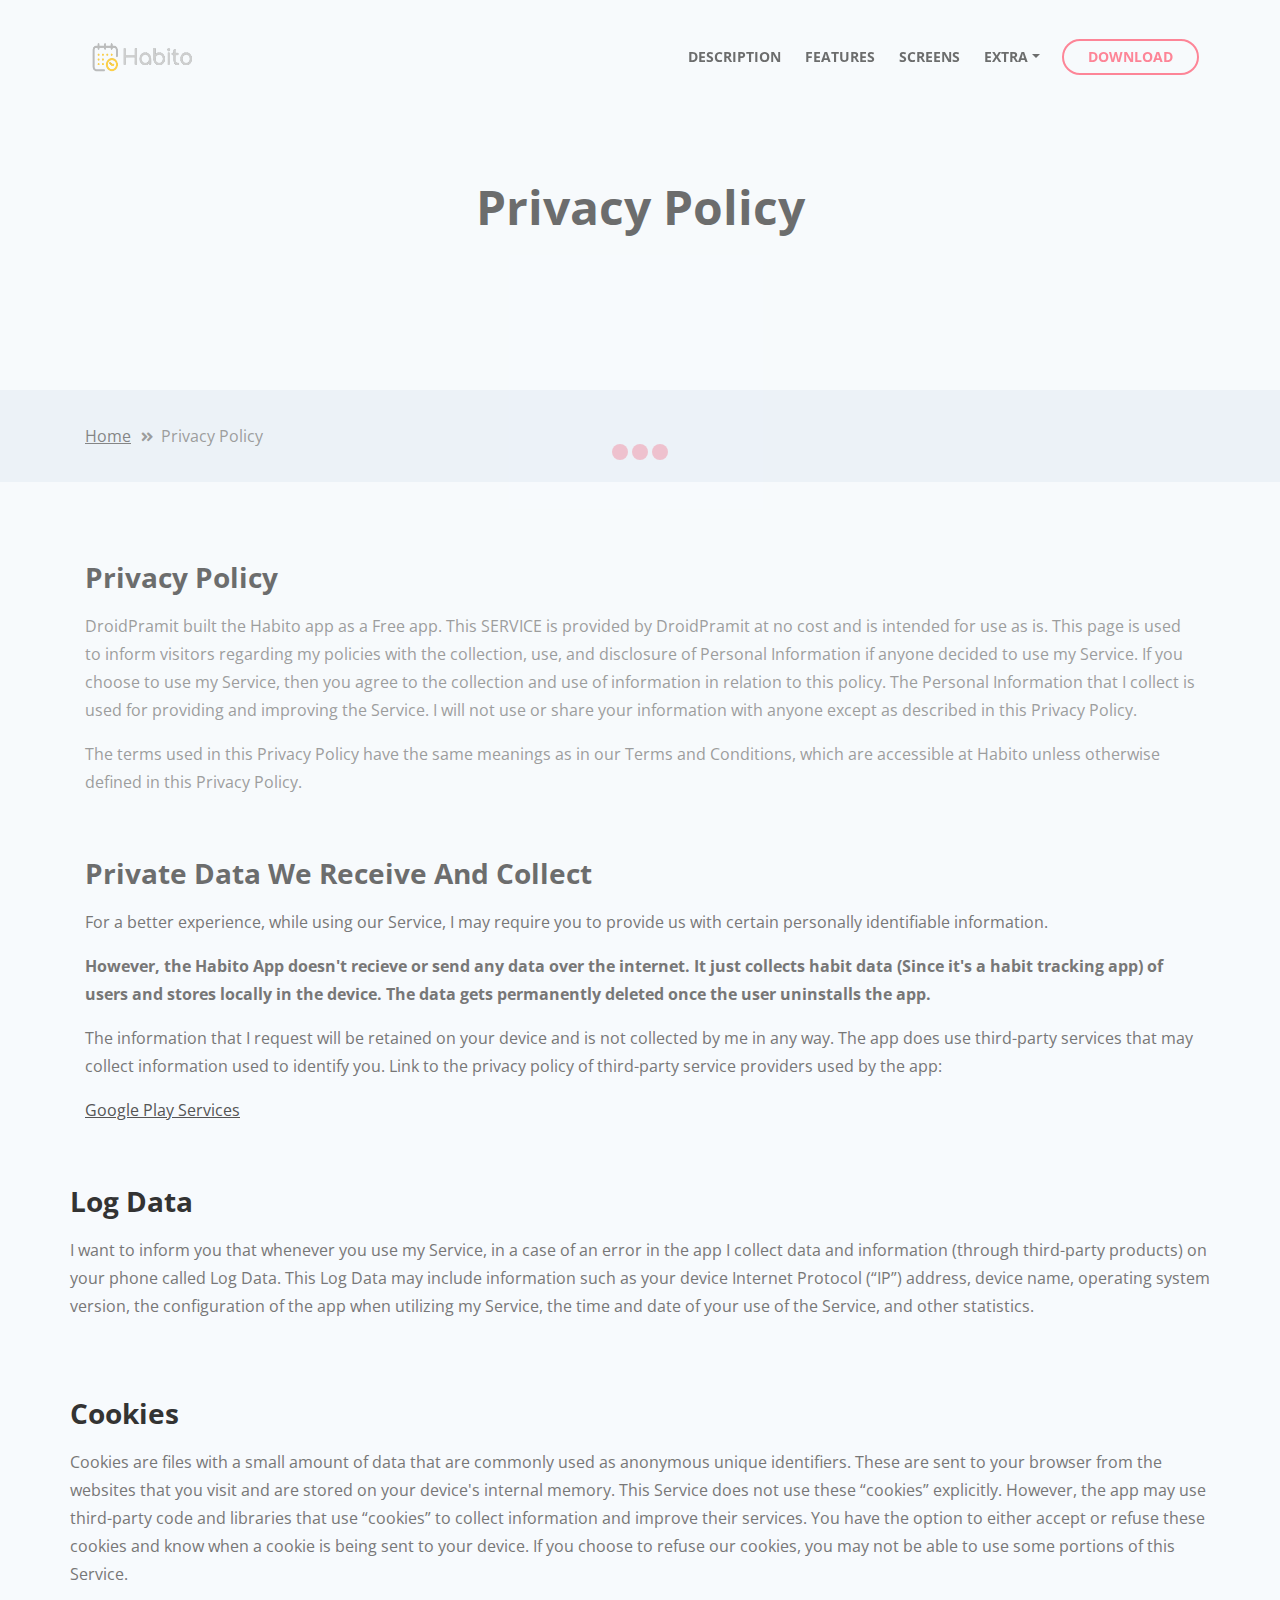
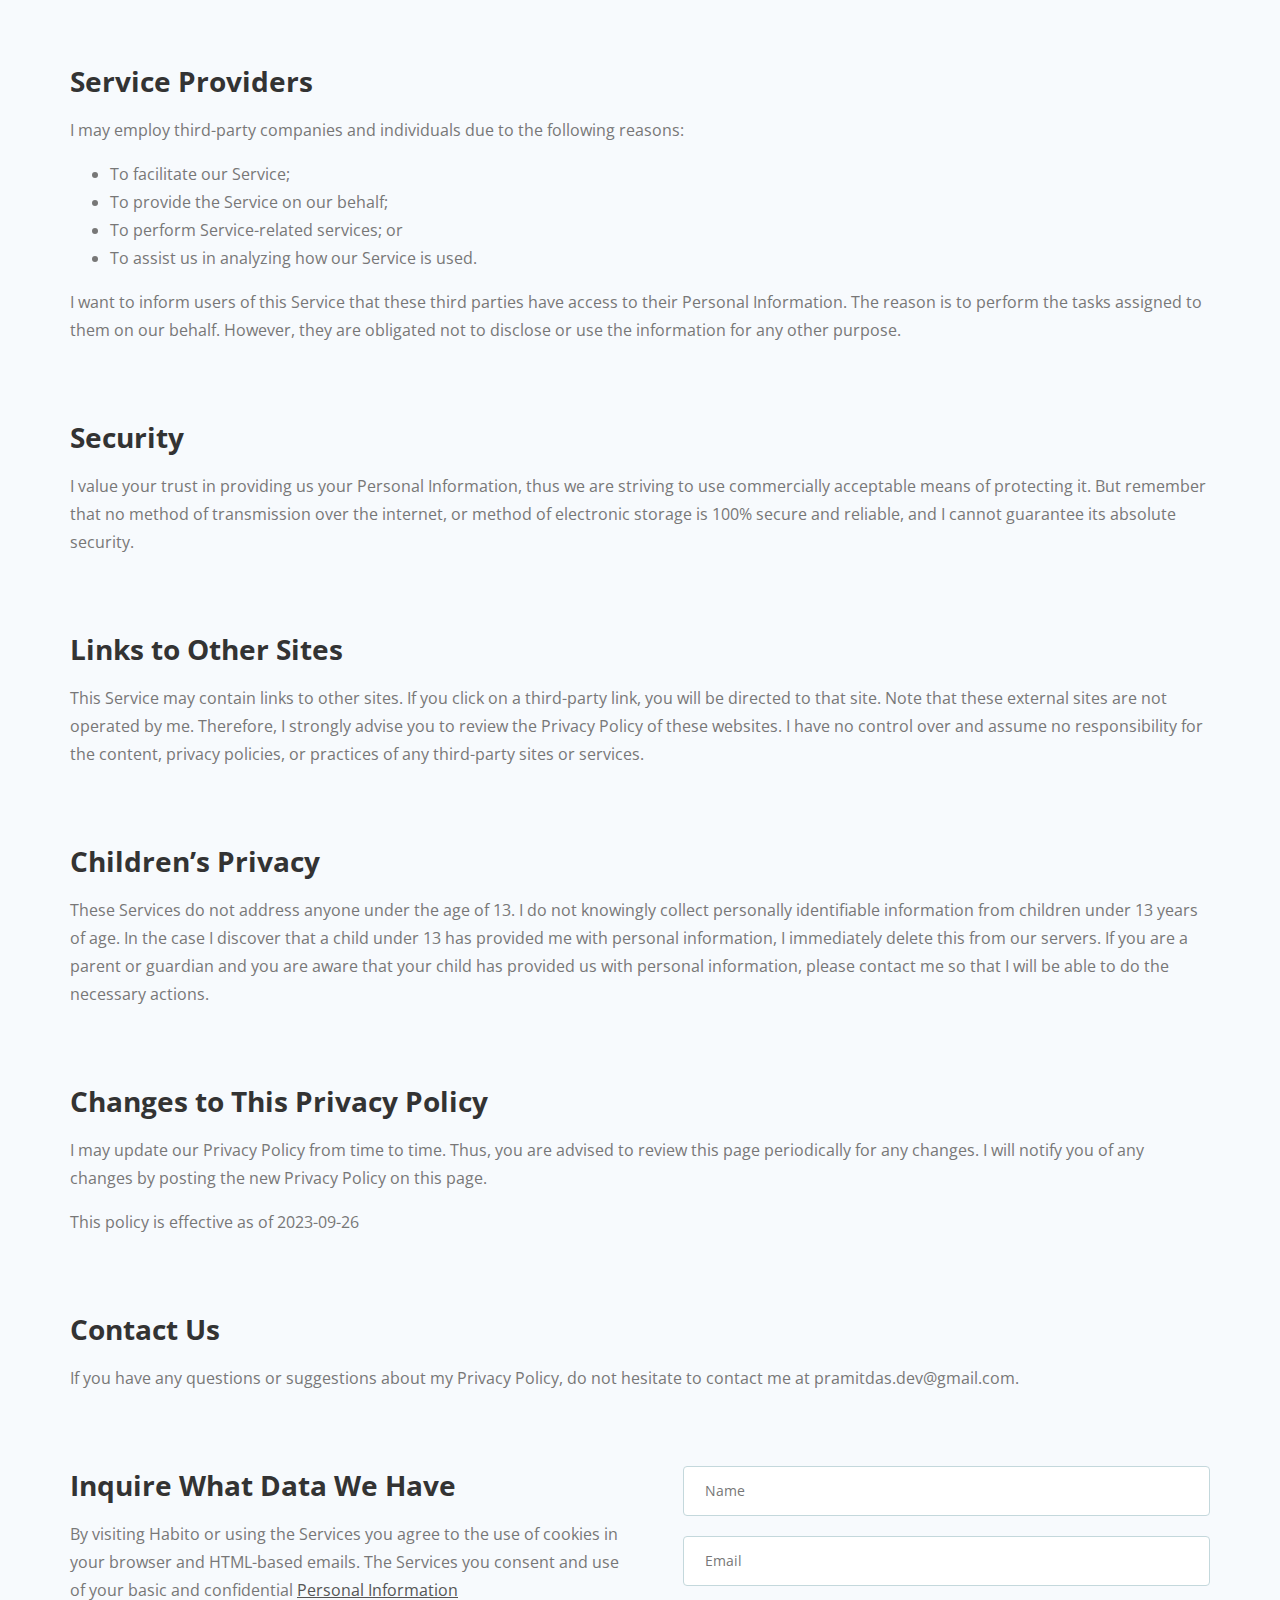
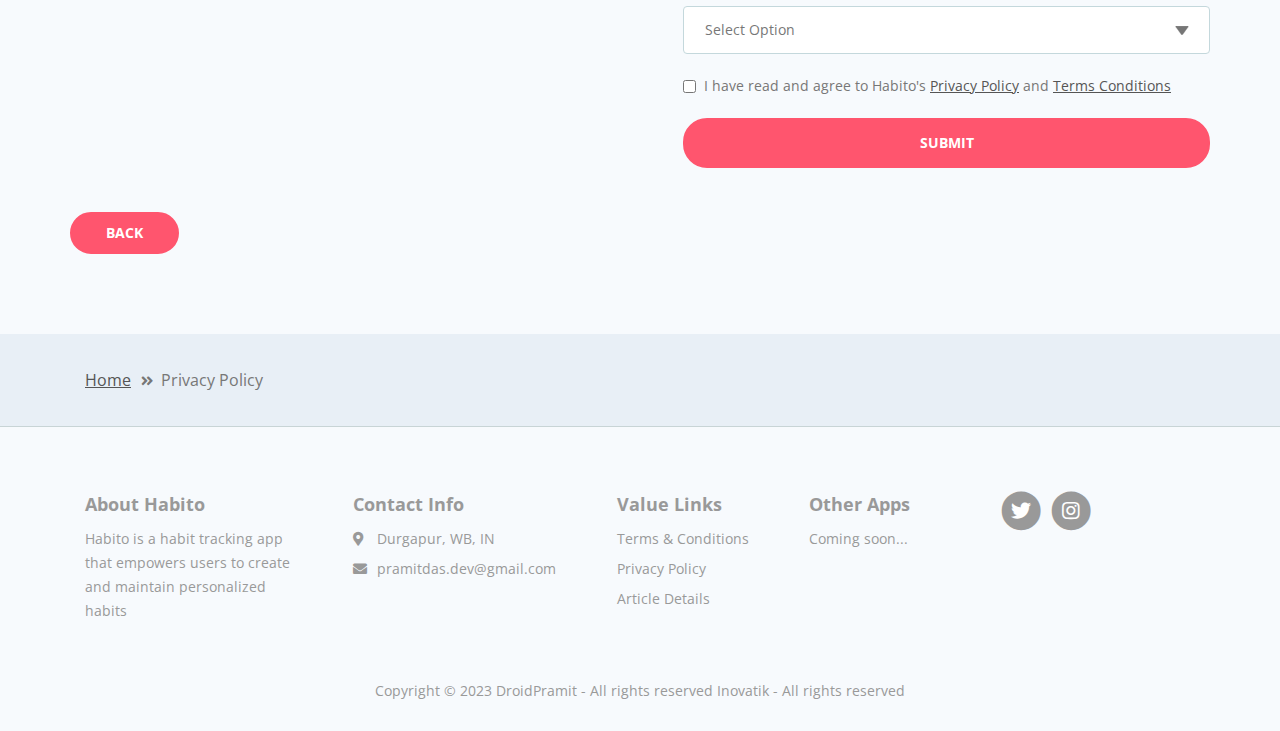
<file: web/privacy-policy.html>
<!DOCTYPE html>
<html lang="en">
<head>
    <meta charset="utf-8">
    <meta name="viewport" content="width=device-width, initial-scale=1, shrink-to-fit=no">
    
    <!-- SEO Meta Tags -->
    <meta name="description" content="Habito is a landing page HTML template built with Bootstrap 4 for presenting mobile apps to the online audience and for getting visitors to become users.">
    <meta name="author" content="Inovatik">

    <!-- OG Meta Tags to improve the way the post looks when you share the page on LinkedIn, Facebook, Google+ -->
	<meta property="og:site_name" content="" /> <!-- website name -->
	<meta property="og:site" content="" /> <!-- website link -->
	<meta property="og:title" content=""/> <!-- title shown in the actual shared post -->
	<meta property="og:description" content="" /> <!-- description shown in the actual shared post -->
	<meta property="og:image" content="" /> <!-- image link, make sure it's jpg -->
	<meta property="og:url" content="" /> <!-- where do you want your post to link to -->
	<meta property="og:type" content="article" />

    <!-- Webpage Title -->
    <title>Privacy Policy - Habito</title>
    
    <!-- Styles -->
    <link href="https://fonts.googleapis.com/css?family=Open+Sans:400,400i,700&display=swap&subset=latin-ext" rel="stylesheet">
    <link href="css/bootstrap.css" rel="stylesheet">
    <link href="css/fontawesome-all.css" rel="stylesheet">
    <link href="css/swiper.css" rel="stylesheet">
	<link href="css/magnific-popup.css" rel="stylesheet">
	<link href="css/styles.css" rel="stylesheet">
	
	<!-- Favicon  -->
    <link rel="icon" href="images/logo.png">
</head>
<body data-spy="scroll" data-target=".fixed-top">
    
    <!-- Preloader -->
	<div class="spinner-wrapper">
        <div class="spinner">
            <div class="bounce1"></div>
            <div class="bounce2"></div>
            <div class="bounce3"></div>
        </div>
    </div>
    <!-- end of preloader -->
    

    <!-- Navigation -->
    <nav class="navbar navbar-expand-lg navbar-dark navbar-custom fixed-top">
        <div class="container">
            <!-- Text Logo - Use this if you don't have a graphic logo -->
            <!-- <a class="navbar-brand logo-text page-scroll" href="index.html">Habito</a> -->

            <!-- Image Logo -->
            <a class="navbar-brand logo-image" href="index.html"><img src="images/Button-removebg-preview.png" alt="alternative"></a> 
            
            <!-- Mobile Menu Toggle Button -->
            <button class="navbar-toggler" type="button" data-toggle="collapse" data-target="#navbarsExampleDefault" aria-controls="navbarsExampleDefault" aria-expanded="false" aria-label="Toggle navigation">
                <span class="navbar-toggler-awesome fas fa-bars"></span>
                <span class="navbar-toggler-awesome fas fa-times"></span>
            </button>
            <!-- end of mobile menu toggle button -->

            <div class="collapse navbar-collapse" id="navbarsExampleDefault">
                <ul class="navbar-nav ml-auto">
                    <li class="nav-item">
                        <a class="nav-link page-scroll" href="index.html#description">DESCRIPTION <span class="sr-only">(current)</span></a>
                    </li>
                    <li class="nav-item">
                        <a class="nav-link page-scroll" href="index.html#features">FEATURES</a>
                    </li>
                    <li class="nav-item">
                        <a class="nav-link page-scroll" href="index.html#screens">SCREENS</a>
                    </li>

                    <!-- Dropdown Menu -->          
                    <li class="nav-item dropdown">
                        <a class="nav-link dropdown-toggle page-scroll" id="navbarDropdown" role="button" aria-haspopup="true" aria-expanded="false">EXTRA</a>
                        <div class="dropdown-menu" aria-labelledby="navbarDropdown">
                            <a class="dropdown-item" href="article-details.html"><span class="item-text">ARTICLE DETAILS</span></a>
                            <div class="dropdown-divider"></div>
                            <a class="dropdown-item" href="terms-conditions.html"><span class="item-text">TERMS CONDITIONS</span></a>
                            <div class="dropdown-divider"></div>
                            <a class="dropdown-item" href="privacy-policy.html"><span class="item-text">PRIVACY POLICY</span></a>
                        </div>
                    </li>
                    <!-- end of dropdown menu -->

                </ul>
                <span class="nav-item">
                    <a class="btn-outline-sm page-scroll" href="https://play.google.com/store/apps/details?id=com.droidpramit.habito">DOWNLOAD</a>
                </span>
            </div>
        </div> <!-- end of container -->
    </nav> <!-- end of navbar -->
    <!-- end of navigation -->


    <!-- Header -->
    <header id="header" class="ex-header">
        <div class="container">
            <div class="row">
                <div class="col-md-12">
                    <h1>Privacy Policy</h1>
                </div> <!-- end of col -->
            </div> <!-- end of row -->
        </div> <!-- end of container -->
    </header> <!-- end of ex-header -->
    <!-- end of header -->


    <!-- Breadcrumbs -->
    <div class="ex-basic-1">
        <div class="container">
            <div class="row">
                <div class="col-lg-12">
                    <div class="breadcrumbs">
                        <a href="index.html">Home</a><i class="fa fa-angle-double-right"></i><span>Privacy Policy</span>
                    </div> <!-- end of breadcrumbs -->
                </div> <!-- end of col -->
            </div> <!-- end of row -->
        </div> <!-- end of container -->
    </div> <!-- end of ex-basic-1 -->
    <!-- end of breadcrumbs -->


    <!-- Privacy Content -->
    <div class="ex-basic-2">
        <div class="container">
            <div class="row">
                <div class="col-lg-12">
                    <div class="text-container">
                        <h3>Privacy Policy</h3>
                        <p>DroidPramit built the Habito app as a Free app. This SERVICE is provided by DroidPramit at no cost and is intended for use as is. This page is used to inform visitors regarding my policies with the collection, use, and disclosure of Personal Information if anyone decided to use my Service. If you choose to use my Service, then you agree to the collection and use of information in relation to this policy. The Personal Information that I collect is used for providing and improving the Service. I will not use or share your information with anyone except as described in this Privacy Policy.</p>
                        <p>The terms used in this Privacy Policy have the same meanings as in our Terms and Conditions, which are accessible at Habito unless otherwise defined in this Privacy Policy.</p>
                    </div>
                    <div class="text-container">
                        <h3>Private Data We Receive And Collect</h3>
                        <p>For a better experience, while using our Service, I may require you to provide us with certain personally identifiable information.</p>
                        <p><strong>However, the Habito App doesn't recieve or send any data over the internet. It just collects habit data (Since it's a habit tracking app) of users and stores locally in the device. The data gets permanently deleted once the user uninstalls the app.</p></strong></p>
                        <p>The information that I request will be retained on your device and is not collected by me in any way. The app does use third-party services that may collect information used to identify you. Link to the privacy policy of third-party service providers used by the app:</p> 
                        <p><a href="https://policies.google.com/privacy">Google Play Services </a></p>
                        <!-- <div class="row">
                            <div class="col-md-6">
                                <ul class="list-unstyled li-space-lg">
                                    <li class="media">
                                        <i class="fas fa-square"></i>
                                        <div class="media-body">The geographic area where you use your computer and other mobile devices should be the same one software provider</div>
                                    </li>
                                    <li class="media">
                                        <i class="fas fa-square"></i>
                                        <div class="media-body">Your full name, username, and email address and other contact details should be provided in the contact forms</div>
                                    </li>
                                    <li class="media">
                                        <i class="fas fa-square"></i>
                                        <div class="media-body">A unique Habito user ID (an alphanumeric string) which is assigned to you upon registration should always be at front</div>
                                    </li>
                                    <li class="media">
                                        <i class="fas fa-square"></i>
                                        <div class="media-body">Every system is backuped regularly and it will not fail</div>
                                    </li>
                                    <li class="media">
                                        <i class="fas fa-square"></i>
                                        <div class="media-body">Your IP Address and, when applicable, timestamp related to your consent and confirmation of consent but please make</div>
                                    </li>
                                    <li class="media">
                                        <i class="fas fa-square"></i>
                                        <div class="media-body">Other information submitted by you or your organizational representatives via various methods and practiced techniques</div>
                                    </li>
                                </ul>
                            </div> end of col -->

                            <!-- <div class="col-md-6">
                                <ul class="list-unstyled li-space-lg">
                                    <li class="media">
                                        <i class="fas fa-square"></i>
                                        <div class="media-body">Your billing address and any necessary other information to complete any financial transaction, and when making purchases through the Services, we may also collect your credit card or PayPal information or any other sensitive data</div>
                                    </li>
                                    <li class="media">
                                        <i class="fas fa-square"></i>
                                        <div class="media-body">User generated content (such as messages, posts, comments, pages, profiles, images, feeds or communications exchanged on the Supported Platforms that can be used)</div>
                                    </li>
                                    <li class="media">
                                        <i class="fas fa-square"></i>
                                        <div class="media-body">Images or other files that you may publish via our Services</div>
                                    </li>
                                    <li class="media">
                                        <i class="fas fa-square"></i>
                                        <div class="media-body">Information (such as messages, posts, comments, pages, profiles, images) we may receive relating to communications you send us, such as queries or comments concerning</div>
                                    </li>
                                </ul>
                            </div> end of col -->
                        </div> <!-- end of row -->
                    </div> <!-- end of text-container-->
                    <div class="text-container">
                        <h3>Log Data</h3>
                        <p>I want to inform you that whenever you use my Service, in a case of an error in the app I collect data and information (through third-party products) on your phone called Log Data. This Log Data may include information such as your device Internet Protocol (“IP”) address, device name, operating system version, the configuration of the app when utilizing my Service, the time and date of your use of the Service, and other statistics.</p>
                    </div>
                    <div class="text-container">
                        <h3>Cookies</h3>
                        <p>Cookies are files with a small amount of data that are commonly used as anonymous unique identifiers. These are sent to your browser from the websites that you visit and are stored on your device's internal memory. This Service does not use these “cookies” explicitly. However, the app may use third-party code and libraries that use “cookies” to collect information and improve their services. You have the option to either accept or refuse these cookies and know when a cookie is being sent to your device. If you choose to refuse our cookies, you may not be able to use some portions of this Service.</p>
                    </div>
                    <div class="text-container">
                        <h3>Service Providers</h3>
                        <p>I may employ third-party companies and individuals due to the following reasons:</p>
                        <p><ul><li>To facilitate our Service;</li>
                        <li>To provide the Service on our behalf;</li>
                        <li>To perform Service-related services; or</li>
                        <li>To assist us in analyzing how our Service is used.</li></p></ul></p>
                        <p>I want to inform users of this Service that these third parties have access to their Personal Information. The reason is to perform the tasks assigned to them on our behalf. However, they are obligated not to disclose or use the information for any other purpose.</p>
                    </div>
                    <div class="text-container">
                        <h3>Security</h3>
                        <p>I value your trust in providing us your Personal Information, thus we are striving to use commercially acceptable means of protecting it. But remember that no method of transmission over the internet, or method of electronic storage is 100% secure and reliable, and I cannot guarantee its absolute security.</p>
                    </div>
                    <div class="text-container">
                        <h3>Links to Other Sites</h3>
                        <p>This Service may contain links to other sites. If you click on a third-party link, you will be directed to that site. Note that these external sites are not operated by me. Therefore, I strongly advise you to review the Privacy Policy of these websites. I have no control over and assume no responsibility for the content, privacy policies, or practices of any third-party sites or services.</p>
                    </div>
                    <div class="text-container">
                        <h3>Children’s Privacy</h3>
                        <p>These Services do not address anyone under the age of 13. I do not knowingly collect personally identifiable information from children under 13 years of age. In the case I discover that a child under 13 has provided me with personal information, I immediately delete this from our servers. If you are a parent or guardian and you are aware that your child has provided us with personal information, please contact me so that I will be able to do the necessary actions.</p>
                    </div>
                    <div class="text-container">
                        <h3>Changes to This Privacy Policy</h3>
                        <p>I may update our Privacy Policy from time to time. Thus, you are advised to review this page periodically for any changes. I will notify you of any changes by posting the new Privacy Policy on this page.</p>
                        <p>This policy is effective as of 2023-09-26</p>
                    </div>
                    <div class="text-container">
                        <h3>Contact Us</h3>
                        <p>If you have any questions or suggestions about my Privacy Policy, do not hesitate to contact me at pramitdas.dev@gmail.com.</p>
                    </div>
                    
                    <!-- <div class="text-container">
                        <h3>How We Use Habito Landing Page Data</h3>
                        <p>Habito Landing Page Template uses visitors' data for the following general purposes and for other specific ones that are important:</p>
                        <ol class="li-space-lg">
                            <li>To identify you when you login to your account so we can start or user security process for the entire session and duration</li>
                            <li>To enable us to operate the Services and provide them to you without fear of losing precious confidential information of your users</li>
                            <li>To verify your transactions and for purchase confirmation, billing, security, and authentication (including security tokens for communication with installed). Always take security measures like not saving passwords in your browser or writing them down</li>
                            <li>To analyze the Website or the other Services and information about our visitors and users, including research into our user demographics and user behaviour in order to improve our content and Services</li>
                            <li>To contact you about your account and provide customer service support, including responding to your comments and questions</li>
                            <li>To share aggregate (non-identifiable) statistics about users of the Services to prospective advertisers and partners</li>
                            <li>To keep you informed about the Services, features, surveys, newsletters, offers, surveys, newsletters, offers, contests and events we think you may find useful or which you have requested from us</li>
                            <li>To sell or market Habito Landing Page products and services to you or in other parts of the world where legislation is less restrictive</li>
                            <li>To better understand your needs and the needs of users in the aggregate, diagnose problems, analyze trends, improve the features and usability of the Services, and better understand and market to our customers and users</li>
                            <li>To keep the Services safe and secure for everyone using the app from administrators to regular users with limited rights</li>
                            <li>We also use non-identifiable information gathered for statistical purposes to keep track of the number of visits to the Services with a view to introducing improvements and improving usability of the Services. We may share this type of statistical data so that our partners also understand how often people use the Services, so that they, too, may provide you with an optimal experience.</li>
                        </ol>
                    </div> end of text-container -->

                    <!-- <div class="text-container">
                        <h3>Customer Content We Process For Customers</h3>
                        <p>Habito is a HTML landing page template tool. By its nature, Services enable our customers to promote their products and services integrate with hundreds of business applications that they already use, all in one place. Customer security is our primary focus in this document.</p>
                        <p>Services help our customers promote their products and services, marketing and advertising; engaging audiences; scheduling and publishing messages; and analyze the results and improve the security levels in all areas of the application.</p>
                    </div> end of text container -->

                    <!-- <div class="text-container">
                        <h3>Consent Of Using Habito Landing Page</h3>
					    <p>By using any of the Services, or submitting or collecting any Personal Information via the Services, you consent to the collection, transfer, storage disclosure, and use of your Personal Information in the manner set out in this Privacy Policy. If you do not consent to the use of your Personal Information in these ways, please stop using the Services should be safe and easy to guarantee a great user experience.</p>
                    </div> end of text-container -->
                                       
                    <div class="row">
                        <div class="col-md-6">
                            <div class="text-container last">
                                <h3>Inquire What Data We Have</h3>
                                <!-- <p>Habito Landing Page uses tracking technology on the landing page, in the Applications, and in the Platforms, including mobile application identifiers and a unique Habito user ID to help us. Recognize you across different Services, to monitor usage and web traffic routing for the Services, and to customize the well known Services.</p> -->
                                <p>By visiting Habito or using the Services you agree to the use of cookies in your browser and HTML-based emails. The Services you consent and use of your basic and confidential <a href="#your-link">Personal Information</a></p>
                            </div> <!-- end of text container -->
                        </div> <!-- end of col-->
                        <div class="col-md-6">

                            <!-- Privacy Form -->
                            <div class="form-container">
                                <form id="privacyForm" data-toggle="validator" data-focus="false">
                                    <div class="form-group">
                                        <input type="text" class="form-control-input" id="pname" required>
                                        <label class="label-control" for="pname">Name</label>
                                        <div class="help-block with-errors"></div>
                                    </div>
                                    <div class="form-group">
                                        <input type="email" class="form-control-input" id="pemail" required>
                                        <label class="label-control" for="pemail">Email</label>
                                        <div class="help-block with-errors"></div>
                                    </div>
                                    <div class="form-group">
                                        <select class="form-control-select" id="pselect" required>
                                            <option class="select-option" value="" disabled selected>Select Option</option>
                                            <option class="select-option" value="Delete data">Delete my data</option>
                                            <option class="select-option" value="Show me data">Show me my data</option>
                                        </select>
                                        <div class="help-block with-errors"></div>
                                    </div>
                                    <div class="form-group checkbox p-small">
                                        <input type="checkbox" id="pterms" value="Agreed-to-Terms" required>I have read and agree to Habito's <a href="privacy-policy.html">Privacy Policy</a> and <a href="terms-conditions.html">Terms Conditions</a>
                                        <div class="help-block with-errors"></div>
                                    </div>
                                    <div class="form-group">
                                        <button type="submit" class="form-control-submit-button">SUBMIT</button>
                                    </div>
                                    <div class="form-message">
                                        <div id="pmsgSubmit" class="h3 text-center hidden"></div>
                                    </div>
                                </form>
                            </div> <!-- end of form container -->
                            <!-- end of privacy form -->

                        </div> <!-- end of col--> 
                    </div> <!-- end of row -->
                    <a class="btn-solid-reg" href="index.html">BACK</a>
                </div> <!-- end of col-->
            </div> <!-- end of row -->
        </div> <!-- end of container -->
    </div> <!-- end of ex-basic-2 -->
    <!-- end of privacy content -->


    <!-- Breadcrumbs -->
    <div class="ex-basic-1">
        <div class="container">
            <div class="row">
                <div class="col-lg-12">
                    <div class="breadcrumbs">
                        <a href="index.html">Home</a><i class="fa fa-angle-double-right"></i><span>Privacy Policy</span>
                    </div> <!-- end of breadcrumbs -->
                </div> <!-- end of col -->
            </div> <!-- end of row -->
        </div> <!-- end of container -->
    </div> <!-- end of ex-basic-1 -->
    <!-- end of breadcrumbs -->

    
    <!-- Footer -->
    <div class="footer">
        <div class="container">
            <div class="row">
                <div class="col-lg-12">
                    <div class="footer-col first">
                        <h5>About Habito</h5>
                        <p class="p-small">Habito is a habit tracking app that empowers users to create and maintain personalized habits</p>
                    </div> <!-- end of footer-col -->
                    <div class="footer-col second">
                        <h5>Contact Info</h5>
                        <ul class="list-unstyled li-space-lg p-small">
                            <li class="media">
                                <i class="fas fa-map-marker-alt"></i>
                                <div class="media-body">Durgapur, WB, IN</div>
                            </li>
                            <li class="media">
                                <i class="fas fa-envelope"></i>
                                <div class="media-body"><a href="#your-link">pramitdas.dev@gmail.com</a></div>
                            </li>
                            <!-- <li class="media">
                                <i class="fas fa-phone-alt"></i>
                                <div class="media-body"><a href="#your-link">+44 376 945 23</a></div>
                            </li> -->
                        </ul>
                    </div> <!-- end of footer-col -->
                    <div class="footer-col third">
                        <h5>Value Links</h5>
                        <ul class="list-unstyled li-space-lg p-small">
                            <li><a href="terms-conditions.html">Terms & Conditions</a></li>
                            <li><a href="privacy-policy.html">Privacy Policy</a></li>
                            <li><a href="article-details.html">Article Details</a></li>
                        </ul>
                    </div> <!-- end of footer-col -->
                    <div class="footer-col fourth">
                        <h5>Other Apps</h5>
                        <ul class="list-unstyled li-space-lg p-small">
                            <li>Coming soon...</li>
                            <!-- <li><a href="#your-link">Advanced Timer</a></li>
                            <li><a href="#your-link">Music Store</a></li> -->
                        </ul>
                    </div> <!-- end of footer-col -->
                    <div class="footer-col fifth">
                        <!-- <span class="fa-stack">
                            <a href="#your-link">
                                <i class="fas fa-circle fa-stack-2x"></i>
                                <i class="fab fa-facebook-f fa-stack-1x"></i>
                            </a>
                        </span> -->
                        <span class="fa-stack">
                            <a href="https://x.com/DroidPramit?t=yDJ385r5iPDfMo4TVZalbg&s=09">
                                <i class="fas fa-circle fa-stack-2x"></i>
                                <i class="fab fa-twitter fa-stack-1x"></i>
                            </a>
                        </span>
                        <!-- <span class="fa-stack">
                            <a href="#your-link">
                                <i class="fas fa-circle fa-stack-2x"></i>
                                <i class="fab fa-pinterest-p fa-stack-1x"></i>
                            </a>
                        </span> -->
                        <span class="fa-stack">
                            <a href="https://instagram.com/droidpramit?igshid=YTQwZjQ0NmI0OA==">
                                <i class="fas fa-circle fa-stack-2x"></i>
                                <i class="fab fa-instagram fa-stack-1x"></i>
                            </a>
                        </span>
                    </div> <!-- end of footer-col -->
                </div> <!-- end of col -->
            </div> <!-- end of row -->
        </div> <!-- end of container -->
    </div> <!-- end of footer -->  
    <!-- end of footer -->


    <!-- Copyright -->
    <div class="copyright">
        <div class="container">
            <div class="row">
                <div class="col-lg-12">
                    <p class="p-small">Copyright © 2023 DroidPramit - All rights reserved <a href="https://inovatik.com">Inovatik</a> - All rights reserved</p>
                </div> <!-- end of col -->
            </div> <!-- enf of row -->
        </div> <!-- end of container -->
    </div> <!-- end of copyright --> 
    <!-- end of copyright -->
    
        
    <!-- Scripts -->
    <script src="js/jquery.min.js"></script> <!-- jQuery for Bootstrap's JavaScript plugins -->
    <script src="js/popper.min.js"></script> <!-- Popper tooltip library for Bootstrap -->
    <script src="js/bootstrap.min.js"></script> <!-- Bootstrap framework -->
    <script src="js/jquery.easing.min.js"></script> <!-- jQuery Easing for smooth scrolling between anchors -->
    <script src="js/swiper.min.js"></script> <!-- Swiper for image and text sliders -->
    <script src="js/jquery.magnific-popup.js"></script> <!-- Magnific Popup for lightboxes -->
    <script src="js/validator.min.js"></script> <!-- Validator.js - Bootstrap plugin that validates forms -->
    <script src="js/scripts.js"></script> <!-- Custom scripts -->
</body>
</html>
</file>
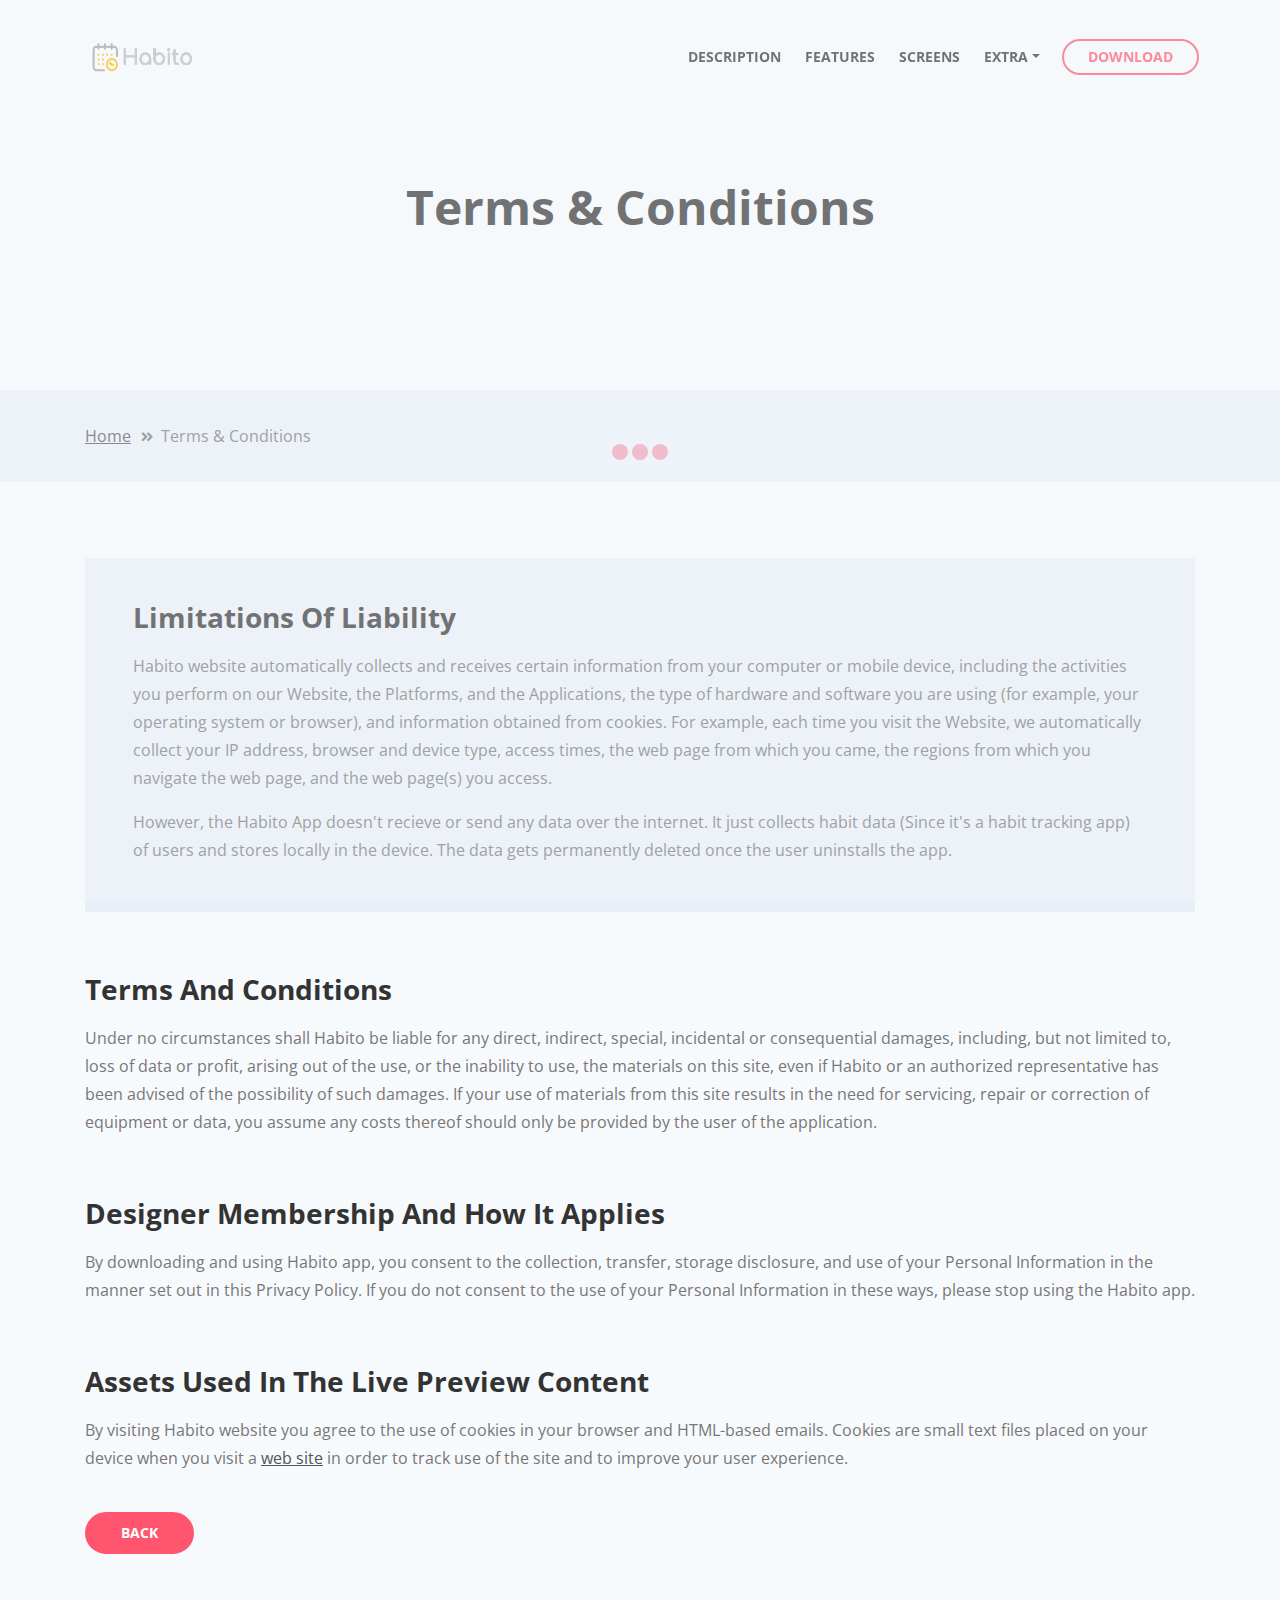
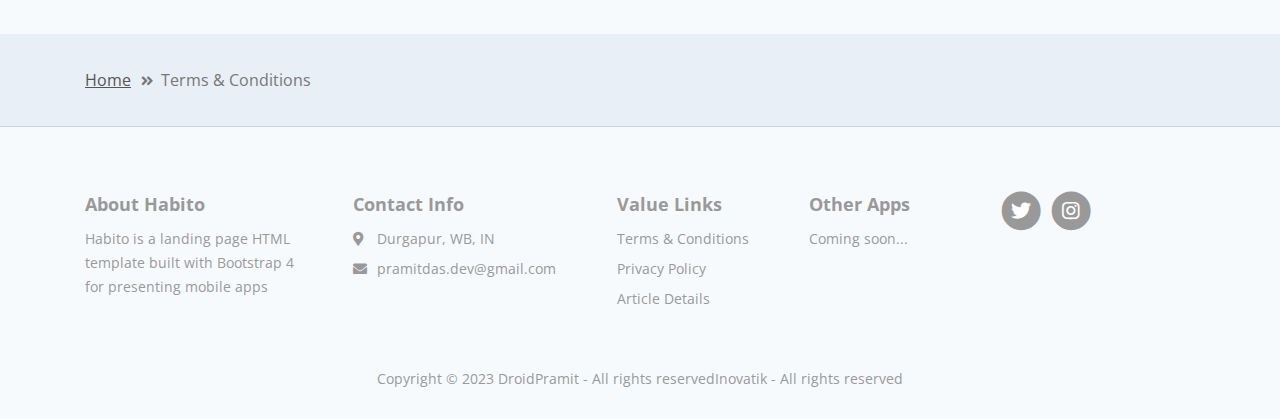
<file: web/terms-conditions.html>
<!DOCTYPE html>
<html lang="en">
<head>
    <meta charset="utf-8">
    <meta name="viewport" content="width=device-width, initial-scale=1, shrink-to-fit=no">
    
    <!-- SEO Meta Tags -->
    <meta name="description" content="Habito is a landing page HTML template built with Bootstrap 4 for presenting mobile apps to the online audience and for getting visitors to become users.">
    <meta name="author" content="Inovatik">

    <!-- OG Meta Tags to improve the way the post looks when you share the page on LinkedIn, Facebook, Google+ -->
	<meta property="og:site_name" content="" /> <!-- website name -->
	<meta property="og:site" content="" /> <!-- website link -->
	<meta property="og:title" content=""/> <!-- title shown in the actual shared post -->
	<meta property="og:description" content="" /> <!-- description shown in the actual shared post -->
	<meta property="og:image" content="" /> <!-- image link, make sure it's jpg -->
	<meta property="og:url" content="" /> <!-- where do you want your post to link to -->
	<meta property="og:type" content="article" />

    <!-- Webpage Title -->
    <title>Terms Conditions - Habito</title>
    
    <!-- Styles -->
    <link href="https://fonts.googleapis.com/css?family=Open+Sans:400,400i,700&display=swap&subset=latin-ext" rel="stylesheet">
    <link href="css/bootstrap.css" rel="stylesheet">
    <link href="css/fontawesome-all.css" rel="stylesheet">
    <link href="css/swiper.css" rel="stylesheet">
	<link href="css/magnific-popup.css" rel="stylesheet">
	<link href="css/styles.css" rel="stylesheet">
	
	<!-- Favicon  -->
    <link rel="icon" href="images/logo.png">
</head>
<body data-spy="scroll" data-target=".fixed-top">
    
    <!-- Preloader -->
	<div class="spinner-wrapper">
        <div class="spinner">
            <div class="bounce1"></div>
            <div class="bounce2"></div>
            <div class="bounce3"></div>
        </div>
    </div>
    <!-- end of preloader -->
    

    <!-- Navigation -->
    <nav class="navbar navbar-expand-lg navbar-dark navbar-custom fixed-top">
        <div class="container">
            <!-- Text Logo - Use this if you don't have a graphic logo -->
            <!-- <a class="navbar-brand logo-text page-scroll" href="index.html">Habito</a> -->

            <!-- Image Logo -->
            <a class="navbar-brand logo-image" href="index.html"><img src="images/Button-removebg-preview.png" alt="alternative"></a> 
            
            <!-- Mobile Menu Toggle Button -->
            <button class="navbar-toggler" type="button" data-toggle="collapse" data-target="#navbarsExampleDefault" aria-controls="navbarsExampleDefault" aria-expanded="false" aria-label="Toggle navigation">
                <span class="navbar-toggler-awesome fas fa-bars"></span>
                <span class="navbar-toggler-awesome fas fa-times"></span>
            </button>
            <!-- end of mobile menu toggle button -->

            <div class="collapse navbar-collapse" id="navbarsExampleDefault">
                <ul class="navbar-nav ml-auto">
                    <li class="nav-item">
                        <a class="nav-link page-scroll" href="index.html#description">DESCRIPTION <span class="sr-only">(current)</span></a>
                    </li>
                    <li class="nav-item">
                        <a class="nav-link page-scroll" href="index.html#features">FEATURES</a>
                    </li>
                    <li class="nav-item">
                        <a class="nav-link page-scroll" href="index.html#screens">SCREENS</a>
                    </li>

                    <!-- Dropdown Menu -->          
                    <li class="nav-item dropdown">
                        <a class="nav-link dropdown-toggle page-scroll" id="navbarDropdown" role="button" aria-haspopup="true" aria-expanded="false">EXTRA</a>
                        <div class="dropdown-menu" aria-labelledby="navbarDropdown">
                            <a class="dropdown-item" href="article-details.html"><span class="item-text">ARTICLE DETAILS</span></a>
                            <div class="dropdown-divider"></div>
                            <a class="dropdown-item" href="terms-conditions.html"><span class="item-text">TERMS CONDITIONS</span></a>
                            <div class="dropdown-divider"></div>
                            <a class="dropdown-item" href="privacy-policy.html"><span class="item-text">PRIVACY POLICY</span></a>
                        </div>
                    </li>
                    <!-- end of dropdown menu -->

                </ul>
                <span class="nav-item">
                    <a class="btn-outline-sm page-scroll" href="https://play.google.com/store/apps/details?id=com.droidpramit.habito">DOWNLOAD</a>
                </span>
            </div>
        </div> <!-- end of container -->
    </nav> <!-- end of navbar -->
    <!-- end of navigation -->


    <!-- Header -->
    <header id="header" class="ex-header">
        <div class="container">
            <div class="row">
                <div class="col-lg-12">
                    <h1>Terms & Conditions</h1>
                </div> <!-- end of col -->
            </div> <!-- end of row -->
        </div> <!-- end of container -->
    </header> <!-- end of ex-header -->
    <!-- end of header -->


    <!-- Breadcrumbs -->
    <div class="ex-basic-1">
        <div class="container">
            <div class="row">
                <div class="col-lg-12">
                    <div class="breadcrumbs">
                        <a href="index.html">Home</a><i class="fa fa-angle-double-right"></i><span>Terms & Conditions</span>
                    </div> <!-- end of breadcrumbs -->
                </div> <!-- end of col -->
            </div> <!-- end of row -->
        </div> <!-- end of container -->
    </div> <!-- end of ex-basic-1 -->
    <!-- end of breadcrumbs -->


    <!-- Terms Content -->
    <div class="ex-basic-2">
        <div class="container">
            <div class="row">
                <div class="col-lg-12">
                    <div class="text-container dark">
                        <h3>Limitations Of Liability</h3>
                        <p>Habito website automatically collects and receives certain information from your computer or mobile device, including the activities you perform on our Website, the Platforms, and the Applications, the type of hardware and software you are using (for example, your operating system or browser), and information obtained from cookies. For example, each time you visit the Website, we automatically collect your IP address, browser and device type, access times, the web page from which you came, the regions from which you navigate the web page, and the web page(s) you access.</p>
                        <p>However, the Habito App doesn't recieve or send any data over the internet. It just collects habit data (Since it's a habit tracking app) of users and stores locally in the device. The data gets permanently deleted once the user uninstalls the app.</p>
                        <ul class="list-unstyled li-space-lg">
                            <!-- <li class="media">
                                <i class="fas fa-square"></i>
                                <div class="media-body">The geographic area where you use your computer and mobile devices should be the same with the one on the receipt</div>
                            </li>
                            <li class="media">
                                <i class="fas fa-square"></i>
                                <div class="media-body">Your full name, username, and email address and other contact details must be provided using the dedicated form</div>
                            </li>
                            <li class="media">
                                <i class="fas fa-square"></i>
                                <div class="media-body">A unique Habito user ID (an alphanumeric string) which is assigned to you upon registration and session</div>
                            </li>
                            <li class="media">
                                <i class="fas fa-square"></i>
                                <div class="media-body">Other optional information as part of your account profile are not required and you should not mention them</div>
                            </li>
                            <li class="media">
                                <i class="fas fa-square"></i>
                                <div class="media-body">Your IP Address and, when applicable, timestamp related to your consent and confirmation of consent are mandatory</div>
                            </li>
                            <li class="media">
                                <i class="fas fa-square"></i>
                                <div class="media-body">Other information submitted by you or your organizational representatives via various methods is not taken into</div>
                            </li> -->
                        </ul>
                    </div> <!-- end of text-container -->
                    
                    <div class="text-container">
                        <h3>Terms And Conditions</h3>
                        <p>Under no circumstances shall Habito be liable for any direct, indirect, special, incidental or consequential damages, including, but not limited to, loss of data or profit, arising out of the use, or the inability to use, the materials on this site, even if Habito or an authorized representative has been advised of the possibility of such damages. If your use of materials from this site results in the need for servicing, repair or correction of equipment or data, you assume any costs thereof should only be provided by the user of the application.</p>
                    </div> <!-- end of text-container -->

                    <!-- <div class="text-container">
                        <h3>License Types & Template Usage</h3>
                        <p>All our templates inherit the GNU general public license from HTML. All .PSD & CSS files are packaged separately and are not licensed under the GPL 2.0. Instead, these files inherit Habito Personal Use License. These files are given to all Clients on a personal use basis. You may not offer them, <a href="#your-link">modified or unmodified</a>, for redistribution or resale of any kind. You can’t use one of our themes on a HTML domain. More on HTML Vs CSS, you can read here. You can use our templates do develop sites for your clients and also for a limited amount.</p>
                        <p>Services help our customers promote their products and services, marketing and advertising; engaging audiences; scheduling and publishing messages; and analyze the results are always measured better with a dedicated analytics tool.</p>
                    </div> end of text-container -->

                    <div class="text-container">
                        <h3>Designer Membership And How It Applies</h3>
                        <p>By downloading and using Habito app, you consent to the collection, transfer, storage disclosure, and use of your Personal Information in the manner set out in this Privacy Policy. If you do not consent to the use of your Personal Information in these ways, please stop using the Habito app.</p>
                    </div> <!-- end of text-container -->
                    
                    <div class="text-container last">
                        <h3>Assets Used In The Live Preview Content</h3>
                        <p>By visiting Habito website you agree to the use of cookies in your browser and HTML-based emails. Cookies are small text files placed on your device when you visit a <a href="index.html">web site</a> in order to track use of the site and to improve your user experience.</p>
                        <a class="btn-solid-reg" href="index.html">BACK</a>
                    </div> <!-- end of text-container -->
                </div>
            </div> <!-- end of row -->
        </div> <!-- end of container -->
    </div> <!-- end of ex-basic -->
    <!-- end of terms content -->

    
    <!-- Breadcrumbs -->
    <div class="ex-basic-1">
        <div class="container">
            <div class="row">
                <div class="col-lg-12">
                    <div class="breadcrumbs">
                        <a href="index.html">Home</a><i class="fa fa-angle-double-right"></i><span>Terms & Conditions</span>
                    </div> <!-- end of breadcrumbs -->
                </div> <!-- end of col -->
            </div> <!-- end of row -->
        </div> <!-- end of container -->
    </div> <!-- end of ex-basic-1 -->
    <!-- end of breadcrumbs -->


    <!-- Footer -->
    <div class="footer">
        <div class="container">
            <div class="row">
                <div class="col-lg-12">
                    <div class="footer-col first">
                        <h5>About Habito</h5>
                        <p class="p-small">Habito is a landing page HTML template built with Bootstrap 4 for presenting mobile apps</p>
                    </div> <!-- end of footer-col -->
                    <div class="footer-col second">
                        <h5>Contact Info</h5>
                        <ul class="list-unstyled li-space-lg p-small">
                            <li class="media">
                                <i class="fas fa-map-marker-alt"></i>
                                <div class="media-body">Durgapur, WB, IN</div>
                            </li>
                            <li class="media">
                                <i class="fas fa-envelope"></i>
                                <div class="media-body"><a href="#your-link">pramitdas.dev@gmail.com</a></div>
                            </li>
                            <!-- <li class="media">
                                <i class="fas fa-phone-alt"></i>
                                <div class="media-body"><a href="#your-link">+44 376 945 23</a></div>
                            </li> -->
                        </ul>
                    </div> <!-- end of footer-col -->
                    <div class="footer-col third">
                        <h5>Value Links</h5>
                        <ul class="list-unstyled li-space-lg p-small">
                            <li><a href="terms-conditions.html">Terms & Conditions</a></li>
                            <li><a href="privacy-policy.html">Privacy Policy</a></li>
                            <li><a href="article-details.html">Article Details</a></li>
                        </ul>
                    </div> <!-- end of footer-col -->
                    <div class="footer-col fourth">
                        <h5>Other Apps</h5>
                        <ul class="list-unstyled li-space-lg p-small">
                            <li><a href="#your-link">Coming soon...</a></li>
                            <!-- <li><a href="#your-link">Advanced Timer</a></li>
                            <li><a href="#your-link">Music Store</a></li> -->
                        </ul>
                    </div> <!-- end of footer-col -->
                    <div class="footer-col fifth">
                        <!-- <span class="fa-stack">
                            <a href="#your-link">
                                <i class="fas fa-circle fa-stack-2x"></i>
                                <i class="fab fa-facebook-f fa-stack-1x"></i>
                            </a>
                        </span> -->
                        <span class="fa-stack">
                            <a href="https://x.com/DroidPramit?t=yDJ385r5iPDfMo4TVZalbg&s=09">
                                <i class="fas fa-circle fa-stack-2x"></i>
                                <i class="fab fa-twitter fa-stack-1x"></i>
                            </a>
                        </span>
                        <!-- <span class="fa-stack">
                            <a href="#your-link">
                                <i class="fas fa-circle fa-stack-2x"></i>
                                <i class="fab fa-pinterest-p fa-stack-1x"></i>
                            </a>
                        </span> -->
                        <span class="fa-stack">
                            <a href="https://instagram.com/droidpramit?igshid=YTQwZjQ0NmI0OA==">
                                <i class="fas fa-circle fa-stack-2x"></i>
                                <i class="fab fa-instagram fa-stack-1x"></i>
                            </a>
                        </span>
                    </div> <!-- end of footer-col -->
                </div> <!-- end of col -->
            </div> <!-- end of row -->
        </div> <!-- end of container -->
    </div> <!-- end of footer -->  
    <!-- end of footer -->


    <!-- Copyright -->
    <div class="copyright">
        <div class="container">
            <div class="row">
                <div class="col-lg-12">
                    <p class="p-small">Copyright © 2023 DroidPramit - All rights reserved<a href="https://inovatik.com">Inovatik</a> - All rights reserved</p>
                </div> <!-- end of col -->
            </div> <!-- enf of row -->
        </div> <!-- end of container -->
    </div> <!-- end of copyright --> 
    <!-- end of copyright -->
    
        
    <!-- Scripts -->
    <script src="js/jquery.min.js"></script> <!-- jQuery for Bootstrap's JavaScript plugins -->
    <script src="js/popper.min.js"></script> <!-- Popper tooltip library for Bootstrap -->
    <script src="js/bootstrap.min.js"></script> <!-- Bootstrap framework -->
    <script src="js/jquery.easing.min.js"></script> <!-- jQuery Easing for smooth scrolling between anchors -->
    <script src="js/swiper.min.js"></script> <!-- Swiper for image and text sliders -->
    <script src="js/jquery.magnific-popup.js"></script> <!-- Magnific Popup for lightboxes -->
    <script src="js/validator.min.js"></script> <!-- Validator.js - Bootstrap plugin that validates forms -->
    <script src="js/scripts.js"></script> <!-- Custom scripts -->
</body>
</html>
</file>
<file: documentation/css/styles.css>
/**************************/
/*     General Styles     */
/**************************/
body {
	overflow-x: hidden;
	font: 400 15px/1.8em "Open Sans", sans-serif; 
}

p {
	font: 400 15px/1.7em "Open Sans", sans-serif; 
}

h1 {
	margin-bottom: 20px;
}

h3 {
	margin-top: 62px;
}

a {
	color: #2658d5;
	font-weight: 600;
	text-decoration: none;
}
 
a:hover {
	text-decoration: none;
}

hr {
	margin-top: 60px;
	margin-bottom: 40px;
}

pre.code-format {
	max-width: 1000px;
	line-height:1.7em;
	white-space: pre-wrap;       /* Since CSS 2.1 */
    white-space: -moz-pre-wrap;  /* Mozilla, since 1999 */
    white-space: -pre-wrap;      /* Opera 4-6 */
    white-space: -o-pre-wrap;    /* Opera 7 */
    word-wrap: break-word;       /* Internet Explorer 5.5+ */
	margin-top: 20px;
	margin-bottom: -5px;
}



/************************/
/*     Page Content     */
/************************/
#wrapper {
    padding-left: 0;
    -webkit-transition: all 0.5s ease;
    -moz-transition: all 0.5s ease;
    -o-transition: all 0.5s ease;
    transition: all 0.5s ease;
}

#wrapper.toggled {
    padding-left: 250px;
}

#sidebar-wrapper {
    z-index: 1000;
    position: fixed;
    left: 250px;
    width: 0;
    height: 100%;
    margin-left: -250px;
    overflow-y: auto;
    background: #000;
    -webkit-transition: all 0.5s ease;
    -moz-transition: all 0.5s ease;
    -o-transition: all 0.5s ease;
    transition: all 0.5s ease;
}

#sidebar-wrapper p {
	display: block;
	color: #fff;
	font-size: 22px;
	margin-left: 20px;
	margin-top: 40px;
}

#sidebar-wrapper ul li a {
    width: 100%;
}

#wrapper.toggled #sidebar-wrapper {
    width: 250px;
}

#page-content-wrapper {
    width: 100%;
    position: absolute;
    padding: 15px;
}

#page-content-wrapper .code {
	font: 400 14px/1.6em "Source Code Pro", sans-serif; 
	color: #c22525;
}

#page-content-wrapper hr {
	border-top: 1px solid #dfdfdf; 
}

#wrapper.toggled #page-content-wrapper {
    position: absolute;
    margin-right: -250px;
}

.separator {
	margin-bottom: 15px;
}

.footer {
	margin-top: 60px;
	color: grey;
}


/**************************/
/*     Sidebar Styles     */
/**************************/
.sidebar-nav {
    position: absolute;
    top: 0;
    width: 250px;
    margin: 0;
    padding: 0;
    list-style: none;
}

.sidebar-nav li {
    padding-top: 0.5rem;
    padding-bottom: 0.5rem;
}

.sidebar-nav li a {
    padding-left: 20px;
    line-height: 20px;
}

.sidebar-nav li a {
    display: inline-block;
    text-decoration: none;
    color: #999999;
}

.sidebar-nav li:hover {
    text-decoration: none;
    background: rgba(255,255,255,0.2);
}

.sidebar-nav li:hover a {
    color: #fff;
}

.sidebar-nav li a:active,
.sidebar-nav li a:focus {
	color: #fff;
}

.sidebar-nav > .sidebar-brand {
    font-size: 18px;
    line-height: 22px;
	margin-top: 140px;
	color: #fff;
	text-align: left;
}

.sidebar-nav > .sidebar-brand a {
    color: #999999;
}

.sidebar-nav > .sidebar-brand a:hover {
    color: #fff;
    background: none;
}


/*************************/
/*     Media Queries     */
/*************************/
@media(min-width:768px) {
    #wrapper {
        padding-left: 250px;
    }

    #wrapper.toggled {
        padding-left: 0;
    }

    #sidebar-wrapper {
        width: 250px;
    }

    #wrapper.toggled #sidebar-wrapper {
        width: 0;
    }

    #page-content-wrapper {
        padding: 20px;
        position: relative;
    }

    #wrapper.toggled #page-content-wrapper {
        position: relative;
        margin-right: 0;
    }
}
</file>
<file: web/css/styles.css>
/* Template: Sync - Free Mobile App Landing Page HTML Template
   Author: Inovatik
   Created: Dec 2019
   Description: Master CSS file
*/

/*****************************************
Table Of Contents:

01. General Styles
02. Preloader
03. Navigation
04. Header
05. Small Features
06. Description 1
07. Description 1 Details Lightbox
08. Description 2
09. Features
10. Screenshots
11. Testimonials
12. Statistics
13. Download
14. Footer
15. Copyright
16. Back To Top Button
17. Extra Pages
18. Media Queries
******************************************/

/*****************************************
Colors:
- Backgrounds - light gray #f7fafd
- Backgrounds - gray #e8eff6
- Buttons - red #ff556e
- Headings text, navbar links - black #333
- Body text - dark gray #777
******************************************/


/******************************/
/*     01. General Styles     */
/******************************/
body,
html {
    width: 100%;
	height: 100%;
}

body, p {
	color: #777; 
	font: 400 1rem/1.75rem "Open Sans", sans-serif;
}

.p-large {
	font: 400 1.125rem/1.875rem "Open Sans", sans-serif;
}

.p-small {
	font: 400 0.875rem/1.5rem "Open Sans", sans-serif;
}

.p-heading {
	margin-bottom: 4rem;
	text-align: center;
}

h1 {
	color: #333;
	font: 700 2.625rem/3.375rem "Open Sans", sans-serif;
}

h2 {
	color: #333;
	font: 700 2.125rem/2.75rem "Open Sans", sans-serif;
}

h3 {
	color: #333;
	font: 700 1.75rem/2.375rem "Open Sans", sans-serif;
}

h4 {
	color: #333;
	font: 700 1.25rem/1.75rem "Open Sans", sans-serif;
}

h5 {
	color: #333;
	font: 700 1.125rem/1.625rem "Open Sans", sans-serif;
}

h6 {
	color: #333;
	font: 700 1rem/1.5rem "Open Sans", sans-serif;
}

.testimonial-text {
	font-style: italic;
}

.testimonial-author {
	font-weight: 700;
	font-size: 1rem;
	line-height: 1.5rem;
}

.li-space-lg li {
	margin-bottom: 0.625rem;
}

a {
	color: #555;
	text-decoration: underline;
}

a:hover {
	color: #555;
	text-decoration: underline;
}

a.red {
	color: #ff556e;
}

.btn-solid-reg {
	display: inline-block;
	padding: 1.1875rem 2.125rem 1.1875rem 2.125rem;
	border: 0.125rem solid #ff556e;
	border-radius: 2rem;
	background-color: #ff556e;
	color: #fff;
	font: 700 0.875rem/0 "Open Sans", sans-serif;
	text-decoration: none;
	transition: all 0.2s;
}

.btn-solid-reg:hover {
	border: 0.125rem solid #ff556e;
	background-color: transparent;
	color: #ff556e;
	text-decoration: none;
}

.btn-solid-lg {
	display: inline-block;
	padding: 1.5rem 2.375rem 1.5rem 2.375rem;
	border: 0.125rem solid #ff556e;
	border-radius: 2rem;
	background-color: #ff556e;
	color: #fff;
	font: 700 0.875rem/0 "Open Sans", sans-serif;
	text-decoration: none;
	transition: all 0.2s;
}

.btn-solid-lg:hover {
	border: 0.125rem solid #ff556e;
	background-color: transparent;
	color: #ff556e;
	text-decoration: none;
}

.btn-solid-lg .fab {
	margin-right: 0.5rem;
	font-size: 1.25rem;
	line-height: 0;
	vertical-align: top;
}

.btn-solid-lg .fab.fa-google-play {
	font-size: 1rem;
}

.btn-outline-reg {
	display: inline-block;
	padding: 1.1875rem 2.125rem 1.1875rem 2.125rem;
	border: 0.125rem solid #333;
	border-radius: 2rem;
	background-color: transparent;
	color: #333;
	font: 700 0.875rem/0 "Open Sans", sans-serif;
	text-decoration: none;
	transition: all 0.2s;
}

.btn-outline-reg:hover {
	border: 0.125rem solid #333;
	background-color: #333;
	color: #fff;
	text-decoration: none;
}

.btn-outline-lg {
	display: inline-block;
	padding: 1.5rem 2.375rem 1.5rem 2.375rem;
	border: 0.125rem solid #333;
	border-radius: 2rem;
	background-color: transparent;
	color: #333;
	font: 700 0.875rem/0 "Open Sans", sans-serif;
	text-decoration: none;
	transition: all 0.2s;
}

.btn-outline-lg:hover {
	border: 0.125rem solid #333;
	background-color: #333;
	color: #fff;
	text-decoration: none;
}

.btn-outline-sm {
	display: inline-block;
	padding: 1rem 1.5rem 1rem 1.5rem;
	border: 0.125rem solid #333;
	border-radius: 2rem;
	background-color: transparent;
	color: #333;
	font: 700 0.875rem/0 "Open Sans", sans-serif;
	text-decoration: none;
	transition: all 0.2s;
}

.btn-outline-sm:hover {
	border: 0.125rem solid #333;
	background-color: #333;
	color: #fff;
	text-decoration: none;
}

.form-group {
	position: relative;
	margin-bottom: 1.25rem;
}

.form-group.has-error.has-danger {
	margin-bottom: 0.625rem;
}

.form-group.has-error.has-danger .help-block.with-errors ul {
	margin-top: 0.375rem;
}

.label-control {
	position: absolute;
	top: 0.87rem;
	left: 1.375rem;
	color: #777;
	opacity: 1;
	font: 400 0.875rem/1.375rem "Open Sans", sans-serif;
	cursor: text;
	transition: all 0.2s ease;
}

/* IE10+ hack to solve lower label text position compared to the rest of the browsers */
@media screen and (-ms-high-contrast: active), screen and (-ms-high-contrast: none) {  
	.label-control {
		top: 0.9375rem;
	}
}

.form-control-input:focus + .label-control,
.form-control-input.notEmpty + .label-control,
.form-control-textarea:focus + .label-control,
.form-control-textarea.notEmpty + .label-control {
	top: 0.125rem;
	opacity: 1;
	font-size: 0.75rem;
	font-weight: 700;
}

.form-control-input,
.form-control-select {
	display: block; /* needed for proper display of the label in Firefox, IE, Edge */
	width: 100%;
	padding-top: 1.0625rem;
	padding-bottom: 0.0625rem;
	padding-left: 1.3125rem;
	border: 1px solid #c4d8dc;
	border-radius: 0.25rem;
	background-color: #fff;
	color: #777;
	font: 400 0.875rem/1.875rem "Open Sans", sans-serif;
	transition: all 0.2s;
	-webkit-appearance: none; /* removes inner shadow on form inputs on ios safari */
}

.form-control-select {
	padding-top: 0.5rem;
	padding-bottom: 0.5rem;
	height: 3rem;
}

/* IE10+ hack to solve lower label text position compared to the rest of the browsers */
@media screen and (-ms-high-contrast: active), screen and (-ms-high-contrast: none) {  
	.form-control-input {
		padding-top: 1.25rem;
		padding-bottom: 0.75rem;
		line-height: 1.75rem;
	}

	.form-control-select {
		padding-top: 0.875rem;
		padding-bottom: 0.75rem;
		height: 3.125rem;
		line-height: 2.125rem;
	}
}

select {
    /* you should keep these first rules in place to maintain cross-browser behavior */
    -webkit-appearance: none;
	-moz-appearance: none;
	-ms-appearance: none;
    -o-appearance: none;
    appearance: none;
    background-image: url('../images/down-arrow.png');
    background-position: 96% 50%;
    background-repeat: no-repeat;
    outline: none;
}

select::-ms-expand {
    display: none; /* removes the ugly default down arrow on select form field in IE11 */
}

.form-control-textarea {
	display: block; /* used to eliminate a bottom gap difference between Chrome and IE/FF */
	width: 100%;
	height: 8rem; /* used instead of html rows to normalize height between Chrome and IE/FF */
	padding-top: 1.25rem;
	padding-left: 1.3125rem;
	border: 1px solid #c4d8dc;
	border-radius: 0.25rem;
	background-color: #fff;
	color: #777;
	font: 400 0.875rem/1.75rem "Open Sans", sans-serif;
	transition: all 0.2s;
}

.form-control-input:focus,
.form-control-select:focus,
.form-control-textarea:focus {
	border: 1px solid #a1a1a1;
	outline: none; /* Removes blue border on focus */
}

.form-control-input:hover,
.form-control-select:hover,
.form-control-textarea:hover {
	border: 1px solid #a1a1a1;
}

input[type='checkbox'] {
	vertical-align: -10%;
	margin-right: 0.5rem;
}

/* IE10+ hack to raise checkbox field position compared to the rest of the browsers */
@media screen and (-ms-high-contrast: active), screen and (-ms-high-contrast: none) {  
	input[type='checkbox'] {
		vertical-align: -9%;
	}
}

.form-control-submit-button {
	display: inline-block;
	width: 100%;
	height: 3.125rem;
	border: 0.125rem solid #ff556e;
	border-radius: 1.5rem;
	background-color: #ff556e;
	color: #fff;
	font: 700 0.875rem/0 "Open Sans", sans-serif;
	cursor: pointer;
	transition: all 0.2s;
}

.form-control-submit-button:hover {
	border: 0.125rem solid #ff556e;
	background-color: transparent;
	color: #ff556e;
}

/* Form Success And Error Message Formatting */
#pmsgSubmit.h3.text-center.tada.animated,
#pmsgSubmit.h3.text-center {
	display: block;
	margin-bottom: 0;
	color: #ff556e;
	font-weight: 400;
	font-size: 1.125rem;
	line-height: 1rem;
}

.help-block.with-errors .list-unstyled {
	font-size: 0.75rem;
	line-height: 1.125rem;
	text-align: left;
}

.help-block.with-errors ul {
	margin-bottom: 0;
}
/* end of form success and error message formatting */

/* Form Success And Error Message Animation - Animate.css */
@-webkit-keyframes tada {
	from {
		-webkit-transform: scale3d(1, 1, 1);
		-ms-transform: scale3d(1, 1, 1);
		transform: scale3d(1, 1, 1);
	}
	10%, 20% {
		-webkit-transform: scale3d(.9, .9, .9) rotate3d(0, 0, 1, -3deg);
		-ms-transform: scale3d(.9, .9, .9) rotate3d(0, 0, 1, -3deg);
		transform: scale3d(.9, .9, .9) rotate3d(0, 0, 1, -3deg);
	}
	30%, 50%, 70%, 90% {
		-webkit-transform: scale3d(1.1, 1.1, 1.1) rotate3d(0, 0, 1, 3deg);
		-ms-transform: scale3d(1.1, 1.1, 1.1) rotate3d(0, 0, 1, 3deg);
		transform: scale3d(1.1, 1.1, 1.1) rotate3d(0, 0, 1, 3deg);
	}
	40%, 60%, 80% {
		-webkit-transform: scale3d(1.1, 1.1, 1.1) rotate3d(0, 0, 1, -3deg);
		-ms-transform: scale3d(1.1, 1.1, 1.1) rotate3d(0, 0, 1, -3deg);
		transform: scale3d(1.1, 1.1, 1.1) rotate3d(0, 0, 1, -3deg);
	}
	to {
		-webkit-transform: scale3d(1, 1, 1);
		-ms-transform: scale3d(1, 1, 1);
		transform: scale3d(1, 1, 1);
	}
}

@keyframes tada {
	from {
		-webkit-transform: scale3d(1, 1, 1);
		-ms-transform: scale3d(1, 1, 1);
		transform: scale3d(1, 1, 1);
	}
	10%, 20% {
		-webkit-transform: scale3d(.9, .9, .9) rotate3d(0, 0, 1, -3deg);
		-ms-transform: scale3d(.9, .9, .9) rotate3d(0, 0, 1, -3deg);
		transform: scale3d(.9, .9, .9) rotate3d(0, 0, 1, -3deg);
	}
	30%, 50%, 70%, 90% {
		-webkit-transform: scale3d(1.1, 1.1, 1.1) rotate3d(0, 0, 1, 3deg);
		-ms-transform: scale3d(1.1, 1.1, 1.1) rotate3d(0, 0, 1, 3deg);
		transform: scale3d(1.1, 1.1, 1.1) rotate3d(0, 0, 1, 3deg);
	}
	40%, 60%, 80% {
		-webkit-transform: scale3d(1.1, 1.1, 1.1) rotate3d(0, 0, 1, -3deg);
		-ms-transform: scale3d(1.1, 1.1, 1.1) rotate3d(0, 0, 1, -3deg);
		transform: scale3d(1.1, 1.1, 1.1) rotate3d(0, 0, 1, -3deg);
	}
	to {
		-webkit-transform: scale3d(1, 1, 1);
		-ms-transform: scale3d(1, 1, 1);
		transform: scale3d(1, 1, 1);
	}
}

.tada {
	-webkit-animation-name: tada;
	animation-name: tada;
}

.animated {
	-webkit-animation-duration: 1s;
	animation-duration: 1s;
	-webkit-animation-fill-mode: both;
	animation-fill-mode: both;
}
/* end of form success and error message animation - Animate.css */

/* Fade-move Animation For Details Lightbox - Magnific Popup */
/* at start */
.my-mfp-slide-bottom .zoom-anim-dialog {
	opacity: 0;
	transition: all 0.2s ease-out;
	-webkit-transform: translateY(-1.25rem) perspective(37.5rem) rotateX(10deg);
	-ms-transform: translateY(-1.25rem) perspective(37.5rem) rotateX(10deg);
	transform: translateY(-1.25rem) perspective(37.5rem) rotateX(10deg);
}

/* animate in */
.my-mfp-slide-bottom.mfp-ready .zoom-anim-dialog {
	opacity: 1;
	-webkit-transform: translateY(0) perspective(37.5rem) rotateX(0); 
	-ms-transform: translateY(0) perspective(37.5rem) rotateX(0); 
	transform: translateY(0) perspective(37.5rem) rotateX(0); 
}

/* animate out */
.my-mfp-slide-bottom.mfp-removing .zoom-anim-dialog {
	opacity: 0;
	-webkit-transform: translateY(-0.625rem) perspective(37.5rem) rotateX(10deg); 
	-ms-transform: translateY(-0.625rem) perspective(37.5rem) rotateX(10deg); 
	transform: translateY(-0.625rem) perspective(37.5rem) rotateX(10deg); 
}

/* dark overlay, start state */
.my-mfp-slide-bottom.mfp-bg {
	opacity: 0;
	transition: opacity 0.2s ease-out;
}

/* animate in */
.my-mfp-slide-bottom.mfp-ready.mfp-bg {
	opacity: 0.8;
}
/* animate out */
.my-mfp-slide-bottom.mfp-removing.mfp-bg {
	opacity: 0;
}
/* end of fade-move animation for details lightbox - magnific popup */

/* Fade Animation For Image Lightbox - Magnific Popup */
@-webkit-keyframes fadeIn {
	from {
		opacity: 0;
	}
	to {
		opacity: 1;
	}
}

@keyframes fadeIn {
	from {
		opacity: 0;
	}
	to {
		opacity: 1;
	}
}

.fadeIn {
	-webkit-animation: fadeIn 0.6s;
	animation: fadeIn 0.6s;
}

@-webkit-keyframes fadeOut {
	from {
		opacity: 1;
	}
	to {
		opacity: 0;
	}
}

@keyframes fadeOut {
	from {
		opacity: 1;
	}
	to {
		opacity: 0;
	}
}

.fadeOut {
	-webkit-animation: fadeOut 0.8s;
	animation: fadeOut 0.8s;
}
/* end of fade animation for details lightbox - magnific popup */


/*************************/
/*     02. Preloader     */
/*************************/
.spinner-wrapper {
	position: fixed;
	z-index: 999999;
	top: 0;
	right: 0;
	bottom: 0;
	left: 0;
	background: #f7fafd;
}

.spinner {
	position: absolute;
	top: 50%; /* centers the loading animation vertically one the screen */
	left: 50%; /* centers the loading animation horizontally one the screen */
	width: 3.75rem;
	height: 1.25rem;
	margin: -0.625rem 0 0 -1.875rem; /* is width and height divided by two */ 
	text-align: center;
}

.spinner > div {
	display: inline-block;
	width: 1rem;
	height: 1rem;
	border-radius: 100%;
	background-color: #ff556e;
	-webkit-animation: sk-bouncedelay 1.4s infinite ease-in-out both;
	animation: sk-bouncedelay 1.4s infinite ease-in-out both;
}

.spinner .bounce1 {
	-webkit-animation-delay: -0.32s;
	animation-delay: -0.32s;
}

.spinner .bounce2 {
	-webkit-animation-delay: -0.16s;
	animation-delay: -0.16s;
}

@-webkit-keyframes sk-bouncedelay {
	0%, 80%, 100% { -webkit-transform: scale(0); }
	40% { -webkit-transform: scale(1.0); }
}

@keyframes sk-bouncedelay {
	0%, 80%, 100% { 
		-webkit-transform: scale(0);
		-ms-transform: scale(0);
		transform: scale(0);
	} 40% { 
		-webkit-transform: scale(1.0);
		-ms-transform: scale(1.0);
		transform: scale(1.0);
	}
}


/**************************/
/*     03. Navigation     */
/**************************/
.navbar-custom {
	background-color: #f7fafd;
	box-shadow: 0 0.0625rem 0.375rem 0 rgba(0, 0, 0, 0.1);
	font: 700 0.875rem/0.875rem "Open Sans", sans-serif;
	transition: all 0.2s;
}

.navbar-custom .navbar-brand.logo-image img {
    width: 6.6875rem;
	height: 2.25rem;
}

.navbar-custom .navbar-brand.logo-text {
	font: 700 2rem/1rem "Open Sans", sans-serif;
	color: #333;
	text-decoration: none;
}

.navbar-custom .navbar-nav {
	margin-top: 0.75rem;
	margin-bottom: 0.5rem;
}

.navbar-custom .nav-item .nav-link {
	padding: 0.625rem 0.75rem;
	color: #333;
	text-decoration: none;
	transition: all 0.2s ease;
}

.navbar-custom .nav-item .nav-link:hover,
.navbar-custom .nav-item .nav-link.active {
	color: #ff556e;
}

/* Dropdown Menu */
.navbar-custom .dropdown:hover > .dropdown-menu {
	display: block; /* this makes the dropdown menu stay open while hovering it */
	min-width: auto;
	animation: fadeDropdown 0.2s; /* required for the fade animation */
}

@keyframes fadeDropdown {
    0% {
        opacity: 0;
    }

    100% {
        opacity: 1;
    }
}

.navbar-custom .dropdown-toggle {
	cursor: default;
}

.navbar-custom .dropdown-toggle:focus { /* removes dropdown outline on focus */
	outline: 0;
}

.navbar-custom .dropdown-menu {
	margin-top: 0;
	border: none;
	border-radius: 0.25rem;
	background-color: #f7fafd;
}

.navbar-custom .dropdown-item {
	color: #333;
	text-decoration: none;
}

.navbar-custom .dropdown-item:hover {
	background-color: #f7fafd;
}

.navbar-custom .dropdown-item .item-text {
	font: 700 0.875rem/0.875rem "Open Sans", sans-serif;
}

.navbar-custom .dropdown-item:hover .item-text {
	color: #ff556e;
}

.navbar-custom .dropdown-divider {
	width: 100%;
	height: 1px;
	margin: 0.75rem auto 0.725rem auto;
	border: none;
	background-color: #c4d8dc;
	opacity: 0.2;
}
/* end of dropdown menu */

.navbar-custom .nav-item .btn-outline-sm {
	margin-top: 0.125rem;
	margin-bottom: 1.375rem;
	margin-left: 0.5rem;
	border: 0.125rem solid #ff556e;
	color: #ff556e;
}

.navbar-custom .nav-item .btn-outline-sm:hover {
	border: 0.125rem solid #ff556e;
	background-color: #ff556e;
	color: #fff;
}

.navbar-custom .navbar-toggler {
	padding: 0;
	border: none;
	color: #333;
	font-size: 2rem;
}

.navbar-custom button[aria-expanded='false'] .navbar-toggler-awesome.fas.fa-times{
	display: none;
}

.navbar-custom button[aria-expanded='false'] .navbar-toggler-awesome.fas.fa-bars{
	display: inline-block;
}

.navbar-custom button[aria-expanded='true'] .navbar-toggler-awesome.fas.fa-bars{
	display: none;
}

.navbar-custom button[aria-expanded='true'] .navbar-toggler-awesome.fas.fa-times{
	display: inline-block;
	margin-right: 0.125rem;
}


/*********************/
/*    04. Header     */
/*********************/
.header {
	position: relative;
	overflow: hidden;
	padding-top: 8rem;
	padding-bottom: 3rem;
	background-color: #f7fafd;
	text-align: center;
}

.header .text-container {
	margin-bottom: 3rem;
}

.header h1 {
	margin-bottom: 1rem;
}

.header .p-heading {
	margin-bottom: 2rem;
}

.header .btn-solid-lg {
	margin-right: 0.5rem;
	margin-bottom: 1.125rem;
	margin-left: 0.5rem;
}

.header .deco-white-circle-1,
.header .deco-white-circle-2,
.header .deco-blue-circle,
.header .deco-yellow-circle,
.header .deco-green-diamond {
	display: none;
}


/******************************/
/*     05. Small Features     */
/******************************/
.cards-1 {
	padding-top: 1rem;
	padding-bottom: 2rem;
	background-color: #f7fafd;
	text-align: center;
}

.cards-1 .card {
	max-width: 11rem;
	margin-right: auto;
	margin-bottom: 3rem;
	margin-left: auto;
	padding: 0;
	border: none;
	background-color: transparent;
}

.cards-1 .card-image {
	width: 7.5rem;
	height: 7.5rem;
	margin-right: auto;
	margin-bottom: 1.5rem;
	margin-left: auto;
	border-radius: 50%;
	background-color: #ebe7fa;
}

.cards-1 .card-image .fas {
	color: #aa7eec;
	font-size: 3.25rem;
	line-height: 7.5rem;
}

.cards-1 .card-image.green {
	background-color: #daf4ef;
}

.cards-1 .card-image.green .fas {
	color: #19ca94;
}

.cards-1 .card-image.red {
	background-color: #f8e5ea;
}

.cards-1 .card-image.red .fas {
	color: #ff556e;
}

.cards-1 .card-image.yellow {
	background-color: #f8f1de;
}

.cards-1 .card-image.yellow .fas {
	color: #ffb30f;
}

.cards-1 .card-image.blue {
	background-color: #e1f2fa;
}

.cards-1 .card-image.blue .fas {
	color: #50b9e8;
}

.cards-1 .card-body {
	padding: 0;
}

.cards-1 .card-title {
	margin-bottom: 0.5rem;
}


/*****************************/
/*     06. Description 1     */
/*****************************/
.basic-1 {
	padding-top: 3rem;
	padding-bottom: 8rem;
	background-color: #f7fafd;
}

.basic-1 .image-container {
	margin-bottom: 5rem;
}

.basic-1 h2 {
	margin-bottom: 1.5rem;
}

.basic-1 .list-unstyled {
	margin-bottom: 1.75rem;
}

.basic-1 .list-unstyled .fas {
	color: #777;
	font-size: 0.5rem;
	line-height: 1.75rem;
}

.basic-1 .list-unstyled .media-body {
	margin-left: 0.5rem;
}


/**********************************************/
/*     07. Description 1 Details Lightbox     */
/**********************************************/
.lightbox-basic {
	position: relative;
	max-width: 71.875rem;
	margin: 2.5rem auto;
	padding: 3rem 1rem;
	background-color: #fff;
	text-align: left;
}

.lightbox-basic .image-container {
	margin-bottom: 3rem;
	text-align: center;
}

.lightbox-basic h3 {
	margin-bottom: 0.5rem;
}

.lightbox-basic hr {
	width: 2.75rem;
	margin-top: 0.125rem;
	margin-bottom: 1rem;
	margin-left: 0;
	border-top: 0.125rem solid #e0e0e0;
}

.lightbox-basic h4 {
	margin-top: 1.75rem;
	margin-bottom: 0.625rem;
}

.lightbox-basic .list-unstyled {
	margin-bottom: 1.5rem;
}

.lightbox-basic .list-unstyled .far {
	color: #19ca94;
	font-size: 1.125rem;
	line-height: 1.75rem;
}

.lightbox-basic .list-unstyled .media-body {
	margin-left: 0.625rem;
}

.lightbox-basic .list-unstyled {
	margin-bottom: 1.5rem;
}

/* Action Button */
.lightbox-basic .btn-solid-reg.mfp-close {
	position: relative;
	width: auto;
	height: auto;
	color: #fff;
	opacity: 1;
}

.lightbox-basic .btn-solid-reg.mfp-close:hover {
	color: #ff556e;
}
/* end of action Button */

/* Back Button */
.lightbox-basic .btn-outline-reg.mfp-close.as-button {
	position: relative;
	display: inline-block;
	width: auto;
	height: auto;
	margin-left: 0.375rem;
	padding: 1.25rem 2.25rem 1.25rem 2.25rem;
	border: 0.125rem solid #333;
	color: #333;
	opacity: 1;
}

.lightbox-basic .btn-outline-reg.mfp-close.as-button:hover {
	color: #fff;
}
/* end of back button */

/* Close X Button */
.lightbox-basic button.mfp-close.x-button {
	position: absolute;
	top: -0.125rem;
	right: -0.125rem;
	width: 2.75rem;
	height: 2.75rem;
	color: #555;
}
/* end of close x button */


/****************************/
/*     08. Description 2    */
/****************************/
.tabs {
	padding-top: 8rem;
	padding-bottom: 8rem;
	background-color: #e8eff6;
}

.tabs .tabs-container {
	margin-bottom: 5rem;
}

.tabs .nav-tabs {
	margin-bottom: 1.125rem;
	border: none;
}

.tabs .nav-item {
	width: 100%;
	margin-bottom: 0.75rem;
	text-align: center;
}

.tabs .nav-link {
	padding: 0.5rem 1.5rem;
	border-radius: 0;
	background-color: #f7fafd;
	color: #777;
	font-weight: 700;
	font-size: 1.125rem;
	text-decoration: none;
	transition: all 0.2s ease;
}

.tabs .nav-link.active {
	background-color: #9a67e7;
	color: #fff;
}

.tabs .nav-link:hover {
	background-color: #9a67e7;
	color: #fff;
}

.tabs .nav-link .fas,
.tabs .nav-link .far {
	margin-right: 0.375rem;
}

.tabs .li-space-lg li {
	margin-bottom: 0.875rem;
}

.tabs .list-unstyled .fas,
.tabs .list-unstyled .far {
	color: #19ca94;
	font-size: 1.125rem;
	line-height: 1.75rem;
}

.tabs .list-unstyled .media-body {
	margin-left: 0.625rem;
}

.tabs #tab-1 .list-unstyled {
	margin-bottom: 1.5rem;
}

.tabs #tab-1 .btn-solid-reg {
	margin-right: 0.5rem;
}


/************************/
/*     09. Features     */
/************************/
.basic-2 {
	padding-top: 7rem;
	padding-bottom: 5rem;
	background-color: #f7fafd;
}

.basic-2 h2 {
	margin-bottom: 0.875rem;
	text-align: center;
}

.basic-2 .li-space-lg li {
	margin-bottom: 1.375rem;
}

.basic-2 .li-space-lg.first li:last-of-type  {
	margin-bottom: 4rem;
}

.basic-2 .fa-stack {
	width: 2em;
	margin-right: 0.625rem;
	font-size: 1.25rem;
}

.basic-2 .fa-stack-2x {
	color: #aa7eec;
}

.basic-2 .fa-stack-2x.green {
	color: #19ca94;
}

.basic-2 .fa-stack-2x.red {
	color: #ff556e;
}

.basic-2 .fa-stack-2x.yellow {
	color: #ffb30f;
}

.basic-2 .fa-stack-2x.blue {
	color: #50b9e8;
}

.basic-2 .fa-stack-1x {
	color: #fff;
}

.basic-2 .media-body h4 {
	margin-bottom: 0.25rem;
}

.basic-2 img {
	display: block;
	width: 100%;
	max-width: 20rem;
	margin-right: auto;
	margin-bottom: 5rem;
	margin-left: auto;
}


/***************************/
/*     10. Screenshots     */
/***************************/
.slider {
	padding-top: 8rem;
	padding-bottom: 8rem;
	background-color: #e8eff6;
}

.slider .slider-container {
	position: relative;
}

.slider .swiper-container {
	position: static;
	width: 90%;
	text-align: center;
}

.slider .swiper-button-prev,
.slider .swiper-button-next {
	top: 50%;
	width: 1.125rem;
}

.slider .swiper-button-prev:focus,
.slider .swiper-button-next:focus {
	/* even if you can't see it chrome you can see it on mobile device */
	outline: none;
}

.slider .swiper-button-prev {
	left: -0.5rem;
	background-image: url("data:image/svg+xml;charset=utf-8,%3Csvg%20xmlns%3D'http%3A%2F%2Fwww.w3.org%2F2000%2Fsvg'%20viewBox%3D'0%200%2028%2044'%3E%3Cpath%20d%3D'M0%2C22L22%2C0l2.1%2C2.1L4.2%2C22l19.9%2C19.9L22%2C44L0%2C22L0%2C22L0%2C22z'%20fill%3D'%23777777'%2F%3E%3C%2Fsvg%3E");
	background-size: 1.125rem 1.75rem;
}

.slider .swiper-button-next {
	right: -0.5rem;
	background-image: url("data:image/svg+xml;charset=utf-8,%3Csvg%20xmlns%3D'http%3A%2F%2Fwww.w3.org%2F2000%2Fsvg'%20viewBox%3D'0%200%2028%2044'%3E%3Cpath%20d%3D'M27%2C22L27%2C22L5%2C44l-2.1-2.1L22.8%2C22L2.9%2C2.1L5%2C0L27%2C22L27%2C22z'%20fill%3D'%23777777'%2F%3E%3C%2Fsvg%3E");
	background-size: 1.125rem 1.75rem;
}


/****************************/
/*     11. Testimonials     */
/****************************/
.cards-2 {
	padding-top: 7rem;
	padding-bottom: 3rem;
	background-color: #f7fafd;
	text-align: center;
}

.cards-2 h2 {
	margin-bottom: 3.25rem;
}

.cards-2 .card {
	max-width: 22rem;
	margin-right: auto;
	margin-bottom: 4.75rem;
	margin-left: auto;
	border: 0;
	background-color: transparent;
}

.cards-2 .fa-star {
	margin-right: 0.25rem;
	color: #ffb30f;
	font-size: 1.375rem;
}

.cards-2 .testimonial-line {
	width: 3rem;
	margin-bottom: 1rem;
	border-top: 0.125rem solid #e0e0e0;
}

.cards-2 .card-body {
	padding: 0;
}

.cards-2 .testimonial-text {
	margin-bottom: 0.625rem;
}

.cards-2 .testimonial-author {
	color: #333;
}

.cards-2 .image-container {
	margin-bottom: 5.25rem;
	padding: 2.5rem 2rem 0 2rem;
	border-radius: 0.5rem;
	background-color: #fff;
}

.cards-2 .image-container img {
	margin-right: 1rem;
	margin-bottom: 2.5rem;
	margin-left: 1rem;
}


/**************************/
/*     12. Statistics     */
/**************************/
.counter {
	padding-top: 8rem;
	padding-bottom: 5rem;
	background-color: #e8eff6;
	text-align: center;
}

.counter #counter {
	margin-bottom: 0.75rem;
}

.counter #counter .cell {
	display: inline-block;
	width: 6.25rem;
	margin-right: 1.5rem;
	margin-bottom: 2rem;
	margin-left: 1.5rem;
	vertical-align: top;
}

.counter #counter .fas {
	margin-bottom: 0.875rem;
	font-size: 2.5rem;
	color: #aa7eec;
}

.counter #counter .fas.green {
	color: #19ca94;
}

.counter #counter .fas.red {
	color: #ff556e;
}

.counter #counter .fas.yellow {
	color: #ffb30f;
}

.counter #counter .fas.blue {
	color: #50b9e8;
}

.counter #counter .counter-value {
	color: #333;
	font-weight: 700;
	font-size: 3.5rem;
	line-height: 4.25rem;
	vertical-align: middle;
}

.counter #counter .counter-info {
	margin-bottom: 0;
	vertical-align: middle;
}


/************************/
/*     13. Download     */
/************************/
.basic-3 {
	position: relative;
	overflow: hidden;
	padding-top: 8rem;
	padding-bottom: 8rem;
	background-color: #f7fafd;
	text-align: center;
}

.basic-3 .image-container {
	margin-bottom: 2rem;
}

.basic-3 .p-large {
	margin-bottom: 1.75rem;
}

.basic-3 .btn-solid-lg {
	margin-right: 0.5rem;
	margin-bottom: 1.125rem;
	margin-left: 0.5rem;
}

.basic-3 .deco-white-circle-1,
.basic-3 .deco-white-circle-2,
.basic-3 .deco-blue-circle,
.basic-3 .deco-yellow-circle,
.basic-3 .deco-green-diamond {
	display: none;
}



/**********************/
/*     14. Footer     */
/**********************/
.footer {
	padding-top: 4rem;
	padding-bottom: 1rem;
	border-top: 1px solid #c8d4d6;
	background-color: #f7fafd;
}

.footer p,
.footer h5,
.footer ul,
.footer a {
	color: #999;
}

.footer a {
	text-decoration: none;
}

.footer .footer-col {
	display: inline-block;
	width: 14.5rem;
    margin-right: 1rem;
	margin-bottom: 1.5rem;
    vertical-align: top;
}

.footer h5 {
	margin-bottom: 0.625rem;
}

.footer .li-space-lg li {
	margin-bottom: 0.375rem;
}

.footer .list-unstyled .fab,
.footer .list-unstyled .fas {
	width: 0.875rem;
	font-size: 0.875rem;
	line-height: 1.5rem;
}

.footer .list-unstyled .media-body {
	margin-left: 0.625rem;
}

.footer .fa-stack {
	width: 2em;
	margin-bottom: 0.75rem;
	margin-right: 0.375rem;
	font-size: 1.25rem;
}

.footer .fa-stack .fa-stack-1x {
    color: #fff;
	transition: all 0.2s ease;
}

.footer .fa-stack .fa-stack-2x {
	color: #999;
	transition: all 0.2s ease;
}

.footer .fa-stack:hover .fa-stack-1x {
	color: #fff;
}

.footer .fa-stack:hover .fa-stack-2x {
    color: #555;
}


/*************************/
/*     15. Copyright     */
/*************************/
.copyright {
	padding-bottom: 0.75rem;
	background-color: #f7fafd;
	text-align: center;
}

.copyright p,
.copyright a {
	color: #999;
}

.copyright a {
	text-decoration: none;
}


/**********************************/
/*     16. Back To Top Button     */
/**********************************/
a.back-to-top {
	position: fixed;
	z-index: 999;
	right: 0.75rem;
	bottom: 0.75rem;
	display: none;
	width: 2.625rem;
	height: 2.625rem;
	border-radius: 1.875rem;
	background: #333 url("../images/up-arrow.png") no-repeat center 47%;
	background-size: 1.125rem 1.125rem;
	text-indent: -9999px;
}

a:hover.back-to-top {
	background-color: #555; 
}


/***************************/
/*     17. Extra Pages     */
/***************************/
.ex-header {
	padding-top: 8rem;
	padding-bottom: 5rem;
	background-color: #f7fafd;
	text-align: center;
}

.ex-basic-1 {
	padding-top: 2rem;
	padding-bottom: 0.875rem;
	background-color: #e8eff6;
}

.ex-basic-1 .breadcrumbs {
	margin-bottom: 1.125rem;
}

.ex-basic-1 .breadcrumbs .fa {
	margin-right: 0.5rem;
	margin-left: 0.625rem;
	font-size: 0.875rem;
}

.ex-basic-2 {
	padding-top: 4.75rem;
	padding-bottom: 4rem;
	background-color: #f7fafd;
}

.ex-basic-2 h3 {
	margin-bottom: 1rem;
}

.ex-basic-2 .text-container {
	margin-bottom: 3.625rem;
}

.ex-basic-2 .text-container.last {
	margin-bottom: 0;
}

.ex-basic-2 .text-container.dark {
	padding: 1.625rem 1.5rem 0.75rem 2rem;
	background-color: #e8eff6;
}

.ex-basic-2 .image-container-large {
	margin-bottom: 4rem;
}

.ex-basic-2 .image-container-large img {
	border-radius: 0.375rem;
}

.ex-basic-2 .image-container-small img {
	border-radius: 0.375rem;
}

.ex-basic-2 .list-unstyled .fas {
	color: #777;
	font-size: 0.5rem;
	line-height: 1.75rem;
}

.ex-basic-2 .list-unstyled .media-body {
	margin-left: 0.625rem;
}

.ex-basic-2 .form-container {
	margin-top: 3rem;
}

.ex-basic-2 .btn-solid-reg {
	margin-top: 1.5rem;
}


/*****************************/
/*     18. Media Queries     */
/*****************************/	
/* Min-width 768px */
@media (min-width: 768px) {
	
	/* Header */
	.header .text-container {
		margin-bottom: 6rem;
	}

	.header .btn-solid-lg {
		margin-bottom: 0;
		margin-left: 0;
	}
	/* end of header */


	/* Small Features */
	.cards-1 .card {
		display: inline-block;
		margin-right: 1rem;
		margin-left: 1rem;
		width: 11rem;
		max-width: 100%;
		vertical-align: top;
	}
	/* end of small features */


	/* Description 2 */
	.tabs .nav-item {
		width: auto;
		margin-right: 0.625rem;
	}
	/* end of description 2 */


	/* Screenshots */
	.slider .swiper-button-prev {
		left: -0.625rem;
	}
	
	.slider .swiper-button-next {
		right: -0.625rem;
	}
	/* end of screenshots */


	/* Download */
	.basic-3 .btn-solid-lg {
		margin-bottom: 0;
		margin-left: 0;
	}
	/* end of download */


	/* Extra Pages */
	.ex-header {
		padding-top: 11rem;
		padding-bottom: 9rem;
	}

	.ex-basic-2 .text-container.dark {
		padding: 2.5rem 3rem 2rem 3rem;
	}

	.ex-basic-2 .form-container {
		margin-top: 0;
	}
	/* end of extra pages */
}
/* end of min-width 768px */


/* Min-width 992px */
@media (min-width: 992px) {
	
	/* General Styles */
	.p-heading {
		width: 80%;
		margin-right: auto;
		margin-left: auto;
	}

	h1 {
		font-size: 3rem;
		line-height: 3.875rem;
	}
	
	h2 {
		font-size: 2.5rem;
		line-height: 3.25rem;
	}
	/* end of general styles */


	/* Navigation */
	.navbar-custom {
		padding: 2.125rem 1.5rem 2.125rem 2rem;
        background: transparent;
		box-shadow: none;
	}
	
	.navbar-custom .navbar-nav {
		margin-top: 0;
		margin-bottom: 0;
	}

	.navbar-custom .nav-item .nav-link {
		padding: 0.25rem 0.75rem;
	}
	
	.navbar-custom.top-nav-collapse {
        padding: 0.5rem 1.5rem 0.5rem 2rem;
		background-color: #f7fafd;
		box-shadow: 0 0.0625rem 0.375rem 0 rgba(0, 0, 0, 0.1);
	}

	.navbar-custom.top-nav-collapse .nav-item .nav-link {
		color: #333;
	}

	.navbar-custom.top-nav-collapse .nav-item .nav-link:hover,
	.navbar-custom.top-nav-collapse .nav-item .nav-link.active {
		color: #ff556e;
	}

	.navbar-custom .dropdown-menu {
		padding-top: 1rem;
		padding-bottom: 1rem;
		border-top: 0.75rem solid rgba(0, 0, 0, 0);
		border-radius: 0.25rem;
		box-shadow: 0 0.375rem 0.375rem 0 rgba(0, 0, 0, 0.1);
	}

	.navbar-custom.top-nav-collapse .dropdown-menu {
		border-top: 0.75rem solid rgba(0, 0, 0, 0);
		box-shadow: 0 0.375rem 0.375rem 0 rgba(0, 0, 0, 0.1);
	}

	.navbar-custom .dropdown-item {
		padding-top: 0.25rem;
		padding-bottom: 0.25rem;
	}

	.navbar-custom .dropdown-divider {
		width: 84%;
	}

	.navbar-custom .nav-item .btn-outline-sm {
		margin-top: 0;
		margin-bottom: 0;
		margin-left: 0.625rem;
	}
	/* end of navigation */


	/* Header */
	.header {
		padding-top: 12rem;
	}

	.header h1 {
		font-size: 4rem;
		line-height: 4.875rem;
		letter-spacing: -1px;
	}

	.header .deco-white-circle-1 {
		position: absolute;
		top: 26rem;
		left: -12rem;
		display: block;
		width: 22rem;
		height: 22rem;
	}

	.header .deco-white-circle-2 {
		position: absolute;
		top: 19rem;
		right: -12rem;
		display: block;
		width: 20rem;
		height: 20rem;
	}

	.header .deco-blue-circle {
		position: absolute;
		top: 28rem;
		left: 5rem;
		display: block;
		width: 5rem;
		height: 5rem;
	}

	.header .deco-yellow-circle {
		position: absolute;
		top: 9rem;
		right: 7rem;
		display: block;
		width: 1.5rem;
		height: 1.5rem;
	}

	.header .deco-green-diamond {
		position: absolute;
		top: 9rem;
		left: 4rem;
		display: block;
		width: 1rem;
		height: 1rem;
	}
	/* end of header */


	/* Description 1 */
	.basic-1 .image-container {
		margin-bottom: 0;
	}
	/* end of description 1 */


	/* Description 1 Details Lightbox */
	.lightbox-basic {
		padding: 3rem 3rem;
	}

	.lightbox-basic .image-container {
		margin-bottom: 0;
		text-align: left;
	}
	/* end of description 1 details lightbox */


	/* Description 2 */
	.tabs .tabs-container {
		margin-bottom: 0;
	}
	/* end of description 2 */


	/* Features */
	.basic-2 {
		padding-bottom: 8rem;
	}

	.basic-2 .list-unstyled {
		margin-top: 2.5rem;
	}

	.basic-2 .li-space-lg li {
		margin-bottom: 1.875rem;
	}

	.basic-2 .li-space-lg.first li:last-of-type  {
		margin-bottom: 1.875rem;
	}
	
	.basic-2 .fa-stack {
		margin-right: 1rem;
		font-size: 2.25rem;
	}

	.basic-2 .fa-stack .fa-stack-1x {
		font-size: 1.75rem;
	}

	.basic-2 .first .fa-stack {
		position: absolute;
		right: 0;
	}

	.basic-2 .first .media-body {
		max-width: 12.625rem;
		text-align: right;
	}

	.basic-2 img {
		max-width: 100%;
		margin-bottom: 0;
	}
	/* end of features */

	
	/* Screenshots */
	.slider .swiper-button-prev {
		left: 0;
	}
	
	.slider .swiper-button-next {
		right: 0;
	}
	/* end of screenshots */


	/* Testimonials */
	.cards-2 .card {
		display: inline-block;
		width: 18.125rem;
		max-width: 100%;
		margin-right: 0.5rem;
		margin-left: 0.5rem;
		vertical-align: top;
	}

	.cards-2 .card:first-of-type {
		margin-left: 0;
	}

	.cards-2 .card:last-of-type {
		margin-right: 0;
	}
	/* end of testimonials */


	/* Statistics */
	.counter #counter .cell {
		width: 8.25rem;
	}

	.counter #counter .fas {
		font-size: 3rem;
	}
	
	.counter #counter .counter-value {
		font-size: 4rem;
		line-height: 4.875rem;	
	}
	/* end of statistics */


	/* Download */
	.basic-3 .p-large {
		width: 51rem;
		margin-right: auto;
		margin-left: auto;
	}

	.basic-3 .deco-white-circle-1 {
		position: absolute;
		top: 23rem;
		left: -12rem;
		display: block;
		width: 20rem;
		height: 20rem;
	}

	.basic-3 .deco-white-circle-2 {
		position: absolute;
		top: 7rem;
		right: -12.5rem;
		display: block;
		width: 20rem;
		height: 20rem;
	}

	.basic-3 .deco-blue-circle {
		position: absolute;
		top: 15rem;
		right: 5rem;
		display: block;
		width: 5rem;
		height: 5rem;
	}

	.basic-3 .deco-yellow-circle {
		position: absolute;
		top: 31rem;
		left: 6.5rem;
		display: block;
		width: 2.5rem;
		height: 2.5rem;
	}

	.basic-3 .deco-green-diamond {
		position: absolute;
		top: 8rem;
		right: 12.5rem;
		display: block;
		width: 1rem;
		height: 1rem;
	}
	/* end of download */


	/* Footer */
	.footer .footer-col.first {
		display: none;
	}

	.footer .footer-col.third,
	.footer .footer-col.fourth {
		width: 11.5rem;
	}
	/* end of footer */


	/* Extra Pages */
	.ex-header h1 {
		width: 80%;
		margin-right: auto;
		margin-left: auto;
	}

	.ex-basic-2 {
		padding-bottom: 5rem;
	}
	/* end of extra pages */
}
/* end of min-width 992px */


/* Min-width 1200px */
@media (min-width: 1200px) {
	
	/* Header */
	.header .image-container {
		width: 58.0625rem;
		height: 36.125rem;
		margin-right: auto;
		margin-left: auto;
	}

	.header .deco-white-circle-1 {
		top: 14rem;
		left: -27rem;
		width: 40rem;
		height: 40rem;
	}

	.header .deco-white-circle-2 {
		right: -15rem;
		width: 25.5rem;
		height: 25.5rem;
	}

	.header .deco-blue-circle {
		top: 29rem;
		left: 10rem;
		width: 6rem;
		height: 6rem;
	}

	.header .deco-yellow-circle {
		top: 13.5rem;
		right: 8%;
		width: 2.5rem;
		height: 2.5rem;
	}

	.header .deco-green-diamond {
		top: 7rem;
		left: 18%;
		width: 1.25rem;
		height: 1.25rem;
	}
	/* end of header */


	/* Small Features */
	.cards-1 .card:first-of-type {
		margin-left: 0;
	}
	
	.cards-1 .card:last-of-type {
		margin-right: 0;
	}
	/* end of small features */


	/* Description 1 */
	.basic-1 .image-container {
		margin-right: 2.5rem;
		width: 31.0625rem;
		height: 36.625rem;
	}

	.basic-1 .text-container {
		margin-top: 5rem;
		margin-left: 2.5rem;
	}
	/* end of description 1 */


	/* Dscription 1 Details Lightbox */
	.lightbox-basic .image-container {
		margin-right: 1.5rem;
	}
	/* end of description 1 details lightbox */


	/* Description 2 */
	.tabs .image-container {
		margin-left: 2.5rem;
		width: 31.0625rem;
		height: 36.625rem;
	}

	.tabs .tabs-container {
		margin-top: 6rem;
		margin-right: 2.5rem;
	}
	/* end of description 2 */


	/* Features */
	.basic-2 .list-unstyled {
		margin-top: 4.5rem;
	}

	.basic-2 .li-space-lg li {
		margin-bottom: 2.875rem;
	}

	.basic-2 .first .media-body {
		max-width: 16.375rem;
		margin-right: 5.75rem;
		margin-left: auto;
	}

	.basic-2 img {
		width: 18.75rem;
		/* height: 39.8125rem; */
		margin-top: 45px;
	}
	/* end of features */


	/* Screenshots */
	.slider .swiper-container {
		width: 100%;
	}

	.slider .swiper-button-prev {
		left: -2.25rem;
		width: 1.375rem;
		background-size: 1.375rem 2.125rem;
	}
	
	.slider .swiper-button-next {
		right: -2.25rem;
		width: 1.375rem;
		background-size: 1.375rem 2.125rem;
	}
	/* end of screenshots */


	/* Testimonials */
	.cards-2 .card {
		width: 21rem;
		margin-right: 1.375rem;
		margin-left: 1.375rem;
	}

	.cards-2 .image-container img {
		margin-right: 1.25rem;
		margin-left: 1.25rem;
	}
	/* end of testimonials */


	/* Statistics */
	.counter #counter .cell {
		margin-right: 2.375rem;
		margin-left: 2.375rem;
	}
	/* end of statistics */


	/* Download */
	.basic-3 .image-container {
		width: 57.8125rem;
		height: 36.0625rem;
		margin-right: auto;
		margin-left: auto;
	}

	.basic-3 .deco-white-circle-1 {
		top: 20rem;
		left: -18rem;
		width: 30rem;
		height: 30rem;
	}

	.basic-3 .deco-white-circle-2 {
		top: 3rem;
		right: -20rem;
		width: 30rem;
		height: 30rem;
	}

	.basic-3 .deco-blue-circle {
		top: 17rem;
		right: 7rem;
		width: 6rem;
		height: 6rem;
	}

	.basic-3 .deco-yellow-circle {
		top: 33rem;
		left: 10rem;
		width: 3.5rem;
		height: 3.5rem;
	}

	.basic-3 .deco-green-diamond {
		top: 5rem;
		right: 25%;
		width: 1.5rem;
		height: 1.5rem;
	}
	/* end of download */


	/* Footer */
	.footer .footer-col.first {
		display: inline-block;
		width: 14rem;
		margin-right: 2.5rem;
	}
	
	.footer .footer-col.second {
		width: 14rem;
		margin-right: 2.25rem;
	}


	.footer .footer-col.third,
	.footer .footer-col.fourth {
		width: 8.5rem;
		margin-right: 3.25rem;
	}

	.footer .fa-stack:last-of-type {
		margin-right: 0;
	}

	.footer .footer-col.fifth {
		width: 12rem;
		margin-right: 0;
	}
	/* end of footer */


	/* Extra Pages */
	.ex-header h1 {
		width: 60%;
		margin-right: auto;
		margin-left: auto;
	}

	.ex-basic-2 .form-container {
		margin-left: 1.75rem;
	}

	.ex-basic-2 .image-container-small {
		margin-left: 1.75rem;
	}
	/* end of extra pages */
}
/* end of min-width 1200px */
</file>
